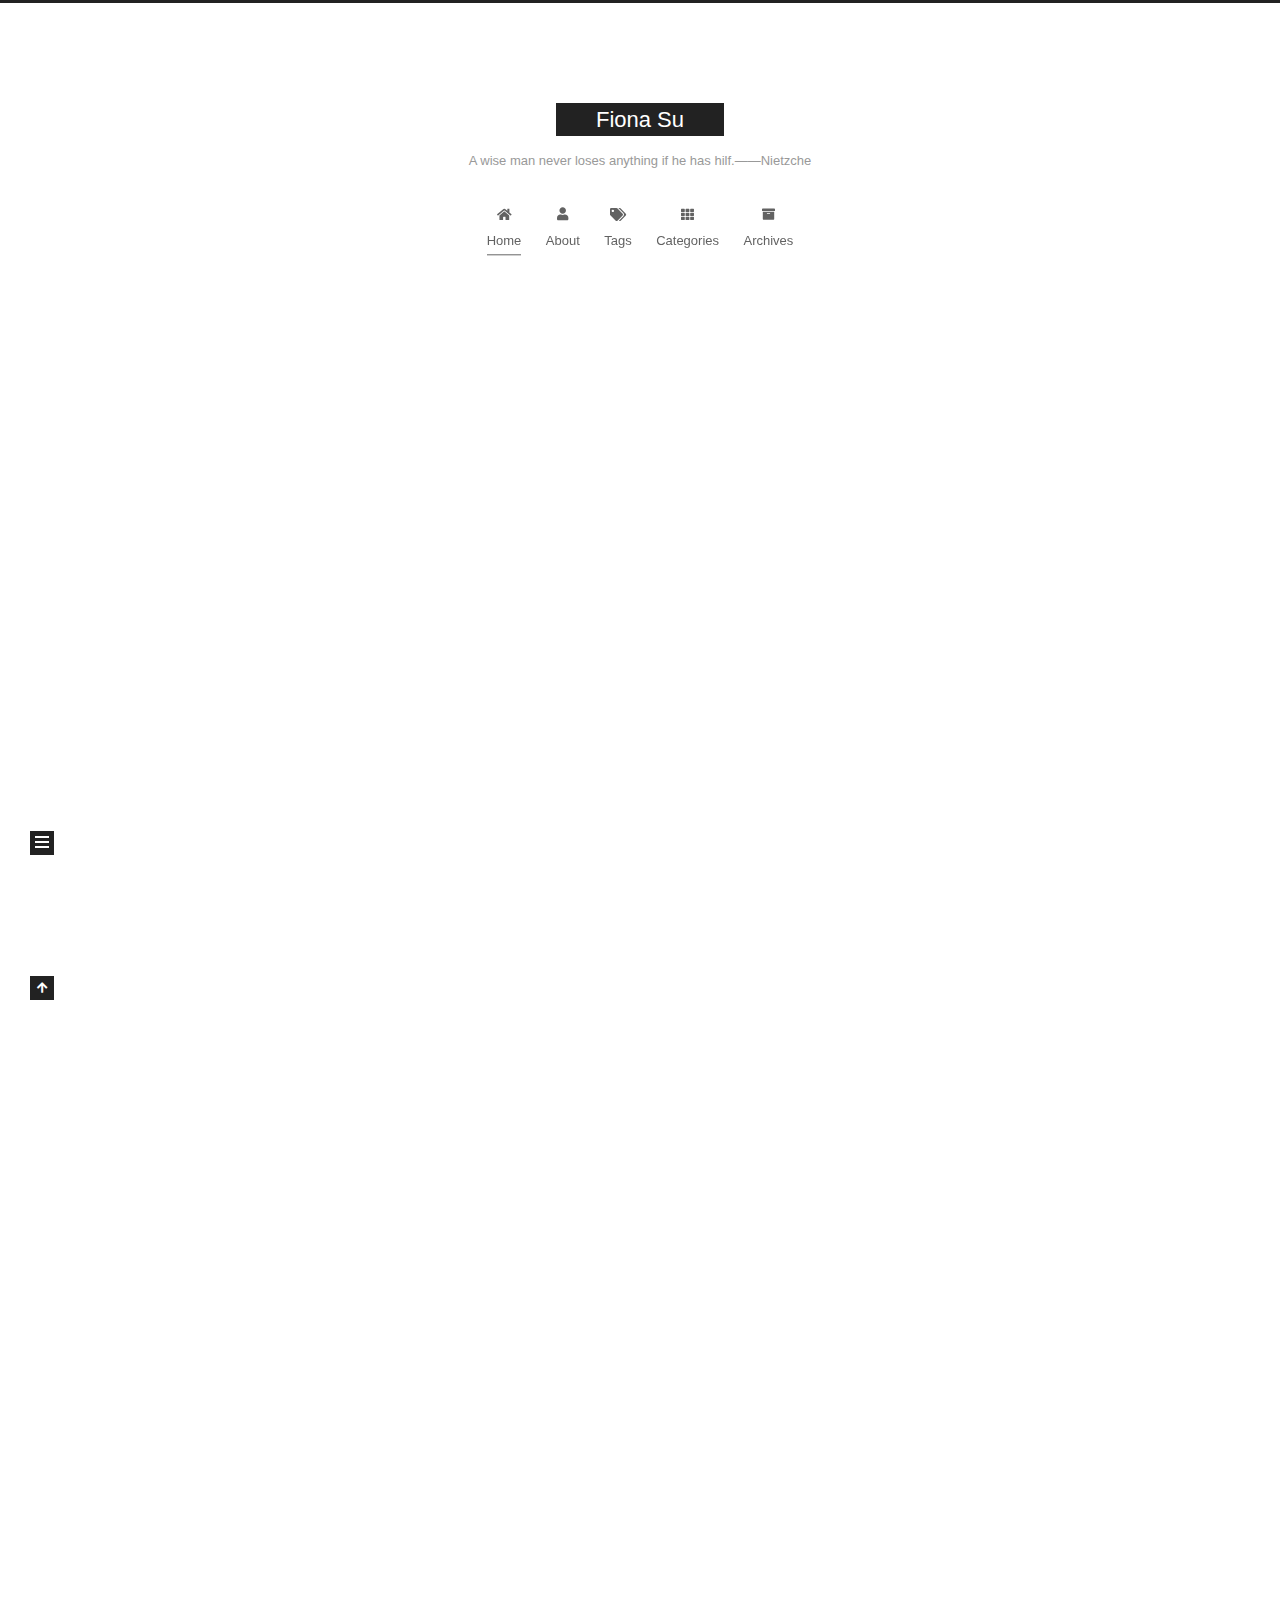
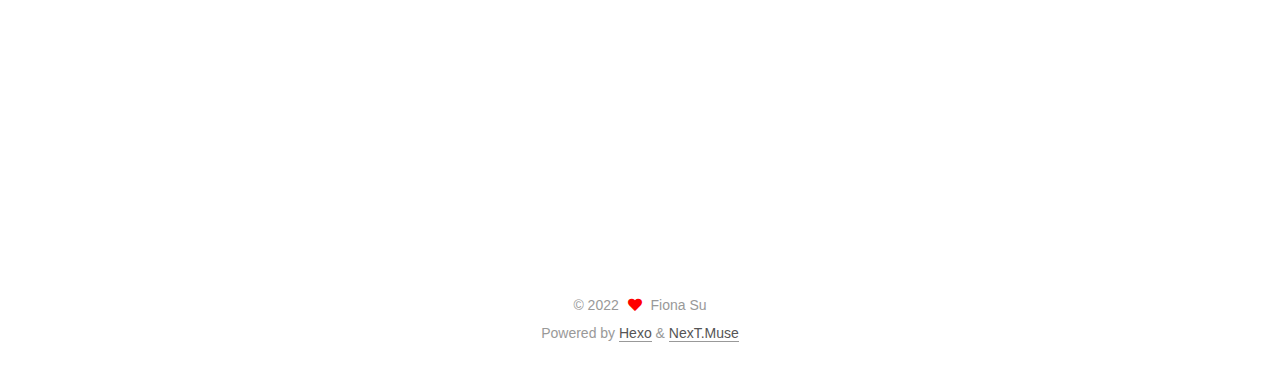
<file: index.html>
<!DOCTYPE html>
<html lang="en">
<head>
  <meta charset="UTF-8">
<meta name="viewport" content="width=device-width, initial-scale=1, maximum-scale=2">
<meta name="theme-color" content="#222">
<meta name="generator" content="Hexo 5.4.1">
  <link rel="apple-touch-icon" sizes="180x180" href="/images/apple-touch-icon-next.png">
  <link rel="icon" type="image/png" sizes="32x32" href="/images/favicon-32x32-next.png">
  <link rel="icon" type="image/png" sizes="16x16" href="/images/favicon-16x16-next.png">
  <link rel="mask-icon" href="/images/logo.svg" color="#222">

<link rel="stylesheet" href="/css/main.css">


<link rel="stylesheet" href="/lib/font-awesome/css/all.min.css">

<script id="hexo-configurations">
    var NexT = window.NexT || {};
    var CONFIG = {"hostname":"janfiona.github.io","root":"/","scheme":"Muse","version":"7.8.0","exturl":false,"sidebar":{"position":"left","display":"post","padding":18,"offset":12,"onmobile":false},"copycode":{"enable":false,"show_result":false,"style":null},"back2top":{"enable":true,"sidebar":false,"scrollpercent":false},"bookmark":{"enable":false,"color":"#222","save":"auto"},"fancybox":false,"mediumzoom":false,"lazyload":false,"pangu":false,"comments":{"style":"tabs","active":null,"storage":true,"lazyload":false,"nav":null},"algolia":{"hits":{"per_page":10},"labels":{"input_placeholder":"Search for Posts","hits_empty":"We didn't find any results for the search: ${query}","hits_stats":"${hits} results found in ${time} ms"}},"localsearch":{"enable":false,"trigger":"auto","top_n_per_article":1,"unescape":false,"preload":false},"motion":{"enable":true,"async":false,"transition":{"post_block":"fadeIn","post_header":"slideDownIn","post_body":"slideDownIn","coll_header":"slideLeftIn","sidebar":"slideUpIn"}}};
  </script>

  <meta name="description" content="Please show yourself">
<meta property="og:type" content="website">
<meta property="og:title" content="Fiona Su">
<meta property="og:url" content="https://janfiona.github.io/index.html">
<meta property="og:site_name" content="Fiona Su">
<meta property="og:description" content="Please show yourself">
<meta property="og:locale" content="en_US">
<meta property="article:author" content="Fiona Su">
<meta name="twitter:card" content="summary">

<link rel="canonical" href="https://janfiona.github.io/">


<script id="page-configurations">
  // https://hexo.io/docs/variables.html
  CONFIG.page = {
    sidebar: "",
    isHome : true,
    isPost : false,
    lang   : 'en'
  };
</script>

  <title>Fiona Su</title>
  






  <noscript>
  <style>
  .use-motion .brand,
  .use-motion .menu-item,
  .sidebar-inner,
  .use-motion .post-block,
  .use-motion .pagination,
  .use-motion .comments,
  .use-motion .post-header,
  .use-motion .post-body,
  .use-motion .collection-header { opacity: initial; }

  .use-motion .site-title,
  .use-motion .site-subtitle {
    opacity: initial;
    top: initial;
  }

  .use-motion .logo-line-before i { left: initial; }
  .use-motion .logo-line-after i { right: initial; }
  </style>
</noscript>

</head>

<body itemscope itemtype="http://schema.org/WebPage">
  <div class="container use-motion">
    <div class="headband"></div>

    <header class="header" itemscope itemtype="http://schema.org/WPHeader">
      <div class="header-inner"><div class="site-brand-container">
  <div class="site-nav-toggle">
    <div class="toggle" aria-label="Toggle navigation bar">
      <span class="toggle-line toggle-line-first"></span>
      <span class="toggle-line toggle-line-middle"></span>
      <span class="toggle-line toggle-line-last"></span>
    </div>
  </div>

  <div class="site-meta">

    <a href="/" class="brand" rel="start">
      <span class="logo-line-before"><i></i></span>
      <h1 class="site-title">Fiona Su</h1>
      <span class="logo-line-after"><i></i></span>
    </a>
      <p class="site-subtitle" itemprop="description">A wise man never loses anything if he has hilf.——Nietzche</p>
  </div>

  <div class="site-nav-right">
    <div class="toggle popup-trigger">
    </div>
  </div>
</div>




<nav class="site-nav">
  <ul id="menu" class="main-menu menu">
        <li class="menu-item menu-item-home">

    <a href="/" rel="section"><i class="fa fa-home fa-fw"></i>Home</a>

  </li>
        <li class="menu-item menu-item-about">

    <a href="/about/" rel="section"><i class="fa fa-user fa-fw"></i>About</a>

  </li>
        <li class="menu-item menu-item-tags">

    <a href="/tags/" rel="section"><i class="fa fa-tags fa-fw"></i>Tags</a>

  </li>
        <li class="menu-item menu-item-categories">

    <a href="/categories/" rel="section"><i class="fa fa-th fa-fw"></i>Categories</a>

  </li>
        <li class="menu-item menu-item-archives">

    <a href="/archives/" rel="section"><i class="fa fa-archive fa-fw"></i>Archives</a>

  </li>
  </ul>
</nav>




</div>
    </header>

    
  <div class="back-to-top">
    <i class="fa fa-arrow-up"></i>
    <span>0%</span>
  </div>


    <main class="main">
      <div class="main-inner">
        <div class="content-wrap">
          

          <div class="content index posts-expand">
            
      
  
  
  <article itemscope itemtype="http://schema.org/Article" class="post-block" lang="en">
    <link itemprop="mainEntityOfPage" href="https://janfiona.github.io/2022/03/19/week-review-001/">

    <span hidden itemprop="author" itemscope itemtype="http://schema.org/Person">
      <meta itemprop="image" content="/images/avatar.gif">
      <meta itemprop="name" content="Fiona Su">
      <meta itemprop="description" content="Please show yourself">
    </span>

    <span hidden itemprop="publisher" itemscope itemtype="http://schema.org/Organization">
      <meta itemprop="name" content="Fiona Su">
    </span>
      <header class="post-header">
        <h2 class="post-title" itemprop="name headline">
          
            <a href="/2022/03/19/week-review-001/" class="post-title-link" itemprop="url">Daily Review（20220319——20220320）</a>
        </h2>

        <div class="post-meta">
            <span class="post-meta-item">
              <span class="post-meta-item-icon">
                <i class="far fa-calendar"></i>
              </span>
              <span class="post-meta-item-text">Posted on</span>

              <time title="Created: 2022-03-19 05:03:35" itemprop="dateCreated datePublished" datetime="2022-03-19T05:03:35+08:00">2022-03-19</time>
            </span>
              <span class="post-meta-item">
                <span class="post-meta-item-icon">
                  <i class="far fa-calendar-check"></i>
                </span>
                <span class="post-meta-item-text">Edited on</span>
                <time title="Modified: 2022-03-20 20:15:07" itemprop="dateModified" datetime="2022-03-20T20:15:07+08:00">2022-03-20</time>
              </span>

          

        </div>
      </header>

    
    
    
    <div class="post-body" itemprop="articleBody">

      
          <p>试着记录和回顾两天内干的有意义的事情</p>
          <!--noindex-->
            <div class="post-button">
              <a class="btn" href="/2022/03/19/week-review-001/#more" rel="contents">
                Read more &raquo;
              </a>
            </div>
          <!--/noindex-->
        
      
    </div>

    
    
    
      <footer class="post-footer">
        <div class="post-eof"></div>
      </footer>
  </article>
  
  
  

      
  
  
  <article itemscope itemtype="http://schema.org/Article" class="post-block" lang="en">
    <link itemprop="mainEntityOfPage" href="https://janfiona.github.io/2022/03/17/why-here/">

    <span hidden itemprop="author" itemscope itemtype="http://schema.org/Person">
      <meta itemprop="image" content="/images/avatar.gif">
      <meta itemprop="name" content="Fiona Su">
      <meta itemprop="description" content="Please show yourself">
    </span>

    <span hidden itemprop="publisher" itemscope itemtype="http://schema.org/Organization">
      <meta itemprop="name" content="Fiona Su">
    </span>
      <header class="post-header">
        <h2 class="post-title" itemprop="name headline">
          
            <a href="/2022/03/17/why-here/" class="post-title-link" itemprop="url">时隔两三年再次尝试搭建个站的原因</a>
        </h2>

        <div class="post-meta">
            <span class="post-meta-item">
              <span class="post-meta-item-icon">
                <i class="far fa-calendar"></i>
              </span>
              <span class="post-meta-item-text">Posted on</span>

              <time title="Created: 2022-03-17 20:40:23" itemprop="dateCreated datePublished" datetime="2022-03-17T20:40:23+08:00">2022-03-17</time>
            </span>
              <span class="post-meta-item">
                <span class="post-meta-item-icon">
                  <i class="far fa-calendar-check"></i>
                </span>
                <span class="post-meta-item-text">Edited on</span>
                <time title="Modified: 2022-03-18 05:12:38" itemprop="dateModified" datetime="2022-03-18T05:12:38+08:00">2022-03-18</time>
              </span>

          

        </div>
      </header>

    
    
    
    <div class="post-body" itemprop="articleBody">

      
          <p>F**k the World</p>
          <!--noindex-->
            <div class="post-button">
              <a class="btn" href="/2022/03/17/why-here/#more" rel="contents">
                Read more &raquo;
              </a>
            </div>
          <!--/noindex-->
        
      
    </div>

    
    
    
      <footer class="post-footer">
        <div class="post-eof"></div>
      </footer>
  </article>
  
  
  

      
  
  
  <article itemscope itemtype="http://schema.org/Article" class="post-block" lang="en">
    <link itemprop="mainEntityOfPage" href="https://janfiona.github.io/2022/03/17/Obstacle-001/">

    <span hidden itemprop="author" itemscope itemtype="http://schema.org/Person">
      <meta itemprop="image" content="/images/avatar.gif">
      <meta itemprop="name" content="Fiona Su">
      <meta itemprop="description" content="Please show yourself">
    </span>

    <span hidden itemprop="publisher" itemscope itemtype="http://schema.org/Organization">
      <meta itemprop="name" content="Fiona Su">
    </span>
      <header class="post-header">
        <h2 class="post-title" itemprop="name headline">
          
            <a href="/2022/03/17/Obstacle-001/" class="post-title-link" itemprop="url">建站问题记录（20220317——20220320）</a>
        </h2>

        <div class="post-meta">
            <span class="post-meta-item">
              <span class="post-meta-item-icon">
                <i class="far fa-calendar"></i>
              </span>
              <span class="post-meta-item-text">Posted on</span>

              <time title="Created: 2022-03-17 19:03:51" itemprop="dateCreated datePublished" datetime="2022-03-17T19:03:51+08:00">2022-03-17</time>
            </span>
              <span class="post-meta-item">
                <span class="post-meta-item-icon">
                  <i class="far fa-calendar-check"></i>
                </span>
                <span class="post-meta-item-text">Edited on</span>
                <time title="Modified: 2022-03-19 15:57:53" itemprop="dateModified" datetime="2022-03-19T15:57:53+08:00">2022-03-19</time>
              </span>

          

        </div>
      </header>

    
    
    
    <div class="post-body" itemprop="articleBody">

      
          <p>再次走在搭建个站的路上，记录遇到的问题以及解决办法</p>
          <!--noindex-->
            <div class="post-button">
              <a class="btn" href="/2022/03/17/Obstacle-001/#more" rel="contents">
                Read more &raquo;
              </a>
            </div>
          <!--/noindex-->
        
      
    </div>

    
    
    
      <footer class="post-footer">
        <div class="post-eof"></div>
      </footer>
  </article>
  
  
  

      
  
  
  <article itemscope itemtype="http://schema.org/Article" class="post-block" lang="en">
    <link itemprop="mainEntityOfPage" href="https://janfiona.github.io/2022/03/17/hello-world/">

    <span hidden itemprop="author" itemscope itemtype="http://schema.org/Person">
      <meta itemprop="image" content="/images/avatar.gif">
      <meta itemprop="name" content="Fiona Su">
      <meta itemprop="description" content="Please show yourself">
    </span>

    <span hidden itemprop="publisher" itemscope itemtype="http://schema.org/Organization">
      <meta itemprop="name" content="Fiona Su">
    </span>
      <header class="post-header">
        <h2 class="post-title" itemprop="name headline">
          
            <a href="/2022/03/17/hello-world/" class="post-title-link" itemprop="url">Hello World</a>
        </h2>

        <div class="post-meta">
            <span class="post-meta-item">
              <span class="post-meta-item-icon">
                <i class="far fa-calendar"></i>
              </span>
              <span class="post-meta-item-text">Posted on</span>

              <time title="Created: 2022-03-17 13:55:03" itemprop="dateCreated datePublished" datetime="2022-03-17T13:55:03+08:00">2022-03-17</time>
            </span>
              <span class="post-meta-item">
                <span class="post-meta-item-icon">
                  <i class="far fa-calendar-check"></i>
                </span>
                <span class="post-meta-item-text">Edited on</span>
                <time title="Modified: 2022-03-18 05:11:50" itemprop="dateModified" datetime="2022-03-18T05:11:50+08:00">2022-03-18</time>
              </span>

          

        </div>
      </header>

    
    
    
    <div class="post-body" itemprop="articleBody">

      
          <p>Welcome to <a target="_blank" rel="noopener" href="https://hexo.io/">Hexo</a>! This is your very first post. Check <a target="_blank" rel="noopener" href="https://hexo.io/docs/">documentation</a> for more info. If you get any problems when using Hexo, you can find the answer in <a target="_blank" rel="noopener" href="https://hexo.io/docs/troubleshooting.html">troubleshooting</a> or you can ask me on <a target="_blank" rel="noopener" href="https://github.com/hexojs/hexo/issues">GitHub</a>.</p>
          <!--noindex-->
            <div class="post-button">
              <a class="btn" href="/2022/03/17/hello-world/#more" rel="contents">
                Read more &raquo;
              </a>
            </div>
          <!--/noindex-->
        
      
    </div>

    
    
    
      <footer class="post-footer">
        <div class="post-eof"></div>
      </footer>
  </article>
  
  
  


  



          </div>
          

<script>
  window.addEventListener('tabs:register', () => {
    let { activeClass } = CONFIG.comments;
    if (CONFIG.comments.storage) {
      activeClass = localStorage.getItem('comments_active') || activeClass;
    }
    if (activeClass) {
      let activeTab = document.querySelector(`a[href="#comment-${activeClass}"]`);
      if (activeTab) {
        activeTab.click();
      }
    }
  });
  if (CONFIG.comments.storage) {
    window.addEventListener('tabs:click', event => {
      if (!event.target.matches('.tabs-comment .tab-content .tab-pane')) return;
      let commentClass = event.target.classList[1];
      localStorage.setItem('comments_active', commentClass);
    });
  }
</script>

        </div>
          
  
  <div class="toggle sidebar-toggle">
    <span class="toggle-line toggle-line-first"></span>
    <span class="toggle-line toggle-line-middle"></span>
    <span class="toggle-line toggle-line-last"></span>
  </div>

  <aside class="sidebar">
    <div class="sidebar-inner">

      <ul class="sidebar-nav motion-element">
        <li class="sidebar-nav-toc">
          Table of Contents
        </li>
        <li class="sidebar-nav-overview">
          Overview
        </li>
      </ul>

      <!--noindex-->
      <div class="post-toc-wrap sidebar-panel">
      </div>
      <!--/noindex-->

      <div class="site-overview-wrap sidebar-panel">
        <div class="site-author motion-element" itemprop="author" itemscope itemtype="http://schema.org/Person">
  <p class="site-author-name" itemprop="name">Fiona Su</p>
  <div class="site-description" itemprop="description">Please show yourself</div>
</div>
<div class="site-state-wrap motion-element">
  <nav class="site-state">
      <div class="site-state-item site-state-posts">
          <a href="/archives/">
        
          <span class="site-state-item-count">4</span>
          <span class="site-state-item-name">posts</span>
        </a>
      </div>
      <div class="site-state-item site-state-tags">
        <span class="site-state-item-count">2</span>
        <span class="site-state-item-name">tags</span>
      </div>
  </nav>
</div>



      </div>

    </div>
  </aside>
  <div id="sidebar-dimmer"></div>


      </div>
    </main>

    <footer class="footer">
      <div class="footer-inner">
        

        

<div class="copyright">
  
  &copy; 
  <span itemprop="copyrightYear">2022</span>
  <span class="with-love">
    <i class="fa fa-heart"></i>
  </span>
  <span class="author" itemprop="copyrightHolder">Fiona Su</span>
</div>
  <div class="powered-by">Powered by <a href="https://hexo.io/" class="theme-link" rel="noopener" target="_blank">Hexo</a> & <a href="https://muse.theme-next.org/" class="theme-link" rel="noopener" target="_blank">NexT.Muse</a>
  </div>

        








      </div>
    </footer>
  </div>

  
  <script src="/lib/anime.min.js"></script>
  <script src="/lib/velocity/velocity.min.js"></script>
  <script src="/lib/velocity/velocity.ui.min.js"></script>

<script src="/js/utils.js"></script>

<script src="/js/motion.js"></script>


<script src="/js/schemes/muse.js"></script>


<script src="/js/next-boot.js"></script>




  















  

  

</body>
</html>
</file>
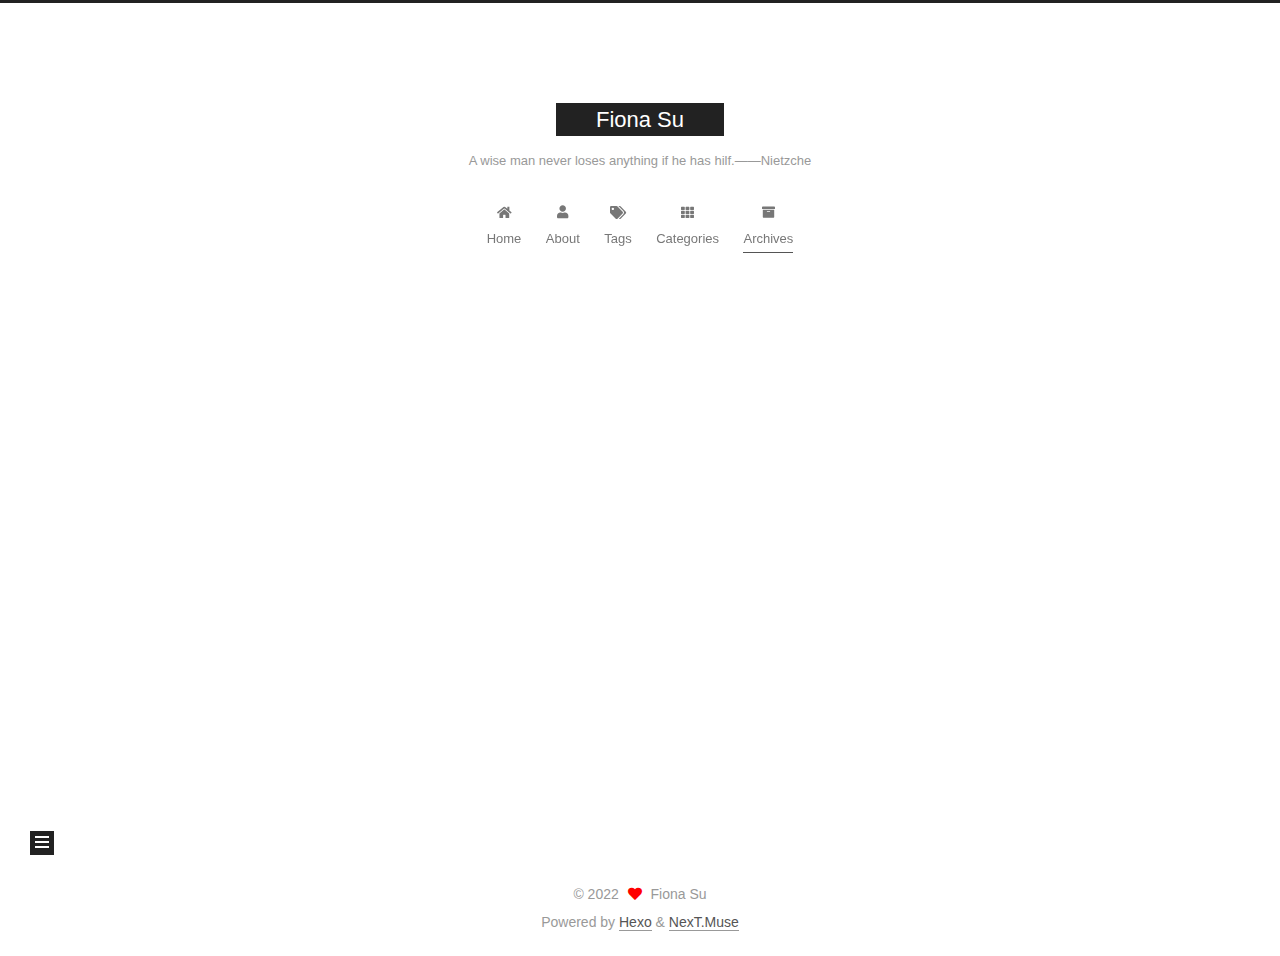
<file: archives/index.html>
<!DOCTYPE html>
<html lang="en">
<head>
  <meta charset="UTF-8">
<meta name="viewport" content="width=device-width, initial-scale=1, maximum-scale=2">
<meta name="theme-color" content="#222">
<meta name="generator" content="Hexo 5.4.1">
  <link rel="apple-touch-icon" sizes="180x180" href="/images/apple-touch-icon-next.png">
  <link rel="icon" type="image/png" sizes="32x32" href="/images/favicon-32x32-next.png">
  <link rel="icon" type="image/png" sizes="16x16" href="/images/favicon-16x16-next.png">
  <link rel="mask-icon" href="/images/logo.svg" color="#222">

<link rel="stylesheet" href="/css/main.css">


<link rel="stylesheet" href="/lib/font-awesome/css/all.min.css">

<script id="hexo-configurations">
    var NexT = window.NexT || {};
    var CONFIG = {"hostname":"janfiona.github.io","root":"/","scheme":"Muse","version":"7.8.0","exturl":false,"sidebar":{"position":"left","display":"post","padding":18,"offset":12,"onmobile":false},"copycode":{"enable":false,"show_result":false,"style":null},"back2top":{"enable":true,"sidebar":false,"scrollpercent":false},"bookmark":{"enable":false,"color":"#222","save":"auto"},"fancybox":false,"mediumzoom":false,"lazyload":false,"pangu":false,"comments":{"style":"tabs","active":null,"storage":true,"lazyload":false,"nav":null},"algolia":{"hits":{"per_page":10},"labels":{"input_placeholder":"Search for Posts","hits_empty":"We didn't find any results for the search: ${query}","hits_stats":"${hits} results found in ${time} ms"}},"localsearch":{"enable":false,"trigger":"auto","top_n_per_article":1,"unescape":false,"preload":false},"motion":{"enable":true,"async":false,"transition":{"post_block":"fadeIn","post_header":"slideDownIn","post_body":"slideDownIn","coll_header":"slideLeftIn","sidebar":"slideUpIn"}}};
  </script>

  <meta name="description" content="Please show yourself">
<meta property="og:type" content="website">
<meta property="og:title" content="Fiona Su">
<meta property="og:url" content="https://janfiona.github.io/archives/index.html">
<meta property="og:site_name" content="Fiona Su">
<meta property="og:description" content="Please show yourself">
<meta property="og:locale" content="en_US">
<meta property="article:author" content="Fiona Su">
<meta name="twitter:card" content="summary">

<link rel="canonical" href="https://janfiona.github.io/archives/">


<script id="page-configurations">
  // https://hexo.io/docs/variables.html
  CONFIG.page = {
    sidebar: "",
    isHome : false,
    isPost : false,
    lang   : 'en'
  };
</script>

  <title>Archive | Fiona Su</title>
  






  <noscript>
  <style>
  .use-motion .brand,
  .use-motion .menu-item,
  .sidebar-inner,
  .use-motion .post-block,
  .use-motion .pagination,
  .use-motion .comments,
  .use-motion .post-header,
  .use-motion .post-body,
  .use-motion .collection-header { opacity: initial; }

  .use-motion .site-title,
  .use-motion .site-subtitle {
    opacity: initial;
    top: initial;
  }

  .use-motion .logo-line-before i { left: initial; }
  .use-motion .logo-line-after i { right: initial; }
  </style>
</noscript>

</head>

<body itemscope itemtype="http://schema.org/WebPage">
  <div class="container use-motion">
    <div class="headband"></div>

    <header class="header" itemscope itemtype="http://schema.org/WPHeader">
      <div class="header-inner"><div class="site-brand-container">
  <div class="site-nav-toggle">
    <div class="toggle" aria-label="Toggle navigation bar">
      <span class="toggle-line toggle-line-first"></span>
      <span class="toggle-line toggle-line-middle"></span>
      <span class="toggle-line toggle-line-last"></span>
    </div>
  </div>

  <div class="site-meta">

    <a href="/" class="brand" rel="start">
      <span class="logo-line-before"><i></i></span>
      <h1 class="site-title">Fiona Su</h1>
      <span class="logo-line-after"><i></i></span>
    </a>
      <p class="site-subtitle" itemprop="description">A wise man never loses anything if he has hilf.——Nietzche</p>
  </div>

  <div class="site-nav-right">
    <div class="toggle popup-trigger">
    </div>
  </div>
</div>




<nav class="site-nav">
  <ul id="menu" class="main-menu menu">
        <li class="menu-item menu-item-home">

    <a href="/" rel="section"><i class="fa fa-home fa-fw"></i>Home</a>

  </li>
        <li class="menu-item menu-item-about">

    <a href="/about/" rel="section"><i class="fa fa-user fa-fw"></i>About</a>

  </li>
        <li class="menu-item menu-item-tags">

    <a href="/tags/" rel="section"><i class="fa fa-tags fa-fw"></i>Tags</a>

  </li>
        <li class="menu-item menu-item-categories">

    <a href="/categories/" rel="section"><i class="fa fa-th fa-fw"></i>Categories</a>

  </li>
        <li class="menu-item menu-item-archives">

    <a href="/archives/" rel="section"><i class="fa fa-archive fa-fw"></i>Archives</a>

  </li>
  </ul>
</nav>




</div>
    </header>

    
  <div class="back-to-top">
    <i class="fa fa-arrow-up"></i>
    <span>0%</span>
  </div>


    <main class="main">
      <div class="main-inner">
        <div class="content-wrap">
          

          <div class="content archive">
            

  
  
  
  <div class="post-block">
    <div class="posts-collapse">
      <div class="collection-title">
        <span class="collection-header">Um..! 4 posts in total. Keep on posting.</span>
      </div>

      
    <div class="collection-year">
      <span class="collection-header">2022</span>
    </div>

  <article itemscope itemtype="http://schema.org/Article">
    <header class="post-header">

      <div class="post-meta">
        <time itemprop="dateCreated"
              datetime="2022-03-19T05:03:35+08:00"
              content="2022-03-19">
          03-19
        </time>
      </div>

      <div class="post-title">
          <a class="post-title-link" href="/2022/03/19/week-review-001/" itemprop="url">
            <span itemprop="name">Daily Review（20220319——20220320）</span>
          </a>
      </div>

    </header>
  </article>

  <article itemscope itemtype="http://schema.org/Article">
    <header class="post-header">

      <div class="post-meta">
        <time itemprop="dateCreated"
              datetime="2022-03-17T20:40:23+08:00"
              content="2022-03-17">
          03-17
        </time>
      </div>

      <div class="post-title">
          <a class="post-title-link" href="/2022/03/17/why-here/" itemprop="url">
            <span itemprop="name">时隔两三年再次尝试搭建个站的原因</span>
          </a>
      </div>

    </header>
  </article>

  <article itemscope itemtype="http://schema.org/Article">
    <header class="post-header">

      <div class="post-meta">
        <time itemprop="dateCreated"
              datetime="2022-03-17T19:03:51+08:00"
              content="2022-03-17">
          03-17
        </time>
      </div>

      <div class="post-title">
          <a class="post-title-link" href="/2022/03/17/Obstacle-001/" itemprop="url">
            <span itemprop="name">建站问题记录（20220317——20220320）</span>
          </a>
      </div>

    </header>
  </article>

  <article itemscope itemtype="http://schema.org/Article">
    <header class="post-header">

      <div class="post-meta">
        <time itemprop="dateCreated"
              datetime="2022-03-17T13:55:03+08:00"
              content="2022-03-17">
          03-17
        </time>
      </div>

      <div class="post-title">
          <a class="post-title-link" href="/2022/03/17/hello-world/" itemprop="url">
            <span itemprop="name">Hello World</span>
          </a>
      </div>

    </header>
  </article>


    </div>
  </div>
  
  
  

  



          </div>
          

<script>
  window.addEventListener('tabs:register', () => {
    let { activeClass } = CONFIG.comments;
    if (CONFIG.comments.storage) {
      activeClass = localStorage.getItem('comments_active') || activeClass;
    }
    if (activeClass) {
      let activeTab = document.querySelector(`a[href="#comment-${activeClass}"]`);
      if (activeTab) {
        activeTab.click();
      }
    }
  });
  if (CONFIG.comments.storage) {
    window.addEventListener('tabs:click', event => {
      if (!event.target.matches('.tabs-comment .tab-content .tab-pane')) return;
      let commentClass = event.target.classList[1];
      localStorage.setItem('comments_active', commentClass);
    });
  }
</script>

        </div>
          
  
  <div class="toggle sidebar-toggle">
    <span class="toggle-line toggle-line-first"></span>
    <span class="toggle-line toggle-line-middle"></span>
    <span class="toggle-line toggle-line-last"></span>
  </div>

  <aside class="sidebar">
    <div class="sidebar-inner">

      <ul class="sidebar-nav motion-element">
        <li class="sidebar-nav-toc">
          Table of Contents
        </li>
        <li class="sidebar-nav-overview">
          Overview
        </li>
      </ul>

      <!--noindex-->
      <div class="post-toc-wrap sidebar-panel">
      </div>
      <!--/noindex-->

      <div class="site-overview-wrap sidebar-panel">
        <div class="site-author motion-element" itemprop="author" itemscope itemtype="http://schema.org/Person">
  <p class="site-author-name" itemprop="name">Fiona Su</p>
  <div class="site-description" itemprop="description">Please show yourself</div>
</div>
<div class="site-state-wrap motion-element">
  <nav class="site-state">
      <div class="site-state-item site-state-posts">
          <a href="/archives/">
        
          <span class="site-state-item-count">4</span>
          <span class="site-state-item-name">posts</span>
        </a>
      </div>
      <div class="site-state-item site-state-tags">
        <span class="site-state-item-count">2</span>
        <span class="site-state-item-name">tags</span>
      </div>
  </nav>
</div>



      </div>

    </div>
  </aside>
  <div id="sidebar-dimmer"></div>


      </div>
    </main>

    <footer class="footer">
      <div class="footer-inner">
        

        

<div class="copyright">
  
  &copy; 
  <span itemprop="copyrightYear">2022</span>
  <span class="with-love">
    <i class="fa fa-heart"></i>
  </span>
  <span class="author" itemprop="copyrightHolder">Fiona Su</span>
</div>
  <div class="powered-by">Powered by <a href="https://hexo.io/" class="theme-link" rel="noopener" target="_blank">Hexo</a> & <a href="https://muse.theme-next.org/" class="theme-link" rel="noopener" target="_blank">NexT.Muse</a>
  </div>

        








      </div>
    </footer>
  </div>

  
  <script src="/lib/anime.min.js"></script>
  <script src="/lib/velocity/velocity.min.js"></script>
  <script src="/lib/velocity/velocity.ui.min.js"></script>

<script src="/js/utils.js"></script>

<script src="/js/motion.js"></script>


<script src="/js/schemes/muse.js"></script>


<script src="/js/next-boot.js"></script>




  















  

  

</body>
</html>
</file>
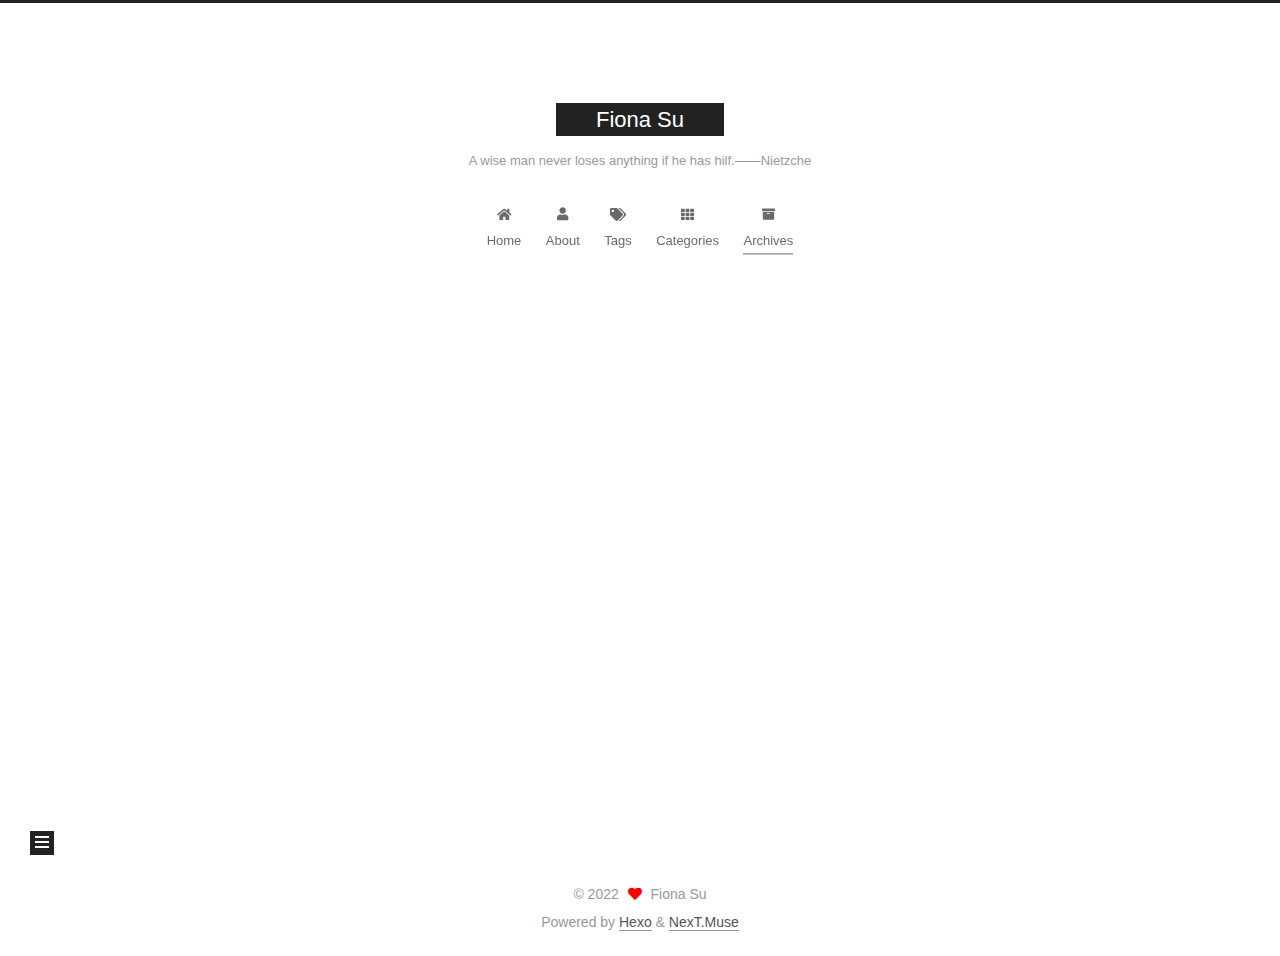
<file: archives/2022/index.html>
<!DOCTYPE html>
<html lang="en">
<head>
  <meta charset="UTF-8">
<meta name="viewport" content="width=device-width, initial-scale=1, maximum-scale=2">
<meta name="theme-color" content="#222">
<meta name="generator" content="Hexo 5.4.1">
  <link rel="apple-touch-icon" sizes="180x180" href="/images/apple-touch-icon-next.png">
  <link rel="icon" type="image/png" sizes="32x32" href="/images/favicon-32x32-next.png">
  <link rel="icon" type="image/png" sizes="16x16" href="/images/favicon-16x16-next.png">
  <link rel="mask-icon" href="/images/logo.svg" color="#222">

<link rel="stylesheet" href="/css/main.css">


<link rel="stylesheet" href="/lib/font-awesome/css/all.min.css">

<script id="hexo-configurations">
    var NexT = window.NexT || {};
    var CONFIG = {"hostname":"janfiona.github.io","root":"/","scheme":"Muse","version":"7.8.0","exturl":false,"sidebar":{"position":"left","display":"post","padding":18,"offset":12,"onmobile":false},"copycode":{"enable":false,"show_result":false,"style":null},"back2top":{"enable":true,"sidebar":false,"scrollpercent":false},"bookmark":{"enable":false,"color":"#222","save":"auto"},"fancybox":false,"mediumzoom":false,"lazyload":false,"pangu":false,"comments":{"style":"tabs","active":null,"storage":true,"lazyload":false,"nav":null},"algolia":{"hits":{"per_page":10},"labels":{"input_placeholder":"Search for Posts","hits_empty":"We didn't find any results for the search: ${query}","hits_stats":"${hits} results found in ${time} ms"}},"localsearch":{"enable":false,"trigger":"auto","top_n_per_article":1,"unescape":false,"preload":false},"motion":{"enable":true,"async":false,"transition":{"post_block":"fadeIn","post_header":"slideDownIn","post_body":"slideDownIn","coll_header":"slideLeftIn","sidebar":"slideUpIn"}}};
  </script>

  <meta name="description" content="Please show yourself">
<meta property="og:type" content="website">
<meta property="og:title" content="Fiona Su">
<meta property="og:url" content="https://janfiona.github.io/archives/2022/index.html">
<meta property="og:site_name" content="Fiona Su">
<meta property="og:description" content="Please show yourself">
<meta property="og:locale" content="en_US">
<meta property="article:author" content="Fiona Su">
<meta name="twitter:card" content="summary">

<link rel="canonical" href="https://janfiona.github.io/archives/2022/">


<script id="page-configurations">
  // https://hexo.io/docs/variables.html
  CONFIG.page = {
    sidebar: "",
    isHome : false,
    isPost : false,
    lang   : 'en'
  };
</script>

  <title>Archive | Fiona Su</title>
  






  <noscript>
  <style>
  .use-motion .brand,
  .use-motion .menu-item,
  .sidebar-inner,
  .use-motion .post-block,
  .use-motion .pagination,
  .use-motion .comments,
  .use-motion .post-header,
  .use-motion .post-body,
  .use-motion .collection-header { opacity: initial; }

  .use-motion .site-title,
  .use-motion .site-subtitle {
    opacity: initial;
    top: initial;
  }

  .use-motion .logo-line-before i { left: initial; }
  .use-motion .logo-line-after i { right: initial; }
  </style>
</noscript>

</head>

<body itemscope itemtype="http://schema.org/WebPage">
  <div class="container use-motion">
    <div class="headband"></div>

    <header class="header" itemscope itemtype="http://schema.org/WPHeader">
      <div class="header-inner"><div class="site-brand-container">
  <div class="site-nav-toggle">
    <div class="toggle" aria-label="Toggle navigation bar">
      <span class="toggle-line toggle-line-first"></span>
      <span class="toggle-line toggle-line-middle"></span>
      <span class="toggle-line toggle-line-last"></span>
    </div>
  </div>

  <div class="site-meta">

    <a href="/" class="brand" rel="start">
      <span class="logo-line-before"><i></i></span>
      <h1 class="site-title">Fiona Su</h1>
      <span class="logo-line-after"><i></i></span>
    </a>
      <p class="site-subtitle" itemprop="description">A wise man never loses anything if he has hilf.——Nietzche</p>
  </div>

  <div class="site-nav-right">
    <div class="toggle popup-trigger">
    </div>
  </div>
</div>




<nav class="site-nav">
  <ul id="menu" class="main-menu menu">
        <li class="menu-item menu-item-home">

    <a href="/" rel="section"><i class="fa fa-home fa-fw"></i>Home</a>

  </li>
        <li class="menu-item menu-item-about">

    <a href="/about/" rel="section"><i class="fa fa-user fa-fw"></i>About</a>

  </li>
        <li class="menu-item menu-item-tags">

    <a href="/tags/" rel="section"><i class="fa fa-tags fa-fw"></i>Tags</a>

  </li>
        <li class="menu-item menu-item-categories">

    <a href="/categories/" rel="section"><i class="fa fa-th fa-fw"></i>Categories</a>

  </li>
        <li class="menu-item menu-item-archives">

    <a href="/archives/" rel="section"><i class="fa fa-archive fa-fw"></i>Archives</a>

  </li>
  </ul>
</nav>




</div>
    </header>

    
  <div class="back-to-top">
    <i class="fa fa-arrow-up"></i>
    <span>0%</span>
  </div>


    <main class="main">
      <div class="main-inner">
        <div class="content-wrap">
          

          <div class="content archive">
            

  
  
  
  <div class="post-block">
    <div class="posts-collapse">
      <div class="collection-title">
        <span class="collection-header">Um..! 4 posts in total. Keep on posting.</span>
      </div>

      
    <div class="collection-year">
      <span class="collection-header">2022</span>
    </div>

  <article itemscope itemtype="http://schema.org/Article">
    <header class="post-header">

      <div class="post-meta">
        <time itemprop="dateCreated"
              datetime="2022-03-19T05:03:35+08:00"
              content="2022-03-19">
          03-19
        </time>
      </div>

      <div class="post-title">
          <a class="post-title-link" href="/2022/03/19/week-review-001/" itemprop="url">
            <span itemprop="name">Daily Review（20220319——20220320）</span>
          </a>
      </div>

    </header>
  </article>

  <article itemscope itemtype="http://schema.org/Article">
    <header class="post-header">

      <div class="post-meta">
        <time itemprop="dateCreated"
              datetime="2022-03-17T20:40:23+08:00"
              content="2022-03-17">
          03-17
        </time>
      </div>

      <div class="post-title">
          <a class="post-title-link" href="/2022/03/17/why-here/" itemprop="url">
            <span itemprop="name">时隔两三年再次尝试搭建个站的原因</span>
          </a>
      </div>

    </header>
  </article>

  <article itemscope itemtype="http://schema.org/Article">
    <header class="post-header">

      <div class="post-meta">
        <time itemprop="dateCreated"
              datetime="2022-03-17T19:03:51+08:00"
              content="2022-03-17">
          03-17
        </time>
      </div>

      <div class="post-title">
          <a class="post-title-link" href="/2022/03/17/Obstacle-001/" itemprop="url">
            <span itemprop="name">建站问题记录（20220317——20220320）</span>
          </a>
      </div>

    </header>
  </article>

  <article itemscope itemtype="http://schema.org/Article">
    <header class="post-header">

      <div class="post-meta">
        <time itemprop="dateCreated"
              datetime="2022-03-17T13:55:03+08:00"
              content="2022-03-17">
          03-17
        </time>
      </div>

      <div class="post-title">
          <a class="post-title-link" href="/2022/03/17/hello-world/" itemprop="url">
            <span itemprop="name">Hello World</span>
          </a>
      </div>

    </header>
  </article>


    </div>
  </div>
  
  
  

  



          </div>
          

<script>
  window.addEventListener('tabs:register', () => {
    let { activeClass } = CONFIG.comments;
    if (CONFIG.comments.storage) {
      activeClass = localStorage.getItem('comments_active') || activeClass;
    }
    if (activeClass) {
      let activeTab = document.querySelector(`a[href="#comment-${activeClass}"]`);
      if (activeTab) {
        activeTab.click();
      }
    }
  });
  if (CONFIG.comments.storage) {
    window.addEventListener('tabs:click', event => {
      if (!event.target.matches('.tabs-comment .tab-content .tab-pane')) return;
      let commentClass = event.target.classList[1];
      localStorage.setItem('comments_active', commentClass);
    });
  }
</script>

        </div>
          
  
  <div class="toggle sidebar-toggle">
    <span class="toggle-line toggle-line-first"></span>
    <span class="toggle-line toggle-line-middle"></span>
    <span class="toggle-line toggle-line-last"></span>
  </div>

  <aside class="sidebar">
    <div class="sidebar-inner">

      <ul class="sidebar-nav motion-element">
        <li class="sidebar-nav-toc">
          Table of Contents
        </li>
        <li class="sidebar-nav-overview">
          Overview
        </li>
      </ul>

      <!--noindex-->
      <div class="post-toc-wrap sidebar-panel">
      </div>
      <!--/noindex-->

      <div class="site-overview-wrap sidebar-panel">
        <div class="site-author motion-element" itemprop="author" itemscope itemtype="http://schema.org/Person">
  <p class="site-author-name" itemprop="name">Fiona Su</p>
  <div class="site-description" itemprop="description">Please show yourself</div>
</div>
<div class="site-state-wrap motion-element">
  <nav class="site-state">
      <div class="site-state-item site-state-posts">
          <a href="/archives/">
        
          <span class="site-state-item-count">4</span>
          <span class="site-state-item-name">posts</span>
        </a>
      </div>
      <div class="site-state-item site-state-tags">
        <span class="site-state-item-count">2</span>
        <span class="site-state-item-name">tags</span>
      </div>
  </nav>
</div>



      </div>

    </div>
  </aside>
  <div id="sidebar-dimmer"></div>


      </div>
    </main>

    <footer class="footer">
      <div class="footer-inner">
        

        

<div class="copyright">
  
  &copy; 
  <span itemprop="copyrightYear">2022</span>
  <span class="with-love">
    <i class="fa fa-heart"></i>
  </span>
  <span class="author" itemprop="copyrightHolder">Fiona Su</span>
</div>
  <div class="powered-by">Powered by <a href="https://hexo.io/" class="theme-link" rel="noopener" target="_blank">Hexo</a> & <a href="https://muse.theme-next.org/" class="theme-link" rel="noopener" target="_blank">NexT.Muse</a>
  </div>

        








      </div>
    </footer>
  </div>

  
  <script src="/lib/anime.min.js"></script>
  <script src="/lib/velocity/velocity.min.js"></script>
  <script src="/lib/velocity/velocity.ui.min.js"></script>

<script src="/js/utils.js"></script>

<script src="/js/motion.js"></script>


<script src="/js/schemes/muse.js"></script>


<script src="/js/next-boot.js"></script>




  















  

  

</body>
</html>
</file>
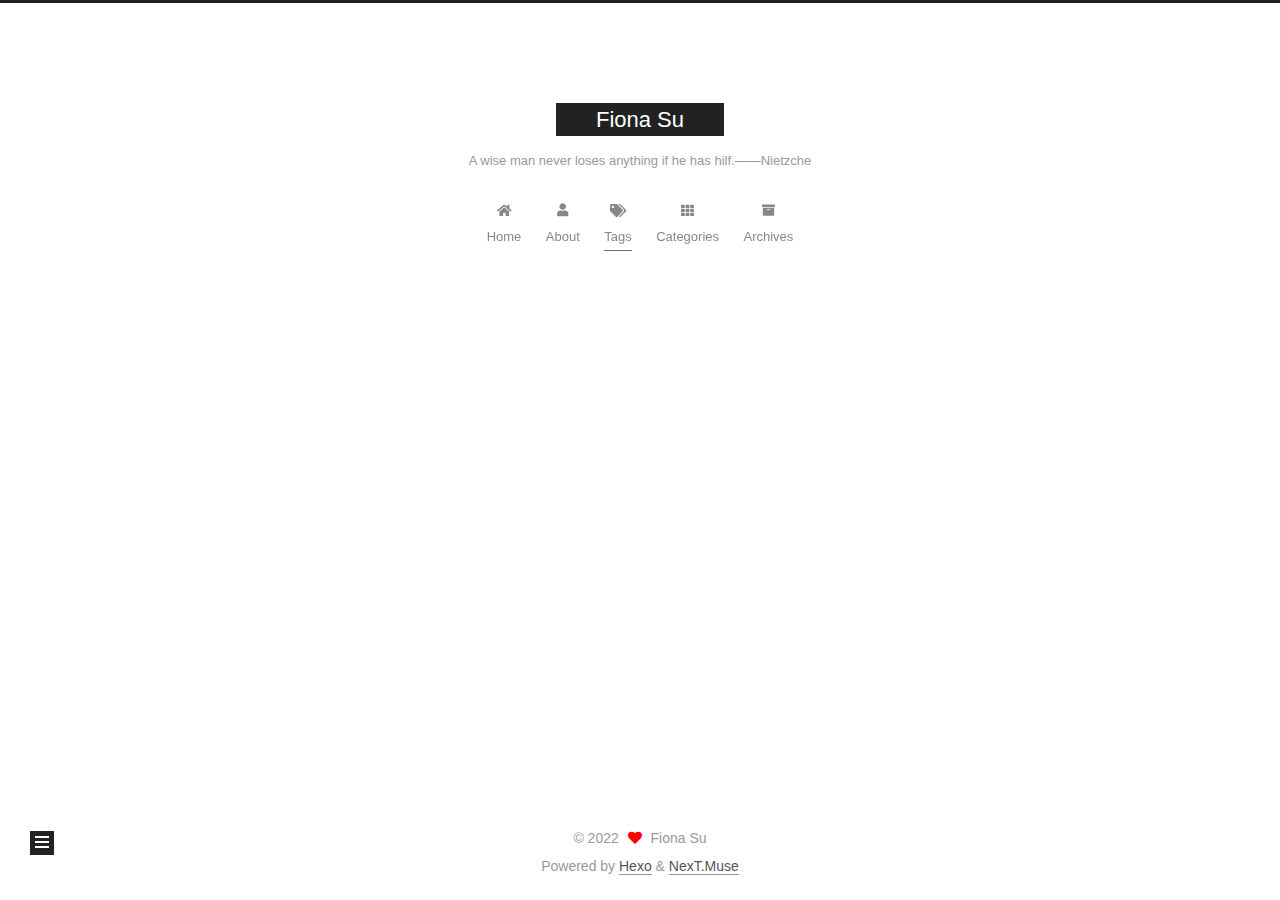
<file: tags/Debug/index.html>
<!DOCTYPE html>
<html lang="en">
<head>
  <meta charset="UTF-8">
<meta name="viewport" content="width=device-width, initial-scale=1, maximum-scale=2">
<meta name="theme-color" content="#222">
<meta name="generator" content="Hexo 5.4.1">
  <link rel="apple-touch-icon" sizes="180x180" href="/images/apple-touch-icon-next.png">
  <link rel="icon" type="image/png" sizes="32x32" href="/images/favicon-32x32-next.png">
  <link rel="icon" type="image/png" sizes="16x16" href="/images/favicon-16x16-next.png">
  <link rel="mask-icon" href="/images/logo.svg" color="#222">

<link rel="stylesheet" href="/css/main.css">


<link rel="stylesheet" href="/lib/font-awesome/css/all.min.css">

<script id="hexo-configurations">
    var NexT = window.NexT || {};
    var CONFIG = {"hostname":"janfiona.github.io","root":"/","scheme":"Muse","version":"7.8.0","exturl":false,"sidebar":{"position":"left","display":"post","padding":18,"offset":12,"onmobile":false},"copycode":{"enable":false,"show_result":false,"style":null},"back2top":{"enable":true,"sidebar":false,"scrollpercent":false},"bookmark":{"enable":false,"color":"#222","save":"auto"},"fancybox":false,"mediumzoom":false,"lazyload":false,"pangu":false,"comments":{"style":"tabs","active":null,"storage":true,"lazyload":false,"nav":null},"algolia":{"hits":{"per_page":10},"labels":{"input_placeholder":"Search for Posts","hits_empty":"We didn't find any results for the search: ${query}","hits_stats":"${hits} results found in ${time} ms"}},"localsearch":{"enable":false,"trigger":"auto","top_n_per_article":1,"unescape":false,"preload":false},"motion":{"enable":true,"async":false,"transition":{"post_block":"fadeIn","post_header":"slideDownIn","post_body":"slideDownIn","coll_header":"slideLeftIn","sidebar":"slideUpIn"}}};
  </script>

  <meta name="description" content="Please show yourself">
<meta property="og:type" content="website">
<meta property="og:title" content="Fiona Su">
<meta property="og:url" content="https://janfiona.github.io/tags/Debug/index.html">
<meta property="og:site_name" content="Fiona Su">
<meta property="og:description" content="Please show yourself">
<meta property="og:locale" content="en_US">
<meta property="article:author" content="Fiona Su">
<meta name="twitter:card" content="summary">

<link rel="canonical" href="https://janfiona.github.io/tags/Debug/">


<script id="page-configurations">
  // https://hexo.io/docs/variables.html
  CONFIG.page = {
    sidebar: "",
    isHome : false,
    isPost : false,
    lang   : 'en'
  };
</script>

  <title>Tag: Debug | Fiona Su</title>
  






  <noscript>
  <style>
  .use-motion .brand,
  .use-motion .menu-item,
  .sidebar-inner,
  .use-motion .post-block,
  .use-motion .pagination,
  .use-motion .comments,
  .use-motion .post-header,
  .use-motion .post-body,
  .use-motion .collection-header { opacity: initial; }

  .use-motion .site-title,
  .use-motion .site-subtitle {
    opacity: initial;
    top: initial;
  }

  .use-motion .logo-line-before i { left: initial; }
  .use-motion .logo-line-after i { right: initial; }
  </style>
</noscript>

</head>

<body itemscope itemtype="http://schema.org/WebPage">
  <div class="container use-motion">
    <div class="headband"></div>

    <header class="header" itemscope itemtype="http://schema.org/WPHeader">
      <div class="header-inner"><div class="site-brand-container">
  <div class="site-nav-toggle">
    <div class="toggle" aria-label="Toggle navigation bar">
      <span class="toggle-line toggle-line-first"></span>
      <span class="toggle-line toggle-line-middle"></span>
      <span class="toggle-line toggle-line-last"></span>
    </div>
  </div>

  <div class="site-meta">

    <a href="/" class="brand" rel="start">
      <span class="logo-line-before"><i></i></span>
      <h1 class="site-title">Fiona Su</h1>
      <span class="logo-line-after"><i></i></span>
    </a>
      <p class="site-subtitle" itemprop="description">A wise man never loses anything if he has hilf.——Nietzche</p>
  </div>

  <div class="site-nav-right">
    <div class="toggle popup-trigger">
    </div>
  </div>
</div>




<nav class="site-nav">
  <ul id="menu" class="main-menu menu">
        <li class="menu-item menu-item-home">

    <a href="/" rel="section"><i class="fa fa-home fa-fw"></i>Home</a>

  </li>
        <li class="menu-item menu-item-about">

    <a href="/about/" rel="section"><i class="fa fa-user fa-fw"></i>About</a>

  </li>
        <li class="menu-item menu-item-tags">

    <a href="/tags/" rel="section"><i class="fa fa-tags fa-fw"></i>Tags</a>

  </li>
        <li class="menu-item menu-item-categories">

    <a href="/categories/" rel="section"><i class="fa fa-th fa-fw"></i>Categories</a>

  </li>
        <li class="menu-item menu-item-archives">

    <a href="/archives/" rel="section"><i class="fa fa-archive fa-fw"></i>Archives</a>

  </li>
  </ul>
</nav>




</div>
    </header>

    
  <div class="back-to-top">
    <i class="fa fa-arrow-up"></i>
    <span>0%</span>
  </div>


    <main class="main">
      <div class="main-inner">
        <div class="content-wrap">
          

          <div class="content tag">
            

  
  
  
  <div class="post-block">
    <div class="posts-collapse">
      <div class="collection-title">
        <h2 class="collection-header">Debug
          <small>Tag</small>
        </h2>
      </div>

      
    <div class="collection-year">
      <span class="collection-header">2022</span>
    </div>

  <article itemscope itemtype="http://schema.org/Article">
    <header class="post-header">

      <div class="post-meta">
        <time itemprop="dateCreated"
              datetime="2022-03-17T19:03:51+08:00"
              content="2022-03-17">
          03-17
        </time>
      </div>

      <div class="post-title">
          <a class="post-title-link" href="/2022/03/17/Obstacle-001/" itemprop="url">
            <span itemprop="name">建站问题记录（20220317——20220320）</span>
          </a>
      </div>

    </header>
  </article>

    </div>
  </div>
  
  
  

  



          </div>
          

<script>
  window.addEventListener('tabs:register', () => {
    let { activeClass } = CONFIG.comments;
    if (CONFIG.comments.storage) {
      activeClass = localStorage.getItem('comments_active') || activeClass;
    }
    if (activeClass) {
      let activeTab = document.querySelector(`a[href="#comment-${activeClass}"]`);
      if (activeTab) {
        activeTab.click();
      }
    }
  });
  if (CONFIG.comments.storage) {
    window.addEventListener('tabs:click', event => {
      if (!event.target.matches('.tabs-comment .tab-content .tab-pane')) return;
      let commentClass = event.target.classList[1];
      localStorage.setItem('comments_active', commentClass);
    });
  }
</script>

        </div>
          
  
  <div class="toggle sidebar-toggle">
    <span class="toggle-line toggle-line-first"></span>
    <span class="toggle-line toggle-line-middle"></span>
    <span class="toggle-line toggle-line-last"></span>
  </div>

  <aside class="sidebar">
    <div class="sidebar-inner">

      <ul class="sidebar-nav motion-element">
        <li class="sidebar-nav-toc">
          Table of Contents
        </li>
        <li class="sidebar-nav-overview">
          Overview
        </li>
      </ul>

      <!--noindex-->
      <div class="post-toc-wrap sidebar-panel">
      </div>
      <!--/noindex-->

      <div class="site-overview-wrap sidebar-panel">
        <div class="site-author motion-element" itemprop="author" itemscope itemtype="http://schema.org/Person">
  <p class="site-author-name" itemprop="name">Fiona Su</p>
  <div class="site-description" itemprop="description">Please show yourself</div>
</div>
<div class="site-state-wrap motion-element">
  <nav class="site-state">
      <div class="site-state-item site-state-posts">
          <a href="/archives/">
        
          <span class="site-state-item-count">4</span>
          <span class="site-state-item-name">posts</span>
        </a>
      </div>
      <div class="site-state-item site-state-tags">
        <span class="site-state-item-count">2</span>
        <span class="site-state-item-name">tags</span>
      </div>
  </nav>
</div>



      </div>

    </div>
  </aside>
  <div id="sidebar-dimmer"></div>


      </div>
    </main>

    <footer class="footer">
      <div class="footer-inner">
        

        

<div class="copyright">
  
  &copy; 
  <span itemprop="copyrightYear">2022</span>
  <span class="with-love">
    <i class="fa fa-heart"></i>
  </span>
  <span class="author" itemprop="copyrightHolder">Fiona Su</span>
</div>
  <div class="powered-by">Powered by <a href="https://hexo.io/" class="theme-link" rel="noopener" target="_blank">Hexo</a> & <a href="https://muse.theme-next.org/" class="theme-link" rel="noopener" target="_blank">NexT.Muse</a>
  </div>

        








      </div>
    </footer>
  </div>

  
  <script src="/lib/anime.min.js"></script>
  <script src="/lib/velocity/velocity.min.js"></script>
  <script src="/lib/velocity/velocity.ui.min.js"></script>

<script src="/js/utils.js"></script>

<script src="/js/motion.js"></script>


<script src="/js/schemes/muse.js"></script>


<script src="/js/next-boot.js"></script>




  















  

  

</body>
</html>
</file>
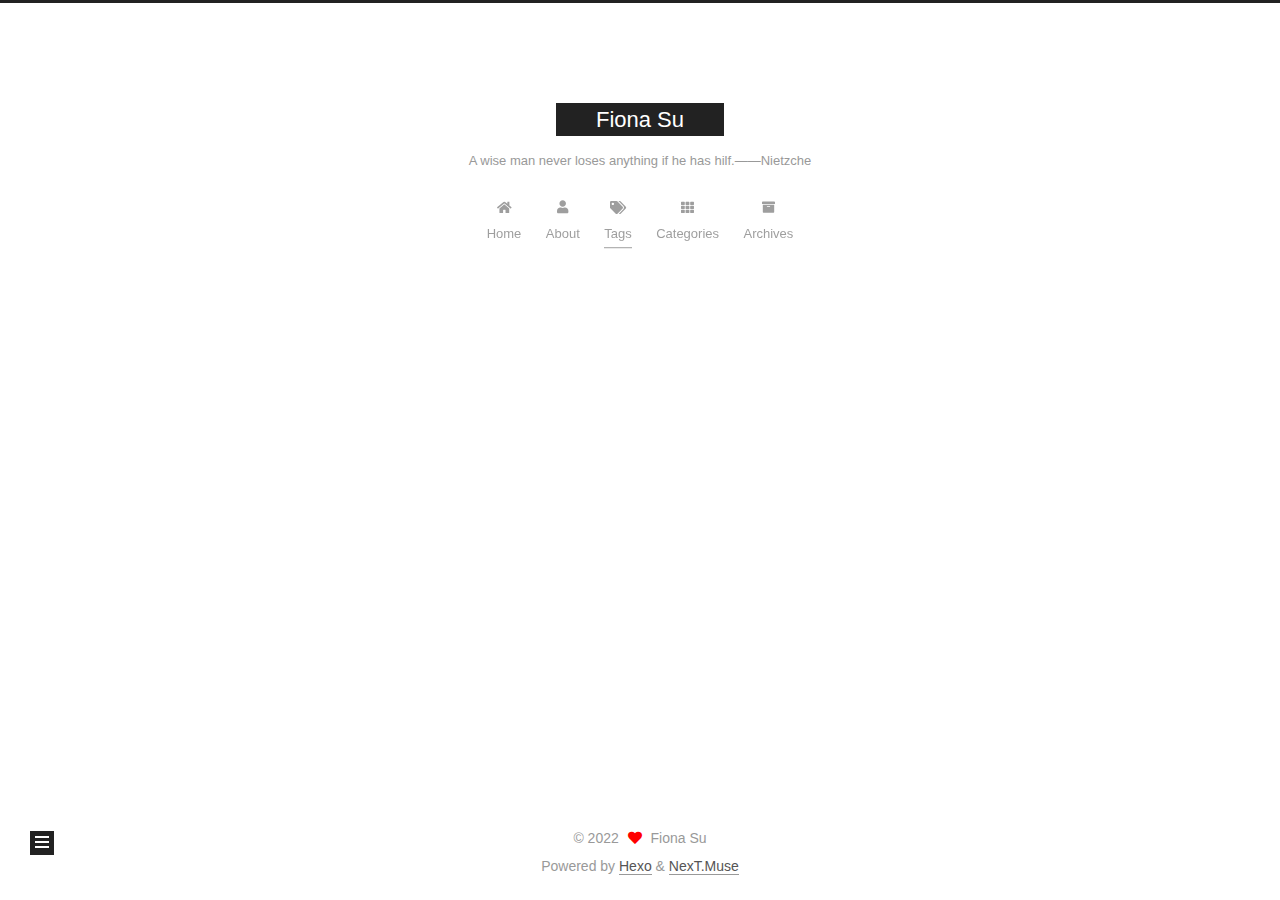
<file: tags/test/index.html>
<!DOCTYPE html>
<html lang="en">
<head>
  <meta charset="UTF-8">
<meta name="viewport" content="width=device-width, initial-scale=1, maximum-scale=2">
<meta name="theme-color" content="#222">
<meta name="generator" content="Hexo 5.4.1">
  <link rel="apple-touch-icon" sizes="180x180" href="/images/apple-touch-icon-next.png">
  <link rel="icon" type="image/png" sizes="32x32" href="/images/favicon-32x32-next.png">
  <link rel="icon" type="image/png" sizes="16x16" href="/images/favicon-16x16-next.png">
  <link rel="mask-icon" href="/images/logo.svg" color="#222">

<link rel="stylesheet" href="/css/main.css">


<link rel="stylesheet" href="/lib/font-awesome/css/all.min.css">

<script id="hexo-configurations">
    var NexT = window.NexT || {};
    var CONFIG = {"hostname":"janfiona.github.io","root":"/","scheme":"Muse","version":"7.8.0","exturl":false,"sidebar":{"position":"left","display":"post","padding":18,"offset":12,"onmobile":false},"copycode":{"enable":false,"show_result":false,"style":null},"back2top":{"enable":true,"sidebar":false,"scrollpercent":false},"bookmark":{"enable":false,"color":"#222","save":"auto"},"fancybox":false,"mediumzoom":false,"lazyload":false,"pangu":false,"comments":{"style":"tabs","active":null,"storage":true,"lazyload":false,"nav":null},"algolia":{"hits":{"per_page":10},"labels":{"input_placeholder":"Search for Posts","hits_empty":"We didn't find any results for the search: ${query}","hits_stats":"${hits} results found in ${time} ms"}},"localsearch":{"enable":false,"trigger":"auto","top_n_per_article":1,"unescape":false,"preload":false},"motion":{"enable":true,"async":false,"transition":{"post_block":"fadeIn","post_header":"slideDownIn","post_body":"slideDownIn","coll_header":"slideLeftIn","sidebar":"slideUpIn"}}};
  </script>

  <meta name="description" content="Please show yourself">
<meta property="og:type" content="website">
<meta property="og:title" content="Fiona Su">
<meta property="og:url" content="https://janfiona.github.io/tags/test/index.html">
<meta property="og:site_name" content="Fiona Su">
<meta property="og:description" content="Please show yourself">
<meta property="og:locale" content="en_US">
<meta property="article:author" content="Fiona Su">
<meta name="twitter:card" content="summary">

<link rel="canonical" href="https://janfiona.github.io/tags/test/">


<script id="page-configurations">
  // https://hexo.io/docs/variables.html
  CONFIG.page = {
    sidebar: "",
    isHome : false,
    isPost : false,
    lang   : 'en'
  };
</script>

  <title>Tag: test | Fiona Su</title>
  






  <noscript>
  <style>
  .use-motion .brand,
  .use-motion .menu-item,
  .sidebar-inner,
  .use-motion .post-block,
  .use-motion .pagination,
  .use-motion .comments,
  .use-motion .post-header,
  .use-motion .post-body,
  .use-motion .collection-header { opacity: initial; }

  .use-motion .site-title,
  .use-motion .site-subtitle {
    opacity: initial;
    top: initial;
  }

  .use-motion .logo-line-before i { left: initial; }
  .use-motion .logo-line-after i { right: initial; }
  </style>
</noscript>

</head>

<body itemscope itemtype="http://schema.org/WebPage">
  <div class="container use-motion">
    <div class="headband"></div>

    <header class="header" itemscope itemtype="http://schema.org/WPHeader">
      <div class="header-inner"><div class="site-brand-container">
  <div class="site-nav-toggle">
    <div class="toggle" aria-label="Toggle navigation bar">
      <span class="toggle-line toggle-line-first"></span>
      <span class="toggle-line toggle-line-middle"></span>
      <span class="toggle-line toggle-line-last"></span>
    </div>
  </div>

  <div class="site-meta">

    <a href="/" class="brand" rel="start">
      <span class="logo-line-before"><i></i></span>
      <h1 class="site-title">Fiona Su</h1>
      <span class="logo-line-after"><i></i></span>
    </a>
      <p class="site-subtitle" itemprop="description">A wise man never loses anything if he has hilf.——Nietzche</p>
  </div>

  <div class="site-nav-right">
    <div class="toggle popup-trigger">
    </div>
  </div>
</div>




<nav class="site-nav">
  <ul id="menu" class="main-menu menu">
        <li class="menu-item menu-item-home">

    <a href="/" rel="section"><i class="fa fa-home fa-fw"></i>Home</a>

  </li>
        <li class="menu-item menu-item-about">

    <a href="/about/" rel="section"><i class="fa fa-user fa-fw"></i>About</a>

  </li>
        <li class="menu-item menu-item-tags">

    <a href="/tags/" rel="section"><i class="fa fa-tags fa-fw"></i>Tags</a>

  </li>
        <li class="menu-item menu-item-categories">

    <a href="/categories/" rel="section"><i class="fa fa-th fa-fw"></i>Categories</a>

  </li>
        <li class="menu-item menu-item-archives">

    <a href="/archives/" rel="section"><i class="fa fa-archive fa-fw"></i>Archives</a>

  </li>
  </ul>
</nav>




</div>
    </header>

    
  <div class="back-to-top">
    <i class="fa fa-arrow-up"></i>
    <span>0%</span>
  </div>


    <main class="main">
      <div class="main-inner">
        <div class="content-wrap">
          

          <div class="content tag">
            

  
  
  
  <div class="post-block">
    <div class="posts-collapse">
      <div class="collection-title">
        <h2 class="collection-header">test
          <small>Tag</small>
        </h2>
      </div>

      
    <div class="collection-year">
      <span class="collection-header">2022</span>
    </div>

  <article itemscope itemtype="http://schema.org/Article">
    <header class="post-header">

      <div class="post-meta">
        <time itemprop="dateCreated"
              datetime="2022-03-17T20:40:23+08:00"
              content="2022-03-17">
          03-17
        </time>
      </div>

      <div class="post-title">
          <a class="post-title-link" href="/2022/03/17/why-here/" itemprop="url">
            <span itemprop="name">时隔两三年再次尝试搭建个站的原因</span>
          </a>
      </div>

    </header>
  </article>

    </div>
  </div>
  
  
  

  



          </div>
          

<script>
  window.addEventListener('tabs:register', () => {
    let { activeClass } = CONFIG.comments;
    if (CONFIG.comments.storage) {
      activeClass = localStorage.getItem('comments_active') || activeClass;
    }
    if (activeClass) {
      let activeTab = document.querySelector(`a[href="#comment-${activeClass}"]`);
      if (activeTab) {
        activeTab.click();
      }
    }
  });
  if (CONFIG.comments.storage) {
    window.addEventListener('tabs:click', event => {
      if (!event.target.matches('.tabs-comment .tab-content .tab-pane')) return;
      let commentClass = event.target.classList[1];
      localStorage.setItem('comments_active', commentClass);
    });
  }
</script>

        </div>
          
  
  <div class="toggle sidebar-toggle">
    <span class="toggle-line toggle-line-first"></span>
    <span class="toggle-line toggle-line-middle"></span>
    <span class="toggle-line toggle-line-last"></span>
  </div>

  <aside class="sidebar">
    <div class="sidebar-inner">

      <ul class="sidebar-nav motion-element">
        <li class="sidebar-nav-toc">
          Table of Contents
        </li>
        <li class="sidebar-nav-overview">
          Overview
        </li>
      </ul>

      <!--noindex-->
      <div class="post-toc-wrap sidebar-panel">
      </div>
      <!--/noindex-->

      <div class="site-overview-wrap sidebar-panel">
        <div class="site-author motion-element" itemprop="author" itemscope itemtype="http://schema.org/Person">
  <p class="site-author-name" itemprop="name">Fiona Su</p>
  <div class="site-description" itemprop="description">Please show yourself</div>
</div>
<div class="site-state-wrap motion-element">
  <nav class="site-state">
      <div class="site-state-item site-state-posts">
          <a href="/archives/">
        
          <span class="site-state-item-count">4</span>
          <span class="site-state-item-name">posts</span>
        </a>
      </div>
      <div class="site-state-item site-state-tags">
        <span class="site-state-item-count">2</span>
        <span class="site-state-item-name">tags</span>
      </div>
  </nav>
</div>



      </div>

    </div>
  </aside>
  <div id="sidebar-dimmer"></div>


      </div>
    </main>

    <footer class="footer">
      <div class="footer-inner">
        

        

<div class="copyright">
  
  &copy; 
  <span itemprop="copyrightYear">2022</span>
  <span class="with-love">
    <i class="fa fa-heart"></i>
  </span>
  <span class="author" itemprop="copyrightHolder">Fiona Su</span>
</div>
  <div class="powered-by">Powered by <a href="https://hexo.io/" class="theme-link" rel="noopener" target="_blank">Hexo</a> & <a href="https://muse.theme-next.org/" class="theme-link" rel="noopener" target="_blank">NexT.Muse</a>
  </div>

        








      </div>
    </footer>
  </div>

  
  <script src="/lib/anime.min.js"></script>
  <script src="/lib/velocity/velocity.min.js"></script>
  <script src="/lib/velocity/velocity.ui.min.js"></script>

<script src="/js/utils.js"></script>

<script src="/js/motion.js"></script>


<script src="/js/schemes/muse.js"></script>


<script src="/js/next-boot.js"></script>




  















  

  

</body>
</html>
</file>
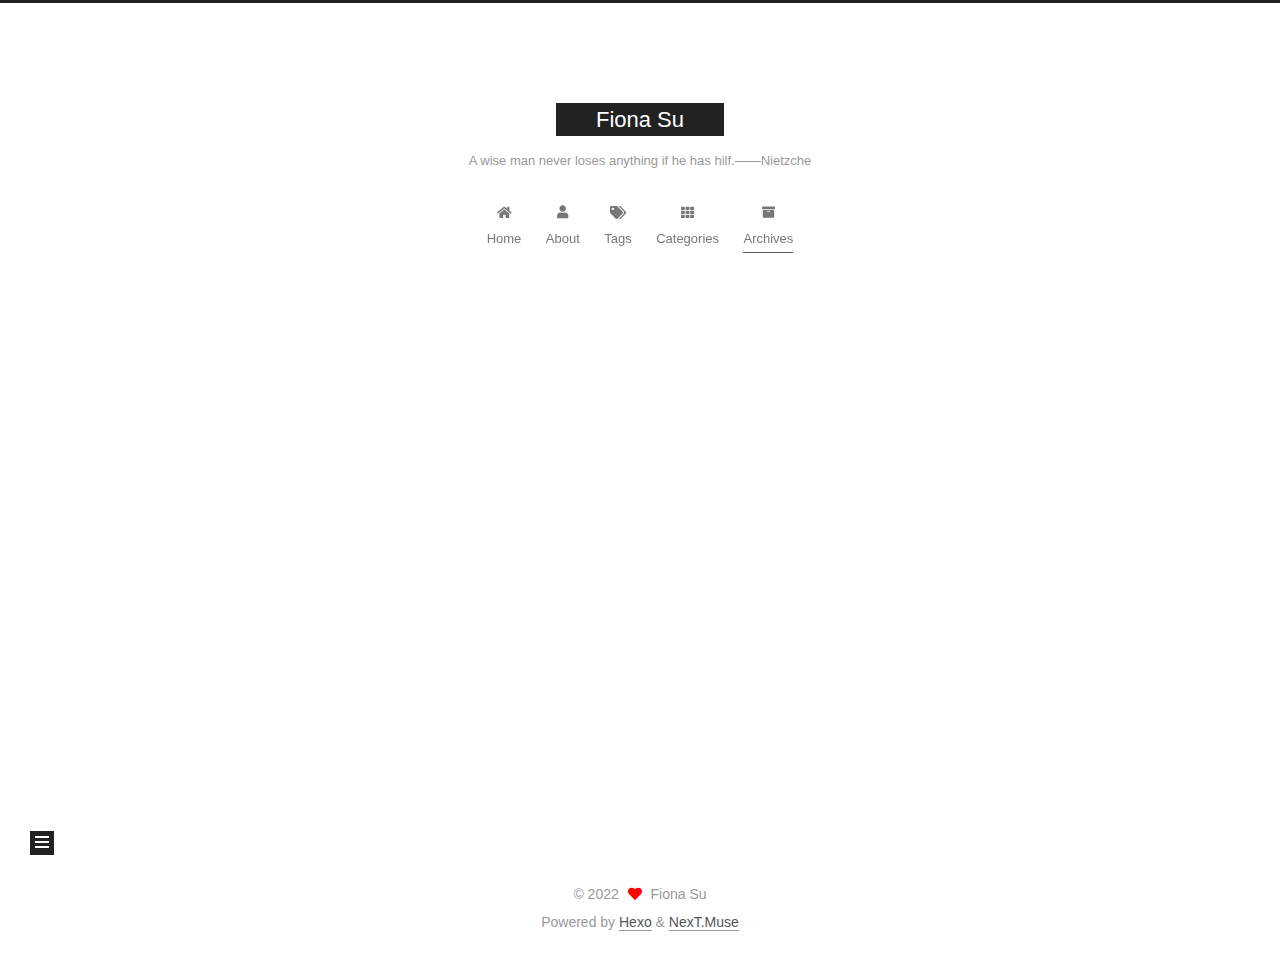
<file: archives/2022/03/index.html>
<!DOCTYPE html>
<html lang="en">
<head>
  <meta charset="UTF-8">
<meta name="viewport" content="width=device-width, initial-scale=1, maximum-scale=2">
<meta name="theme-color" content="#222">
<meta name="generator" content="Hexo 5.4.1">
  <link rel="apple-touch-icon" sizes="180x180" href="/images/apple-touch-icon-next.png">
  <link rel="icon" type="image/png" sizes="32x32" href="/images/favicon-32x32-next.png">
  <link rel="icon" type="image/png" sizes="16x16" href="/images/favicon-16x16-next.png">
  <link rel="mask-icon" href="/images/logo.svg" color="#222">

<link rel="stylesheet" href="/css/main.css">


<link rel="stylesheet" href="/lib/font-awesome/css/all.min.css">

<script id="hexo-configurations">
    var NexT = window.NexT || {};
    var CONFIG = {"hostname":"janfiona.github.io","root":"/","scheme":"Muse","version":"7.8.0","exturl":false,"sidebar":{"position":"left","display":"post","padding":18,"offset":12,"onmobile":false},"copycode":{"enable":false,"show_result":false,"style":null},"back2top":{"enable":true,"sidebar":false,"scrollpercent":false},"bookmark":{"enable":false,"color":"#222","save":"auto"},"fancybox":false,"mediumzoom":false,"lazyload":false,"pangu":false,"comments":{"style":"tabs","active":null,"storage":true,"lazyload":false,"nav":null},"algolia":{"hits":{"per_page":10},"labels":{"input_placeholder":"Search for Posts","hits_empty":"We didn't find any results for the search: ${query}","hits_stats":"${hits} results found in ${time} ms"}},"localsearch":{"enable":false,"trigger":"auto","top_n_per_article":1,"unescape":false,"preload":false},"motion":{"enable":true,"async":false,"transition":{"post_block":"fadeIn","post_header":"slideDownIn","post_body":"slideDownIn","coll_header":"slideLeftIn","sidebar":"slideUpIn"}}};
  </script>

  <meta name="description" content="Please show yourself">
<meta property="og:type" content="website">
<meta property="og:title" content="Fiona Su">
<meta property="og:url" content="https://janfiona.github.io/archives/2022/03/index.html">
<meta property="og:site_name" content="Fiona Su">
<meta property="og:description" content="Please show yourself">
<meta property="og:locale" content="en_US">
<meta property="article:author" content="Fiona Su">
<meta name="twitter:card" content="summary">

<link rel="canonical" href="https://janfiona.github.io/archives/2022/03/">


<script id="page-configurations">
  // https://hexo.io/docs/variables.html
  CONFIG.page = {
    sidebar: "",
    isHome : false,
    isPost : false,
    lang   : 'en'
  };
</script>

  <title>Archive | Fiona Su</title>
  






  <noscript>
  <style>
  .use-motion .brand,
  .use-motion .menu-item,
  .sidebar-inner,
  .use-motion .post-block,
  .use-motion .pagination,
  .use-motion .comments,
  .use-motion .post-header,
  .use-motion .post-body,
  .use-motion .collection-header { opacity: initial; }

  .use-motion .site-title,
  .use-motion .site-subtitle {
    opacity: initial;
    top: initial;
  }

  .use-motion .logo-line-before i { left: initial; }
  .use-motion .logo-line-after i { right: initial; }
  </style>
</noscript>

</head>

<body itemscope itemtype="http://schema.org/WebPage">
  <div class="container use-motion">
    <div class="headband"></div>

    <header class="header" itemscope itemtype="http://schema.org/WPHeader">
      <div class="header-inner"><div class="site-brand-container">
  <div class="site-nav-toggle">
    <div class="toggle" aria-label="Toggle navigation bar">
      <span class="toggle-line toggle-line-first"></span>
      <span class="toggle-line toggle-line-middle"></span>
      <span class="toggle-line toggle-line-last"></span>
    </div>
  </div>

  <div class="site-meta">

    <a href="/" class="brand" rel="start">
      <span class="logo-line-before"><i></i></span>
      <h1 class="site-title">Fiona Su</h1>
      <span class="logo-line-after"><i></i></span>
    </a>
      <p class="site-subtitle" itemprop="description">A wise man never loses anything if he has hilf.——Nietzche</p>
  </div>

  <div class="site-nav-right">
    <div class="toggle popup-trigger">
    </div>
  </div>
</div>




<nav class="site-nav">
  <ul id="menu" class="main-menu menu">
        <li class="menu-item menu-item-home">

    <a href="/" rel="section"><i class="fa fa-home fa-fw"></i>Home</a>

  </li>
        <li class="menu-item menu-item-about">

    <a href="/about/" rel="section"><i class="fa fa-user fa-fw"></i>About</a>

  </li>
        <li class="menu-item menu-item-tags">

    <a href="/tags/" rel="section"><i class="fa fa-tags fa-fw"></i>Tags</a>

  </li>
        <li class="menu-item menu-item-categories">

    <a href="/categories/" rel="section"><i class="fa fa-th fa-fw"></i>Categories</a>

  </li>
        <li class="menu-item menu-item-archives">

    <a href="/archives/" rel="section"><i class="fa fa-archive fa-fw"></i>Archives</a>

  </li>
  </ul>
</nav>




</div>
    </header>

    
  <div class="back-to-top">
    <i class="fa fa-arrow-up"></i>
    <span>0%</span>
  </div>


    <main class="main">
      <div class="main-inner">
        <div class="content-wrap">
          

          <div class="content archive">
            

  
  
  
  <div class="post-block">
    <div class="posts-collapse">
      <div class="collection-title">
        <span class="collection-header">Um..! 4 posts in total. Keep on posting.</span>
      </div>

      
    <div class="collection-year">
      <span class="collection-header">2022</span>
    </div>

  <article itemscope itemtype="http://schema.org/Article">
    <header class="post-header">

      <div class="post-meta">
        <time itemprop="dateCreated"
              datetime="2022-03-19T05:03:35+08:00"
              content="2022-03-19">
          03-19
        </time>
      </div>

      <div class="post-title">
          <a class="post-title-link" href="/2022/03/19/week-review-001/" itemprop="url">
            <span itemprop="name">Daily Review（20220319——20220320）</span>
          </a>
      </div>

    </header>
  </article>

  <article itemscope itemtype="http://schema.org/Article">
    <header class="post-header">

      <div class="post-meta">
        <time itemprop="dateCreated"
              datetime="2022-03-17T20:40:23+08:00"
              content="2022-03-17">
          03-17
        </time>
      </div>

      <div class="post-title">
          <a class="post-title-link" href="/2022/03/17/why-here/" itemprop="url">
            <span itemprop="name">时隔两三年再次尝试搭建个站的原因</span>
          </a>
      </div>

    </header>
  </article>

  <article itemscope itemtype="http://schema.org/Article">
    <header class="post-header">

      <div class="post-meta">
        <time itemprop="dateCreated"
              datetime="2022-03-17T19:03:51+08:00"
              content="2022-03-17">
          03-17
        </time>
      </div>

      <div class="post-title">
          <a class="post-title-link" href="/2022/03/17/Obstacle-001/" itemprop="url">
            <span itemprop="name">建站问题记录（20220317——20220320）</span>
          </a>
      </div>

    </header>
  </article>

  <article itemscope itemtype="http://schema.org/Article">
    <header class="post-header">

      <div class="post-meta">
        <time itemprop="dateCreated"
              datetime="2022-03-17T13:55:03+08:00"
              content="2022-03-17">
          03-17
        </time>
      </div>

      <div class="post-title">
          <a class="post-title-link" href="/2022/03/17/hello-world/" itemprop="url">
            <span itemprop="name">Hello World</span>
          </a>
      </div>

    </header>
  </article>


    </div>
  </div>
  
  
  

  



          </div>
          

<script>
  window.addEventListener('tabs:register', () => {
    let { activeClass } = CONFIG.comments;
    if (CONFIG.comments.storage) {
      activeClass = localStorage.getItem('comments_active') || activeClass;
    }
    if (activeClass) {
      let activeTab = document.querySelector(`a[href="#comment-${activeClass}"]`);
      if (activeTab) {
        activeTab.click();
      }
    }
  });
  if (CONFIG.comments.storage) {
    window.addEventListener('tabs:click', event => {
      if (!event.target.matches('.tabs-comment .tab-content .tab-pane')) return;
      let commentClass = event.target.classList[1];
      localStorage.setItem('comments_active', commentClass);
    });
  }
</script>

        </div>
          
  
  <div class="toggle sidebar-toggle">
    <span class="toggle-line toggle-line-first"></span>
    <span class="toggle-line toggle-line-middle"></span>
    <span class="toggle-line toggle-line-last"></span>
  </div>

  <aside class="sidebar">
    <div class="sidebar-inner">

      <ul class="sidebar-nav motion-element">
        <li class="sidebar-nav-toc">
          Table of Contents
        </li>
        <li class="sidebar-nav-overview">
          Overview
        </li>
      </ul>

      <!--noindex-->
      <div class="post-toc-wrap sidebar-panel">
      </div>
      <!--/noindex-->

      <div class="site-overview-wrap sidebar-panel">
        <div class="site-author motion-element" itemprop="author" itemscope itemtype="http://schema.org/Person">
  <p class="site-author-name" itemprop="name">Fiona Su</p>
  <div class="site-description" itemprop="description">Please show yourself</div>
</div>
<div class="site-state-wrap motion-element">
  <nav class="site-state">
      <div class="site-state-item site-state-posts">
          <a href="/archives/">
        
          <span class="site-state-item-count">4</span>
          <span class="site-state-item-name">posts</span>
        </a>
      </div>
      <div class="site-state-item site-state-tags">
        <span class="site-state-item-count">2</span>
        <span class="site-state-item-name">tags</span>
      </div>
  </nav>
</div>



      </div>

    </div>
  </aside>
  <div id="sidebar-dimmer"></div>


      </div>
    </main>

    <footer class="footer">
      <div class="footer-inner">
        

        

<div class="copyright">
  
  &copy; 
  <span itemprop="copyrightYear">2022</span>
  <span class="with-love">
    <i class="fa fa-heart"></i>
  </span>
  <span class="author" itemprop="copyrightHolder">Fiona Su</span>
</div>
  <div class="powered-by">Powered by <a href="https://hexo.io/" class="theme-link" rel="noopener" target="_blank">Hexo</a> & <a href="https://muse.theme-next.org/" class="theme-link" rel="noopener" target="_blank">NexT.Muse</a>
  </div>

        








      </div>
    </footer>
  </div>

  
  <script src="/lib/anime.min.js"></script>
  <script src="/lib/velocity/velocity.min.js"></script>
  <script src="/lib/velocity/velocity.ui.min.js"></script>

<script src="/js/utils.js"></script>

<script src="/js/motion.js"></script>


<script src="/js/schemes/muse.js"></script>


<script src="/js/next-boot.js"></script>




  















  

  

</body>
</html>
</file>
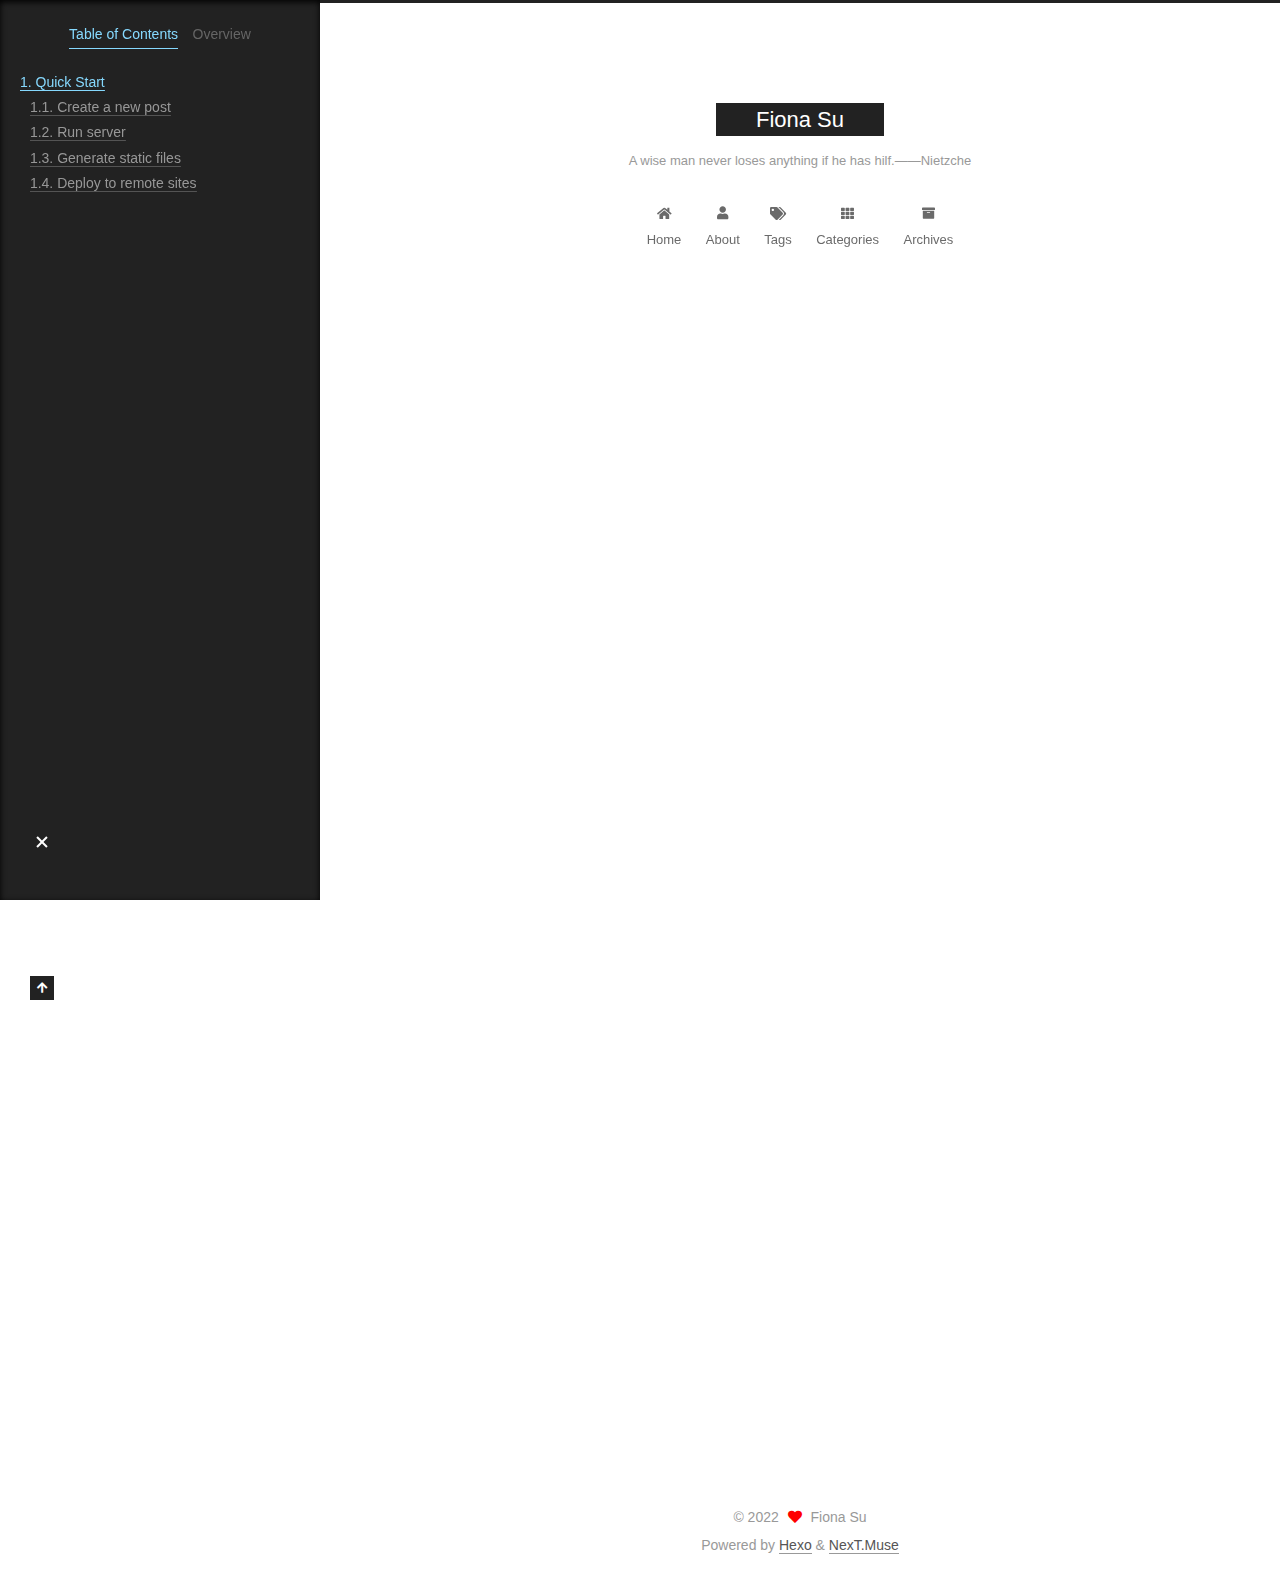
<file: 2022/03/17/hello-world/index.html>
<!DOCTYPE html>
<html lang="en">
<head>
  <meta charset="UTF-8">
<meta name="viewport" content="width=device-width, initial-scale=1, maximum-scale=2">
<meta name="theme-color" content="#222">
<meta name="generator" content="Hexo 5.4.1">
  <link rel="apple-touch-icon" sizes="180x180" href="/images/apple-touch-icon-next.png">
  <link rel="icon" type="image/png" sizes="32x32" href="/images/favicon-32x32-next.png">
  <link rel="icon" type="image/png" sizes="16x16" href="/images/favicon-16x16-next.png">
  <link rel="mask-icon" href="/images/logo.svg" color="#222">

<link rel="stylesheet" href="/css/main.css">


<link rel="stylesheet" href="/lib/font-awesome/css/all.min.css">

<script id="hexo-configurations">
    var NexT = window.NexT || {};
    var CONFIG = {"hostname":"janfiona.github.io","root":"/","scheme":"Muse","version":"7.8.0","exturl":false,"sidebar":{"position":"left","display":"post","padding":18,"offset":12,"onmobile":false},"copycode":{"enable":false,"show_result":false,"style":null},"back2top":{"enable":true,"sidebar":false,"scrollpercent":false},"bookmark":{"enable":false,"color":"#222","save":"auto"},"fancybox":false,"mediumzoom":false,"lazyload":false,"pangu":false,"comments":{"style":"tabs","active":null,"storage":true,"lazyload":false,"nav":null},"algolia":{"hits":{"per_page":10},"labels":{"input_placeholder":"Search for Posts","hits_empty":"We didn't find any results for the search: ${query}","hits_stats":"${hits} results found in ${time} ms"}},"localsearch":{"enable":false,"trigger":"auto","top_n_per_article":1,"unescape":false,"preload":false},"motion":{"enable":true,"async":false,"transition":{"post_block":"fadeIn","post_header":"slideDownIn","post_body":"slideDownIn","coll_header":"slideLeftIn","sidebar":"slideUpIn"}}};
  </script>

  <meta name="description" content="Welcome to Hexo! This is your very first post. Check documentation for more info. If you get any problems when using Hexo, you can find the answer in troubleshooting or you can ask me on GitHub.">
<meta property="og:type" content="article">
<meta property="og:title" content="Hello World">
<meta property="og:url" content="https://janfiona.github.io/2022/03/17/hello-world/index.html">
<meta property="og:site_name" content="Fiona Su">
<meta property="og:description" content="Welcome to Hexo! This is your very first post. Check documentation for more info. If you get any problems when using Hexo, you can find the answer in troubleshooting or you can ask me on GitHub.">
<meta property="og:locale" content="en_US">
<meta property="article:published_time" content="2022-03-17T05:55:03.139Z">
<meta property="article:modified_time" content="2022-03-17T21:11:50.783Z">
<meta property="article:author" content="Fiona Su">
<meta name="twitter:card" content="summary">

<link rel="canonical" href="https://janfiona.github.io/2022/03/17/hello-world/">


<script id="page-configurations">
  // https://hexo.io/docs/variables.html
  CONFIG.page = {
    sidebar: "",
    isHome : false,
    isPost : true,
    lang   : 'en'
  };
</script>

  <title>Hello World | Fiona Su</title>
  






  <noscript>
  <style>
  .use-motion .brand,
  .use-motion .menu-item,
  .sidebar-inner,
  .use-motion .post-block,
  .use-motion .pagination,
  .use-motion .comments,
  .use-motion .post-header,
  .use-motion .post-body,
  .use-motion .collection-header { opacity: initial; }

  .use-motion .site-title,
  .use-motion .site-subtitle {
    opacity: initial;
    top: initial;
  }

  .use-motion .logo-line-before i { left: initial; }
  .use-motion .logo-line-after i { right: initial; }
  </style>
</noscript>

</head>

<body itemscope itemtype="http://schema.org/WebPage">
  <div class="container use-motion">
    <div class="headband"></div>

    <header class="header" itemscope itemtype="http://schema.org/WPHeader">
      <div class="header-inner"><div class="site-brand-container">
  <div class="site-nav-toggle">
    <div class="toggle" aria-label="Toggle navigation bar">
      <span class="toggle-line toggle-line-first"></span>
      <span class="toggle-line toggle-line-middle"></span>
      <span class="toggle-line toggle-line-last"></span>
    </div>
  </div>

  <div class="site-meta">

    <a href="/" class="brand" rel="start">
      <span class="logo-line-before"><i></i></span>
      <h1 class="site-title">Fiona Su</h1>
      <span class="logo-line-after"><i></i></span>
    </a>
      <p class="site-subtitle" itemprop="description">A wise man never loses anything if he has hilf.——Nietzche</p>
  </div>

  <div class="site-nav-right">
    <div class="toggle popup-trigger">
    </div>
  </div>
</div>




<nav class="site-nav">
  <ul id="menu" class="main-menu menu">
        <li class="menu-item menu-item-home">

    <a href="/" rel="section"><i class="fa fa-home fa-fw"></i>Home</a>

  </li>
        <li class="menu-item menu-item-about">

    <a href="/about/" rel="section"><i class="fa fa-user fa-fw"></i>About</a>

  </li>
        <li class="menu-item menu-item-tags">

    <a href="/tags/" rel="section"><i class="fa fa-tags fa-fw"></i>Tags</a>

  </li>
        <li class="menu-item menu-item-categories">

    <a href="/categories/" rel="section"><i class="fa fa-th fa-fw"></i>Categories</a>

  </li>
        <li class="menu-item menu-item-archives">

    <a href="/archives/" rel="section"><i class="fa fa-archive fa-fw"></i>Archives</a>

  </li>
  </ul>
</nav>




</div>
    </header>

    
  <div class="back-to-top">
    <i class="fa fa-arrow-up"></i>
    <span>0%</span>
  </div>


    <main class="main">
      <div class="main-inner">
        <div class="content-wrap">
          

          <div class="content post posts-expand">
            

    
  
  
  <article itemscope itemtype="http://schema.org/Article" class="post-block" lang="en">
    <link itemprop="mainEntityOfPage" href="https://janfiona.github.io/2022/03/17/hello-world/">

    <span hidden itemprop="author" itemscope itemtype="http://schema.org/Person">
      <meta itemprop="image" content="/images/avatar.gif">
      <meta itemprop="name" content="Fiona Su">
      <meta itemprop="description" content="Please show yourself">
    </span>

    <span hidden itemprop="publisher" itemscope itemtype="http://schema.org/Organization">
      <meta itemprop="name" content="Fiona Su">
    </span>
      <header class="post-header">
        <h1 class="post-title" itemprop="name headline">
          Hello World
        </h1>

        <div class="post-meta">
            <span class="post-meta-item">
              <span class="post-meta-item-icon">
                <i class="far fa-calendar"></i>
              </span>
              <span class="post-meta-item-text">Posted on</span>

              <time title="Created: 2022-03-17 13:55:03" itemprop="dateCreated datePublished" datetime="2022-03-17T13:55:03+08:00">2022-03-17</time>
            </span>
              <span class="post-meta-item">
                <span class="post-meta-item-icon">
                  <i class="far fa-calendar-check"></i>
                </span>
                <span class="post-meta-item-text">Edited on</span>
                <time title="Modified: 2022-03-18 05:11:50" itemprop="dateModified" datetime="2022-03-18T05:11:50+08:00">2022-03-18</time>
              </span>

          

        </div>
      </header>

    
    
    
    <div class="post-body" itemprop="articleBody">

      
        <p>Welcome to <a target="_blank" rel="noopener" href="https://hexo.io/">Hexo</a>! This is your very first post. Check <a target="_blank" rel="noopener" href="https://hexo.io/docs/">documentation</a> for more info. If you get any problems when using Hexo, you can find the answer in <a target="_blank" rel="noopener" href="https://hexo.io/docs/troubleshooting.html">troubleshooting</a> or you can ask me on <a target="_blank" rel="noopener" href="https://github.com/hexojs/hexo/issues">GitHub</a>.</p>
<span id="more"></span>
<h2 id="Quick-Start"><a href="#Quick-Start" class="headerlink" title="Quick Start"></a>Quick Start</h2><h3 id="Create-a-new-post"><a href="#Create-a-new-post" class="headerlink" title="Create a new post"></a>Create a new post</h3><figure class="highlight bash"><table><tr><td class="gutter"><pre><span class="line">1</span><br></pre></td><td class="code"><pre><span class="line">$ hexo new <span class="string">&quot;My New Post&quot;</span></span><br></pre></td></tr></table></figure>

<p>More info: <a target="_blank" rel="noopener" href="https://hexo.io/docs/writing.html">Writing</a></p>
<h3 id="Run-server"><a href="#Run-server" class="headerlink" title="Run server"></a>Run server</h3><figure class="highlight bash"><table><tr><td class="gutter"><pre><span class="line">1</span><br></pre></td><td class="code"><pre><span class="line">$ hexo server</span><br></pre></td></tr></table></figure>

<p>More info: <a target="_blank" rel="noopener" href="https://hexo.io/docs/server.html">Server</a></p>
<h3 id="Generate-static-files"><a href="#Generate-static-files" class="headerlink" title="Generate static files"></a>Generate static files</h3><figure class="highlight bash"><table><tr><td class="gutter"><pre><span class="line">1</span><br></pre></td><td class="code"><pre><span class="line">$ hexo generate</span><br></pre></td></tr></table></figure>

<p>More info: <a target="_blank" rel="noopener" href="https://hexo.io/docs/generating.html">Generating</a></p>
<h3 id="Deploy-to-remote-sites"><a href="#Deploy-to-remote-sites" class="headerlink" title="Deploy to remote sites"></a>Deploy to remote sites</h3><figure class="highlight bash"><table><tr><td class="gutter"><pre><span class="line">1</span><br></pre></td><td class="code"><pre><span class="line">$ hexo deploy</span><br></pre></td></tr></table></figure>

<p>More info: <a target="_blank" rel="noopener" href="https://hexo.io/docs/one-command-deployment.html">Deployment</a></p>

    </div>

    
    
    

      <footer class="post-footer">

        


        
    <div class="post-nav">
      <div class="post-nav-item"></div>
      <div class="post-nav-item">
    <a href="/2022/03/17/Obstacle-001/" rel="next" title="建站问题记录（20220317——20220320）">
      建站问题记录（20220317——20220320） <i class="fa fa-chevron-right"></i>
    </a></div>
    </div>
      </footer>
    
  </article>
  
  
  



          </div>
          

<script>
  window.addEventListener('tabs:register', () => {
    let { activeClass } = CONFIG.comments;
    if (CONFIG.comments.storage) {
      activeClass = localStorage.getItem('comments_active') || activeClass;
    }
    if (activeClass) {
      let activeTab = document.querySelector(`a[href="#comment-${activeClass}"]`);
      if (activeTab) {
        activeTab.click();
      }
    }
  });
  if (CONFIG.comments.storage) {
    window.addEventListener('tabs:click', event => {
      if (!event.target.matches('.tabs-comment .tab-content .tab-pane')) return;
      let commentClass = event.target.classList[1];
      localStorage.setItem('comments_active', commentClass);
    });
  }
</script>

        </div>
          
  
  <div class="toggle sidebar-toggle">
    <span class="toggle-line toggle-line-first"></span>
    <span class="toggle-line toggle-line-middle"></span>
    <span class="toggle-line toggle-line-last"></span>
  </div>

  <aside class="sidebar">
    <div class="sidebar-inner">

      <ul class="sidebar-nav motion-element">
        <li class="sidebar-nav-toc">
          Table of Contents
        </li>
        <li class="sidebar-nav-overview">
          Overview
        </li>
      </ul>

      <!--noindex-->
      <div class="post-toc-wrap sidebar-panel">
          <div class="post-toc motion-element"><ol class="nav"><li class="nav-item nav-level-2"><a class="nav-link" href="#Quick-Start"><span class="nav-number">1.</span> <span class="nav-text">Quick Start</span></a><ol class="nav-child"><li class="nav-item nav-level-3"><a class="nav-link" href="#Create-a-new-post"><span class="nav-number">1.1.</span> <span class="nav-text">Create a new post</span></a></li><li class="nav-item nav-level-3"><a class="nav-link" href="#Run-server"><span class="nav-number">1.2.</span> <span class="nav-text">Run server</span></a></li><li class="nav-item nav-level-3"><a class="nav-link" href="#Generate-static-files"><span class="nav-number">1.3.</span> <span class="nav-text">Generate static files</span></a></li><li class="nav-item nav-level-3"><a class="nav-link" href="#Deploy-to-remote-sites"><span class="nav-number">1.4.</span> <span class="nav-text">Deploy to remote sites</span></a></li></ol></li></ol></div>
      </div>
      <!--/noindex-->

      <div class="site-overview-wrap sidebar-panel">
        <div class="site-author motion-element" itemprop="author" itemscope itemtype="http://schema.org/Person">
  <p class="site-author-name" itemprop="name">Fiona Su</p>
  <div class="site-description" itemprop="description">Please show yourself</div>
</div>
<div class="site-state-wrap motion-element">
  <nav class="site-state">
      <div class="site-state-item site-state-posts">
          <a href="/archives/">
        
          <span class="site-state-item-count">4</span>
          <span class="site-state-item-name">posts</span>
        </a>
      </div>
      <div class="site-state-item site-state-tags">
        <span class="site-state-item-count">2</span>
        <span class="site-state-item-name">tags</span>
      </div>
  </nav>
</div>



      </div>

    </div>
  </aside>
  <div id="sidebar-dimmer"></div>


      </div>
    </main>

    <footer class="footer">
      <div class="footer-inner">
        

        

<div class="copyright">
  
  &copy; 
  <span itemprop="copyrightYear">2022</span>
  <span class="with-love">
    <i class="fa fa-heart"></i>
  </span>
  <span class="author" itemprop="copyrightHolder">Fiona Su</span>
</div>
  <div class="powered-by">Powered by <a href="https://hexo.io/" class="theme-link" rel="noopener" target="_blank">Hexo</a> & <a href="https://muse.theme-next.org/" class="theme-link" rel="noopener" target="_blank">NexT.Muse</a>
  </div>

        








      </div>
    </footer>
  </div>

  
  <script src="/lib/anime.min.js"></script>
  <script src="/lib/velocity/velocity.min.js"></script>
  <script src="/lib/velocity/velocity.ui.min.js"></script>

<script src="/js/utils.js"></script>

<script src="/js/motion.js"></script>


<script src="/js/schemes/muse.js"></script>


<script src="/js/next-boot.js"></script>




  















  

  

</body>
</html>
</file>
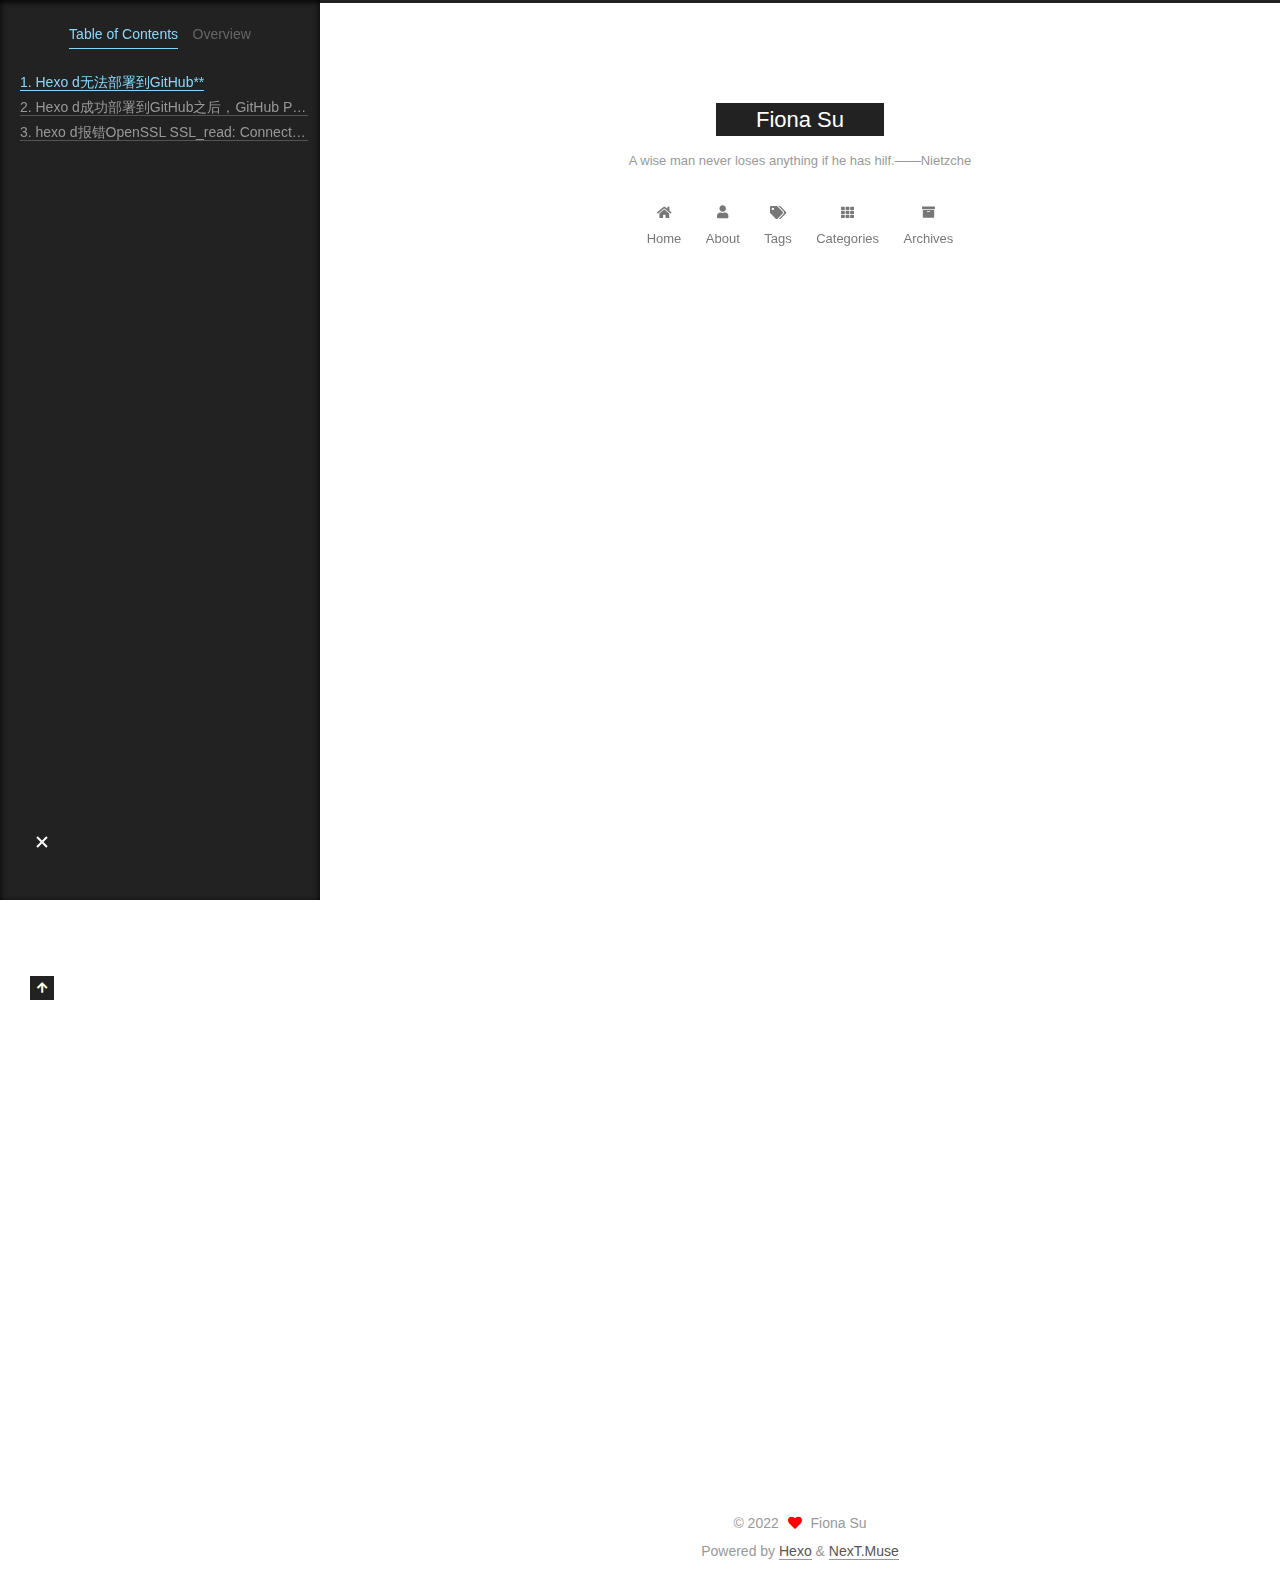
<file: 2022/03/17/Obstacle-001/index.html>
<!DOCTYPE html>
<html lang="en">
<head>
  <meta charset="UTF-8">
<meta name="viewport" content="width=device-width, initial-scale=1, maximum-scale=2">
<meta name="theme-color" content="#222">
<meta name="generator" content="Hexo 5.4.1">
  <link rel="apple-touch-icon" sizes="180x180" href="/images/apple-touch-icon-next.png">
  <link rel="icon" type="image/png" sizes="32x32" href="/images/favicon-32x32-next.png">
  <link rel="icon" type="image/png" sizes="16x16" href="/images/favicon-16x16-next.png">
  <link rel="mask-icon" href="/images/logo.svg" color="#222">

<link rel="stylesheet" href="/css/main.css">


<link rel="stylesheet" href="/lib/font-awesome/css/all.min.css">

<script id="hexo-configurations">
    var NexT = window.NexT || {};
    var CONFIG = {"hostname":"janfiona.github.io","root":"/","scheme":"Muse","version":"7.8.0","exturl":false,"sidebar":{"position":"left","display":"post","padding":18,"offset":12,"onmobile":false},"copycode":{"enable":false,"show_result":false,"style":null},"back2top":{"enable":true,"sidebar":false,"scrollpercent":false},"bookmark":{"enable":false,"color":"#222","save":"auto"},"fancybox":false,"mediumzoom":false,"lazyload":false,"pangu":false,"comments":{"style":"tabs","active":null,"storage":true,"lazyload":false,"nav":null},"algolia":{"hits":{"per_page":10},"labels":{"input_placeholder":"Search for Posts","hits_empty":"We didn't find any results for the search: ${query}","hits_stats":"${hits} results found in ${time} ms"}},"localsearch":{"enable":false,"trigger":"auto","top_n_per_article":1,"unescape":false,"preload":false},"motion":{"enable":true,"async":false,"transition":{"post_block":"fadeIn","post_header":"slideDownIn","post_body":"slideDownIn","coll_header":"slideLeftIn","sidebar":"slideUpIn"}}};
  </script>

  <meta name="description" content="再次走在搭建个站的路上，记录遇到的问题以及解决办法">
<meta property="og:type" content="article">
<meta property="og:title" content="建站问题记录（20220317——20220320）">
<meta property="og:url" content="https://janfiona.github.io/2022/03/17/Obstacle-001/index.html">
<meta property="og:site_name" content="Fiona Su">
<meta property="og:description" content="再次走在搭建个站的路上，记录遇到的问题以及解决办法">
<meta property="og:locale" content="en_US">
<meta property="article:published_time" content="2022-03-17T11:03:51.000Z">
<meta property="article:modified_time" content="2022-03-19T07:57:53.898Z">
<meta property="article:author" content="Fiona Su">
<meta property="article:tag" content="Debug">
<meta name="twitter:card" content="summary">

<link rel="canonical" href="https://janfiona.github.io/2022/03/17/Obstacle-001/">


<script id="page-configurations">
  // https://hexo.io/docs/variables.html
  CONFIG.page = {
    sidebar: "",
    isHome : false,
    isPost : true,
    lang   : 'en'
  };
</script>

  <title>建站问题记录（20220317——20220320） | Fiona Su</title>
  






  <noscript>
  <style>
  .use-motion .brand,
  .use-motion .menu-item,
  .sidebar-inner,
  .use-motion .post-block,
  .use-motion .pagination,
  .use-motion .comments,
  .use-motion .post-header,
  .use-motion .post-body,
  .use-motion .collection-header { opacity: initial; }

  .use-motion .site-title,
  .use-motion .site-subtitle {
    opacity: initial;
    top: initial;
  }

  .use-motion .logo-line-before i { left: initial; }
  .use-motion .logo-line-after i { right: initial; }
  </style>
</noscript>

</head>

<body itemscope itemtype="http://schema.org/WebPage">
  <div class="container use-motion">
    <div class="headband"></div>

    <header class="header" itemscope itemtype="http://schema.org/WPHeader">
      <div class="header-inner"><div class="site-brand-container">
  <div class="site-nav-toggle">
    <div class="toggle" aria-label="Toggle navigation bar">
      <span class="toggle-line toggle-line-first"></span>
      <span class="toggle-line toggle-line-middle"></span>
      <span class="toggle-line toggle-line-last"></span>
    </div>
  </div>

  <div class="site-meta">

    <a href="/" class="brand" rel="start">
      <span class="logo-line-before"><i></i></span>
      <h1 class="site-title">Fiona Su</h1>
      <span class="logo-line-after"><i></i></span>
    </a>
      <p class="site-subtitle" itemprop="description">A wise man never loses anything if he has hilf.——Nietzche</p>
  </div>

  <div class="site-nav-right">
    <div class="toggle popup-trigger">
    </div>
  </div>
</div>




<nav class="site-nav">
  <ul id="menu" class="main-menu menu">
        <li class="menu-item menu-item-home">

    <a href="/" rel="section"><i class="fa fa-home fa-fw"></i>Home</a>

  </li>
        <li class="menu-item menu-item-about">

    <a href="/about/" rel="section"><i class="fa fa-user fa-fw"></i>About</a>

  </li>
        <li class="menu-item menu-item-tags">

    <a href="/tags/" rel="section"><i class="fa fa-tags fa-fw"></i>Tags</a>

  </li>
        <li class="menu-item menu-item-categories">

    <a href="/categories/" rel="section"><i class="fa fa-th fa-fw"></i>Categories</a>

  </li>
        <li class="menu-item menu-item-archives">

    <a href="/archives/" rel="section"><i class="fa fa-archive fa-fw"></i>Archives</a>

  </li>
  </ul>
</nav>




</div>
    </header>

    
  <div class="back-to-top">
    <i class="fa fa-arrow-up"></i>
    <span>0%</span>
  </div>


    <main class="main">
      <div class="main-inner">
        <div class="content-wrap">
          

          <div class="content post posts-expand">
            

    
  
  
  <article itemscope itemtype="http://schema.org/Article" class="post-block" lang="en">
    <link itemprop="mainEntityOfPage" href="https://janfiona.github.io/2022/03/17/Obstacle-001/">

    <span hidden itemprop="author" itemscope itemtype="http://schema.org/Person">
      <meta itemprop="image" content="/images/avatar.gif">
      <meta itemprop="name" content="Fiona Su">
      <meta itemprop="description" content="Please show yourself">
    </span>

    <span hidden itemprop="publisher" itemscope itemtype="http://schema.org/Organization">
      <meta itemprop="name" content="Fiona Su">
    </span>
      <header class="post-header">
        <h1 class="post-title" itemprop="name headline">
          建站问题记录（20220317——20220320）
        </h1>

        <div class="post-meta">
            <span class="post-meta-item">
              <span class="post-meta-item-icon">
                <i class="far fa-calendar"></i>
              </span>
              <span class="post-meta-item-text">Posted on</span>

              <time title="Created: 2022-03-17 19:03:51" itemprop="dateCreated datePublished" datetime="2022-03-17T19:03:51+08:00">2022-03-17</time>
            </span>
              <span class="post-meta-item">
                <span class="post-meta-item-icon">
                  <i class="far fa-calendar-check"></i>
                </span>
                <span class="post-meta-item-text">Edited on</span>
                <time title="Modified: 2022-03-19 15:57:53" itemprop="dateModified" datetime="2022-03-19T15:57:53+08:00">2022-03-19</time>
              </span>

          

        </div>
      </header>

    
    
    
    <div class="post-body" itemprop="articleBody">

      
        <p>再次走在搭建个站的路上，记录遇到的问题以及解决办法</p>
<span id="more"></span>
<h2 id="Hexo-d无法部署到GitHub"><a href="#Hexo-d无法部署到GitHub" class="headerlink" title="Hexo d无法部署到GitHub**"></a>Hexo d无法部署到GitHub**</h2><p>删除了原来的blog文件夹，重新建立了blog文件夹</p>
<p>问题在于hexo默认的branch是master，但GitHub把default的branch改成main字样了，导致无法正常deploy</p>
<p>我在网上查了一下解决这个问题的方法：git config –global init.defaultBranch main</p>
<p>强行设置branch为main，然后hexo g、s、d，就成功了（但git在运行的时候依然提示master，不用担心，会成功）</p>
<p>以上操作是永久性的，之后deploy都是在main下进行</p>
<h2 id="Hexo-d成功部署到GitHub之后，GitHub-Pages没有更新文章"><a href="#Hexo-d成功部署到GitHub之后，GitHub-Pages没有更新文章" class="headerlink" title="Hexo d成功部署到GitHub之后，GitHub Pages没有更新文章"></a>Hexo d成功部署到GitHub之后，GitHub Pages没有更新文章</h2><p>从知乎上看到的，把_config.yml文件做更改，然后hexo g、s、d</p>
<p>更改_config.yml文件的时候：在有#的后面添加内容——只是添加注释，不会对文件作出属性的更改</p>
<p><strong>以上这个办法时灵时不灵，我一般用hexo s查看预览，解决立马看到成品的需求；等做了很多修改之后，再尝试deploy，一般GitHub Pages会同步内容</strong></p>
<h2 id="hexo-d报错OpenSSL-SSL-read-Connection-was-reset-errno-10054"><a href="#hexo-d报错OpenSSL-SSL-read-Connection-was-reset-errno-10054" class="headerlink" title="hexo d报错OpenSSL SSL_read: Connection was reset, errno 10054"></a>hexo d报错OpenSSL SSL_read: Connection was reset, errno 10054</h2><p>是网络不稳定，连接超时造成的，解决办法：重新几遍hexo d，一般两次就能成功部署</p>

    </div>

    
    
    

      <footer class="post-footer">
          <div class="post-tags">
              <a href="/tags/Debug/" rel="tag"># Debug</a>
          </div>

        


        
    <div class="post-nav">
      <div class="post-nav-item">
    <a href="/2022/03/17/hello-world/" rel="prev" title="Hello World">
      <i class="fa fa-chevron-left"></i> Hello World
    </a></div>
      <div class="post-nav-item">
    <a href="/2022/03/17/why-here/" rel="next" title="时隔两三年再次尝试搭建个站的原因">
      时隔两三年再次尝试搭建个站的原因 <i class="fa fa-chevron-right"></i>
    </a></div>
    </div>
      </footer>
    
  </article>
  
  
  



          </div>
          

<script>
  window.addEventListener('tabs:register', () => {
    let { activeClass } = CONFIG.comments;
    if (CONFIG.comments.storage) {
      activeClass = localStorage.getItem('comments_active') || activeClass;
    }
    if (activeClass) {
      let activeTab = document.querySelector(`a[href="#comment-${activeClass}"]`);
      if (activeTab) {
        activeTab.click();
      }
    }
  });
  if (CONFIG.comments.storage) {
    window.addEventListener('tabs:click', event => {
      if (!event.target.matches('.tabs-comment .tab-content .tab-pane')) return;
      let commentClass = event.target.classList[1];
      localStorage.setItem('comments_active', commentClass);
    });
  }
</script>

        </div>
          
  
  <div class="toggle sidebar-toggle">
    <span class="toggle-line toggle-line-first"></span>
    <span class="toggle-line toggle-line-middle"></span>
    <span class="toggle-line toggle-line-last"></span>
  </div>

  <aside class="sidebar">
    <div class="sidebar-inner">

      <ul class="sidebar-nav motion-element">
        <li class="sidebar-nav-toc">
          Table of Contents
        </li>
        <li class="sidebar-nav-overview">
          Overview
        </li>
      </ul>

      <!--noindex-->
      <div class="post-toc-wrap sidebar-panel">
          <div class="post-toc motion-element"><ol class="nav"><li class="nav-item nav-level-2"><a class="nav-link" href="#Hexo-d%E6%97%A0%E6%B3%95%E9%83%A8%E7%BD%B2%E5%88%B0GitHub"><span class="nav-number">1.</span> <span class="nav-text">Hexo d无法部署到GitHub**</span></a></li><li class="nav-item nav-level-2"><a class="nav-link" href="#Hexo-d%E6%88%90%E5%8A%9F%E9%83%A8%E7%BD%B2%E5%88%B0GitHub%E4%B9%8B%E5%90%8E%EF%BC%8CGitHub-Pages%E6%B2%A1%E6%9C%89%E6%9B%B4%E6%96%B0%E6%96%87%E7%AB%A0"><span class="nav-number">2.</span> <span class="nav-text">Hexo d成功部署到GitHub之后，GitHub Pages没有更新文章</span></a></li><li class="nav-item nav-level-2"><a class="nav-link" href="#hexo-d%E6%8A%A5%E9%94%99OpenSSL-SSL-read-Connection-was-reset-errno-10054"><span class="nav-number">3.</span> <span class="nav-text">hexo d报错OpenSSL SSL_read: Connection was reset, errno 10054</span></a></li></ol></div>
      </div>
      <!--/noindex-->

      <div class="site-overview-wrap sidebar-panel">
        <div class="site-author motion-element" itemprop="author" itemscope itemtype="http://schema.org/Person">
  <p class="site-author-name" itemprop="name">Fiona Su</p>
  <div class="site-description" itemprop="description">Please show yourself</div>
</div>
<div class="site-state-wrap motion-element">
  <nav class="site-state">
      <div class="site-state-item site-state-posts">
          <a href="/archives/">
        
          <span class="site-state-item-count">4</span>
          <span class="site-state-item-name">posts</span>
        </a>
      </div>
      <div class="site-state-item site-state-tags">
        <span class="site-state-item-count">2</span>
        <span class="site-state-item-name">tags</span>
      </div>
  </nav>
</div>



      </div>

    </div>
  </aside>
  <div id="sidebar-dimmer"></div>


      </div>
    </main>

    <footer class="footer">
      <div class="footer-inner">
        

        

<div class="copyright">
  
  &copy; 
  <span itemprop="copyrightYear">2022</span>
  <span class="with-love">
    <i class="fa fa-heart"></i>
  </span>
  <span class="author" itemprop="copyrightHolder">Fiona Su</span>
</div>
  <div class="powered-by">Powered by <a href="https://hexo.io/" class="theme-link" rel="noopener" target="_blank">Hexo</a> & <a href="https://muse.theme-next.org/" class="theme-link" rel="noopener" target="_blank">NexT.Muse</a>
  </div>

        








      </div>
    </footer>
  </div>

  
  <script src="/lib/anime.min.js"></script>
  <script src="/lib/velocity/velocity.min.js"></script>
  <script src="/lib/velocity/velocity.ui.min.js"></script>

<script src="/js/utils.js"></script>

<script src="/js/motion.js"></script>


<script src="/js/schemes/muse.js"></script>


<script src="/js/next-boot.js"></script>




  















  

  

</body>
</html>
</file>
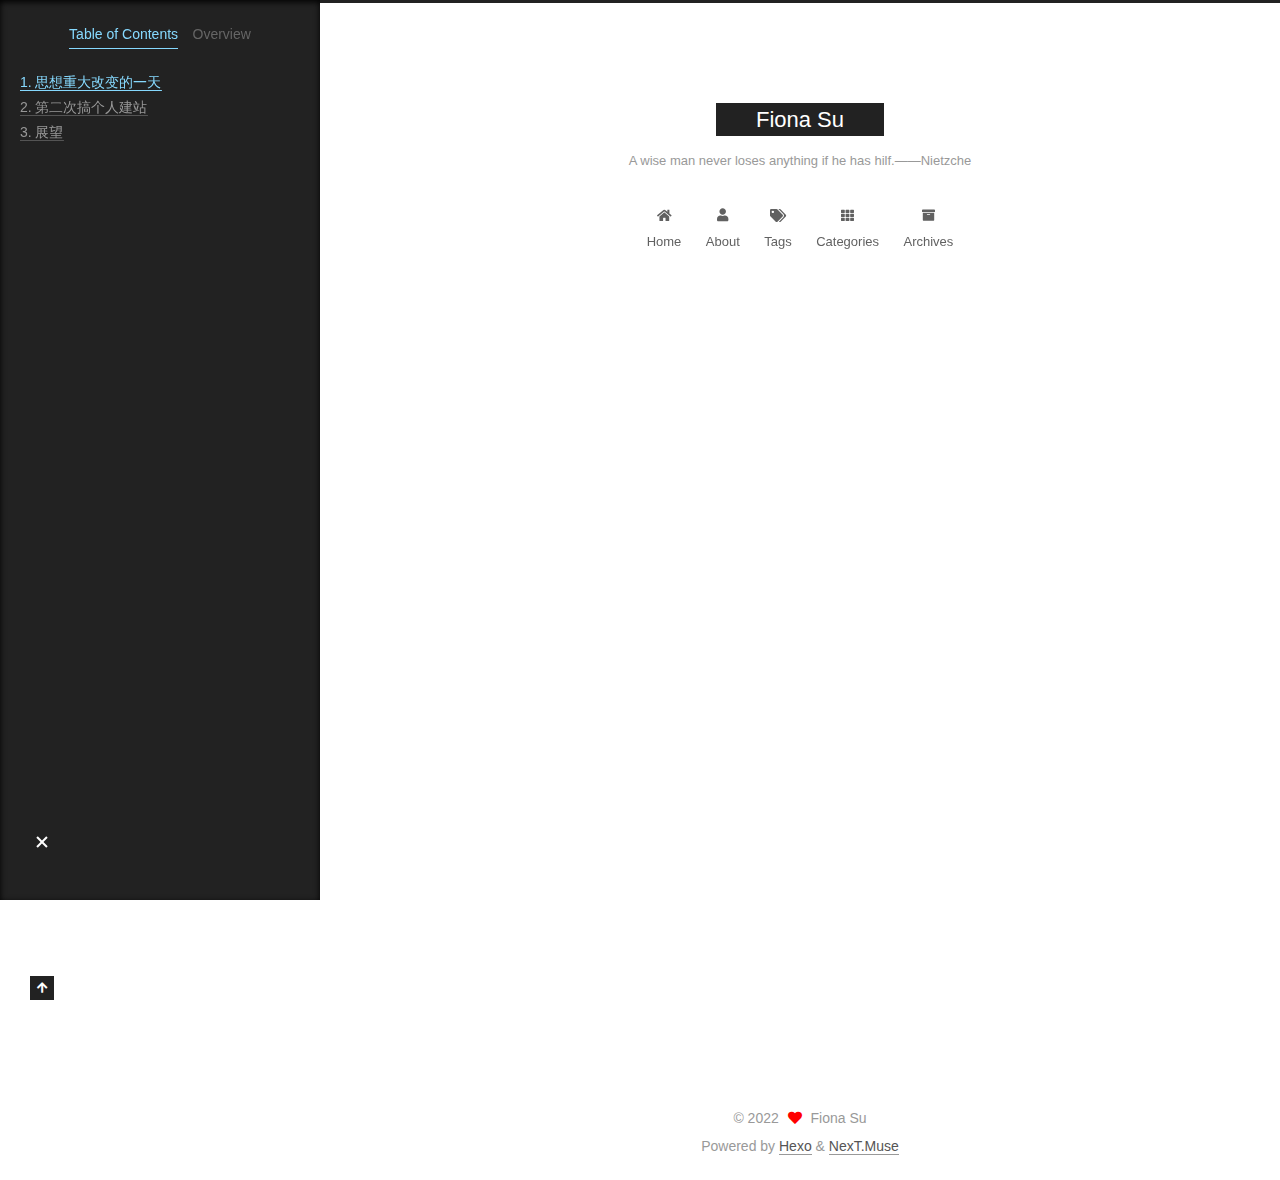
<file: 2022/03/17/why-here/index.html>
<!DOCTYPE html>
<html lang="en">
<head>
  <meta charset="UTF-8">
<meta name="viewport" content="width=device-width, initial-scale=1, maximum-scale=2">
<meta name="theme-color" content="#222">
<meta name="generator" content="Hexo 5.4.1">
  <link rel="apple-touch-icon" sizes="180x180" href="/images/apple-touch-icon-next.png">
  <link rel="icon" type="image/png" sizes="32x32" href="/images/favicon-32x32-next.png">
  <link rel="icon" type="image/png" sizes="16x16" href="/images/favicon-16x16-next.png">
  <link rel="mask-icon" href="/images/logo.svg" color="#222">

<link rel="stylesheet" href="/css/main.css">


<link rel="stylesheet" href="/lib/font-awesome/css/all.min.css">

<script id="hexo-configurations">
    var NexT = window.NexT || {};
    var CONFIG = {"hostname":"janfiona.github.io","root":"/","scheme":"Muse","version":"7.8.0","exturl":false,"sidebar":{"position":"left","display":"post","padding":18,"offset":12,"onmobile":false},"copycode":{"enable":false,"show_result":false,"style":null},"back2top":{"enable":true,"sidebar":false,"scrollpercent":false},"bookmark":{"enable":false,"color":"#222","save":"auto"},"fancybox":false,"mediumzoom":false,"lazyload":false,"pangu":false,"comments":{"style":"tabs","active":null,"storage":true,"lazyload":false,"nav":null},"algolia":{"hits":{"per_page":10},"labels":{"input_placeholder":"Search for Posts","hits_empty":"We didn't find any results for the search: ${query}","hits_stats":"${hits} results found in ${time} ms"}},"localsearch":{"enable":false,"trigger":"auto","top_n_per_article":1,"unescape":false,"preload":false},"motion":{"enable":true,"async":false,"transition":{"post_block":"fadeIn","post_header":"slideDownIn","post_body":"slideDownIn","coll_header":"slideLeftIn","sidebar":"slideUpIn"}}};
  </script>

  <meta name="description" content="F**k the World">
<meta property="og:type" content="article">
<meta property="og:title" content="时隔两三年再次尝试搭建个站的原因">
<meta property="og:url" content="https://janfiona.github.io/2022/03/17/why-here/index.html">
<meta property="og:site_name" content="Fiona Su">
<meta property="og:description" content="F**k the World">
<meta property="og:locale" content="en_US">
<meta property="article:published_time" content="2022-03-17T12:40:23.000Z">
<meta property="article:modified_time" content="2022-03-17T21:12:38.067Z">
<meta property="article:author" content="Fiona Su">
<meta property="article:tag" content="test">
<meta name="twitter:card" content="summary">

<link rel="canonical" href="https://janfiona.github.io/2022/03/17/why-here/">


<script id="page-configurations">
  // https://hexo.io/docs/variables.html
  CONFIG.page = {
    sidebar: "",
    isHome : false,
    isPost : true,
    lang   : 'en'
  };
</script>

  <title>时隔两三年再次尝试搭建个站的原因 | Fiona Su</title>
  






  <noscript>
  <style>
  .use-motion .brand,
  .use-motion .menu-item,
  .sidebar-inner,
  .use-motion .post-block,
  .use-motion .pagination,
  .use-motion .comments,
  .use-motion .post-header,
  .use-motion .post-body,
  .use-motion .collection-header { opacity: initial; }

  .use-motion .site-title,
  .use-motion .site-subtitle {
    opacity: initial;
    top: initial;
  }

  .use-motion .logo-line-before i { left: initial; }
  .use-motion .logo-line-after i { right: initial; }
  </style>
</noscript>

</head>

<body itemscope itemtype="http://schema.org/WebPage">
  <div class="container use-motion">
    <div class="headband"></div>

    <header class="header" itemscope itemtype="http://schema.org/WPHeader">
      <div class="header-inner"><div class="site-brand-container">
  <div class="site-nav-toggle">
    <div class="toggle" aria-label="Toggle navigation bar">
      <span class="toggle-line toggle-line-first"></span>
      <span class="toggle-line toggle-line-middle"></span>
      <span class="toggle-line toggle-line-last"></span>
    </div>
  </div>

  <div class="site-meta">

    <a href="/" class="brand" rel="start">
      <span class="logo-line-before"><i></i></span>
      <h1 class="site-title">Fiona Su</h1>
      <span class="logo-line-after"><i></i></span>
    </a>
      <p class="site-subtitle" itemprop="description">A wise man never loses anything if he has hilf.——Nietzche</p>
  </div>

  <div class="site-nav-right">
    <div class="toggle popup-trigger">
    </div>
  </div>
</div>




<nav class="site-nav">
  <ul id="menu" class="main-menu menu">
        <li class="menu-item menu-item-home">

    <a href="/" rel="section"><i class="fa fa-home fa-fw"></i>Home</a>

  </li>
        <li class="menu-item menu-item-about">

    <a href="/about/" rel="section"><i class="fa fa-user fa-fw"></i>About</a>

  </li>
        <li class="menu-item menu-item-tags">

    <a href="/tags/" rel="section"><i class="fa fa-tags fa-fw"></i>Tags</a>

  </li>
        <li class="menu-item menu-item-categories">

    <a href="/categories/" rel="section"><i class="fa fa-th fa-fw"></i>Categories</a>

  </li>
        <li class="menu-item menu-item-archives">

    <a href="/archives/" rel="section"><i class="fa fa-archive fa-fw"></i>Archives</a>

  </li>
  </ul>
</nav>




</div>
    </header>

    
  <div class="back-to-top">
    <i class="fa fa-arrow-up"></i>
    <span>0%</span>
  </div>


    <main class="main">
      <div class="main-inner">
        <div class="content-wrap">
          

          <div class="content post posts-expand">
            

    
  
  
  <article itemscope itemtype="http://schema.org/Article" class="post-block" lang="en">
    <link itemprop="mainEntityOfPage" href="https://janfiona.github.io/2022/03/17/why-here/">

    <span hidden itemprop="author" itemscope itemtype="http://schema.org/Person">
      <meta itemprop="image" content="/images/avatar.gif">
      <meta itemprop="name" content="Fiona Su">
      <meta itemprop="description" content="Please show yourself">
    </span>

    <span hidden itemprop="publisher" itemscope itemtype="http://schema.org/Organization">
      <meta itemprop="name" content="Fiona Su">
    </span>
      <header class="post-header">
        <h1 class="post-title" itemprop="name headline">
          时隔两三年再次尝试搭建个站的原因
        </h1>

        <div class="post-meta">
            <span class="post-meta-item">
              <span class="post-meta-item-icon">
                <i class="far fa-calendar"></i>
              </span>
              <span class="post-meta-item-text">Posted on</span>

              <time title="Created: 2022-03-17 20:40:23" itemprop="dateCreated datePublished" datetime="2022-03-17T20:40:23+08:00">2022-03-17</time>
            </span>
              <span class="post-meta-item">
                <span class="post-meta-item-icon">
                  <i class="far fa-calendar-check"></i>
                </span>
                <span class="post-meta-item-text">Edited on</span>
                <time title="Modified: 2022-03-18 05:12:38" itemprop="dateModified" datetime="2022-03-18T05:12:38+08:00">2022-03-18</time>
              </span>

          

        </div>
      </header>

    
    
    
    <div class="post-body" itemprop="articleBody">

      
        <p>F**k the World</p>
<span id="more"></span>
<h2 id="思想重大改变的一天"><a href="#思想重大改变的一天" class="headerlink" title="思想重大改变的一天"></a>思想重大改变的一天</h2><p>简而言之就是f…k the world</p>
<h2 id="第二次搞个人建站"><a href="#第二次搞个人建站" class="headerlink" title="第二次搞个人建站"></a>第二次搞个人建站</h2><p>比上次快很多，原因是正在学习Python，对程序和代码有了意识</p>
<h2 id="展望"><a href="#展望" class="headerlink" title="展望"></a>展望</h2><ol>
<li>想把我之前在简书的每日打卡搬到这个上面来</li>
<li>录视频的时候，可以以blog的文章为基础讲解</li>
</ol>

    </div>

    
    
    

      <footer class="post-footer">
          <div class="post-tags">
              <a href="/tags/test/" rel="tag"># test</a>
          </div>

        


        
    <div class="post-nav">
      <div class="post-nav-item">
    <a href="/2022/03/17/Obstacle-001/" rel="prev" title="建站问题记录（20220317——20220320）">
      <i class="fa fa-chevron-left"></i> 建站问题记录（20220317——20220320）
    </a></div>
      <div class="post-nav-item"></div>
    </div>
      </footer>
    
  </article>
  
  
  



          </div>
          

<script>
  window.addEventListener('tabs:register', () => {
    let { activeClass } = CONFIG.comments;
    if (CONFIG.comments.storage) {
      activeClass = localStorage.getItem('comments_active') || activeClass;
    }
    if (activeClass) {
      let activeTab = document.querySelector(`a[href="#comment-${activeClass}"]`);
      if (activeTab) {
        activeTab.click();
      }
    }
  });
  if (CONFIG.comments.storage) {
    window.addEventListener('tabs:click', event => {
      if (!event.target.matches('.tabs-comment .tab-content .tab-pane')) return;
      let commentClass = event.target.classList[1];
      localStorage.setItem('comments_active', commentClass);
    });
  }
</script>

        </div>
          
  
  <div class="toggle sidebar-toggle">
    <span class="toggle-line toggle-line-first"></span>
    <span class="toggle-line toggle-line-middle"></span>
    <span class="toggle-line toggle-line-last"></span>
  </div>

  <aside class="sidebar">
    <div class="sidebar-inner">

      <ul class="sidebar-nav motion-element">
        <li class="sidebar-nav-toc">
          Table of Contents
        </li>
        <li class="sidebar-nav-overview">
          Overview
        </li>
      </ul>

      <!--noindex-->
      <div class="post-toc-wrap sidebar-panel">
          <div class="post-toc motion-element"><ol class="nav"><li class="nav-item nav-level-2"><a class="nav-link" href="#%E6%80%9D%E6%83%B3%E9%87%8D%E5%A4%A7%E6%94%B9%E5%8F%98%E7%9A%84%E4%B8%80%E5%A4%A9"><span class="nav-number">1.</span> <span class="nav-text">思想重大改变的一天</span></a></li><li class="nav-item nav-level-2"><a class="nav-link" href="#%E7%AC%AC%E4%BA%8C%E6%AC%A1%E6%90%9E%E4%B8%AA%E4%BA%BA%E5%BB%BA%E7%AB%99"><span class="nav-number">2.</span> <span class="nav-text">第二次搞个人建站</span></a></li><li class="nav-item nav-level-2"><a class="nav-link" href="#%E5%B1%95%E6%9C%9B"><span class="nav-number">3.</span> <span class="nav-text">展望</span></a></li></ol></div>
      </div>
      <!--/noindex-->

      <div class="site-overview-wrap sidebar-panel">
        <div class="site-author motion-element" itemprop="author" itemscope itemtype="http://schema.org/Person">
  <p class="site-author-name" itemprop="name">Fiona Su</p>
  <div class="site-description" itemprop="description">Please show yourself</div>
</div>
<div class="site-state-wrap motion-element">
  <nav class="site-state">
      <div class="site-state-item site-state-posts">
          <a href="/archives/">
        
          <span class="site-state-item-count">3</span>
          <span class="site-state-item-name">posts</span>
        </a>
      </div>
      <div class="site-state-item site-state-tags">
        <span class="site-state-item-count">2</span>
        <span class="site-state-item-name">tags</span>
      </div>
  </nav>
</div>



      </div>

    </div>
  </aside>
  <div id="sidebar-dimmer"></div>


      </div>
    </main>

    <footer class="footer">
      <div class="footer-inner">
        

        

<div class="copyright">
  
  &copy; 
  <span itemprop="copyrightYear">2022</span>
  <span class="with-love">
    <i class="fa fa-heart"></i>
  </span>
  <span class="author" itemprop="copyrightHolder">Fiona Su</span>
</div>
  <div class="powered-by">Powered by <a href="https://hexo.io/" class="theme-link" rel="noopener" target="_blank">Hexo</a> & <a href="https://muse.theme-next.org/" class="theme-link" rel="noopener" target="_blank">NexT.Muse</a>
  </div>

        








      </div>
    </footer>
  </div>

  
  <script src="/lib/anime.min.js"></script>
  <script src="/lib/velocity/velocity.min.js"></script>
  <script src="/lib/velocity/velocity.ui.min.js"></script>

<script src="/js/utils.js"></script>

<script src="/js/motion.js"></script>


<script src="/js/schemes/muse.js"></script>


<script src="/js/next-boot.js"></script>




  















  

  

</body>
</html>
</file>
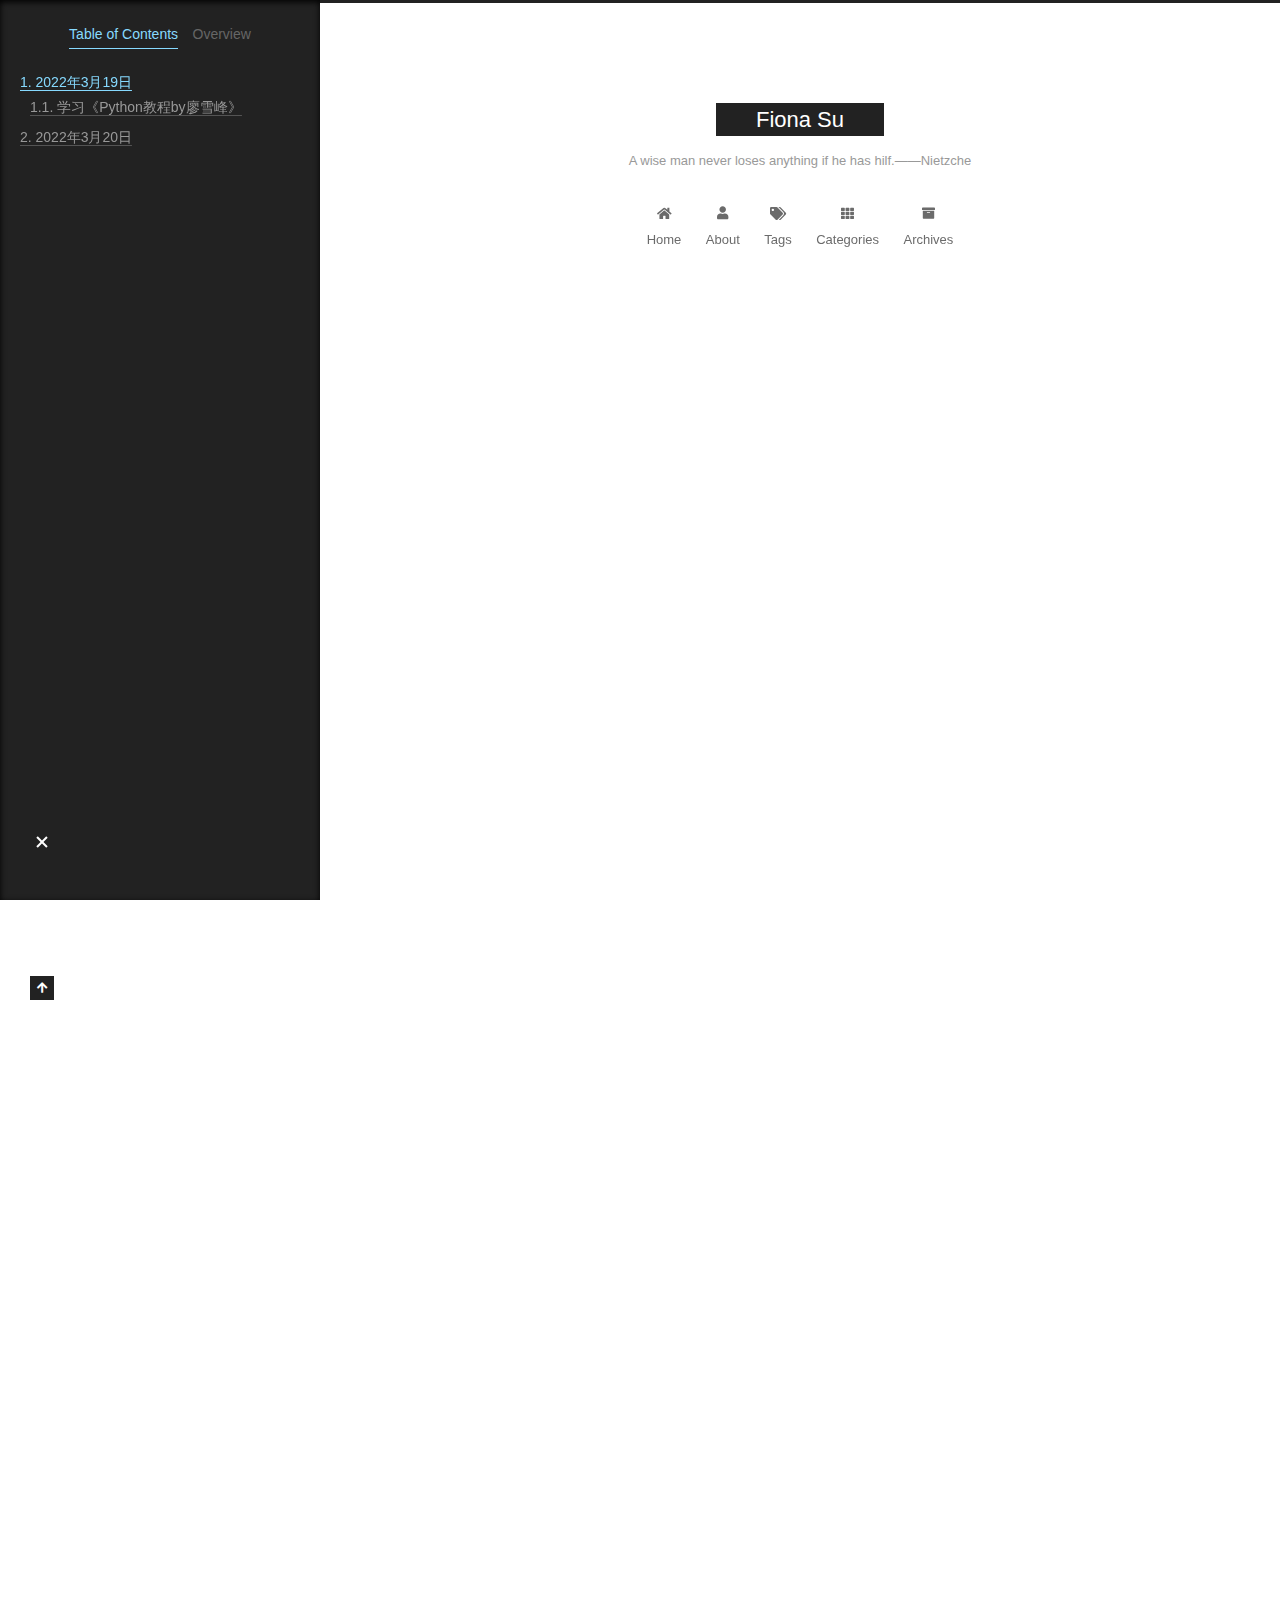
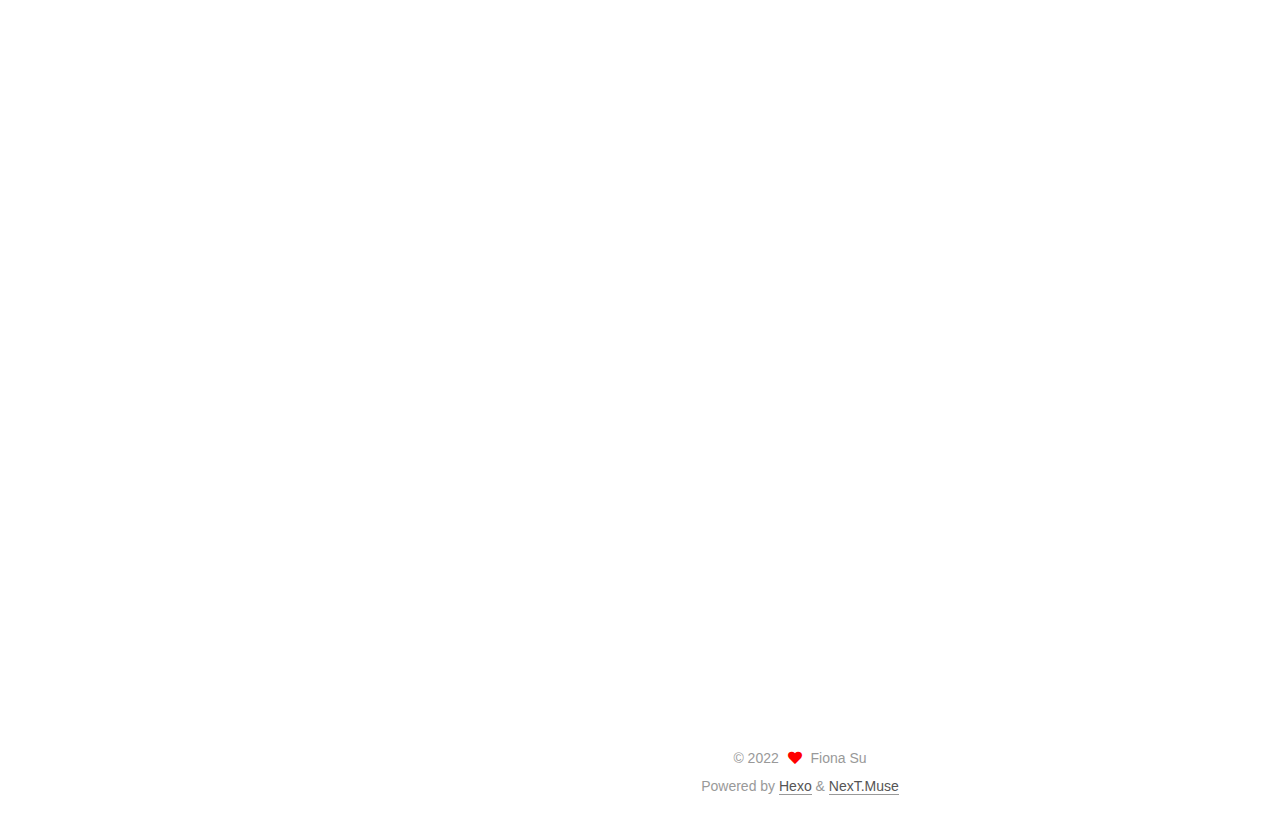
<file: 2022/03/19/week-review-001/index.html>
<!DOCTYPE html>
<html lang="en">
<head>
  <meta charset="UTF-8">
<meta name="viewport" content="width=device-width, initial-scale=1, maximum-scale=2">
<meta name="theme-color" content="#222">
<meta name="generator" content="Hexo 5.4.1">
  <link rel="apple-touch-icon" sizes="180x180" href="/images/apple-touch-icon-next.png">
  <link rel="icon" type="image/png" sizes="32x32" href="/images/favicon-32x32-next.png">
  <link rel="icon" type="image/png" sizes="16x16" href="/images/favicon-16x16-next.png">
  <link rel="mask-icon" href="/images/logo.svg" color="#222">

<link rel="stylesheet" href="/css/main.css">


<link rel="stylesheet" href="/lib/font-awesome/css/all.min.css">

<script id="hexo-configurations">
    var NexT = window.NexT || {};
    var CONFIG = {"hostname":"janfiona.github.io","root":"/","scheme":"Muse","version":"7.8.0","exturl":false,"sidebar":{"position":"left","display":"post","padding":18,"offset":12,"onmobile":false},"copycode":{"enable":false,"show_result":false,"style":null},"back2top":{"enable":true,"sidebar":false,"scrollpercent":false},"bookmark":{"enable":false,"color":"#222","save":"auto"},"fancybox":false,"mediumzoom":false,"lazyload":false,"pangu":false,"comments":{"style":"tabs","active":null,"storage":true,"lazyload":false,"nav":null},"algolia":{"hits":{"per_page":10},"labels":{"input_placeholder":"Search for Posts","hits_empty":"We didn't find any results for the search: ${query}","hits_stats":"${hits} results found in ${time} ms"}},"localsearch":{"enable":false,"trigger":"auto","top_n_per_article":1,"unescape":false,"preload":false},"motion":{"enable":true,"async":false,"transition":{"post_block":"fadeIn","post_header":"slideDownIn","post_body":"slideDownIn","coll_header":"slideLeftIn","sidebar":"slideUpIn"}}};
  </script>

  <meta name="description" content="试着记录和回顾两天内干的有意义的事情">
<meta property="og:type" content="article">
<meta property="og:title" content="Daily Review（20220319——20220320）">
<meta property="og:url" content="https://janfiona.github.io/2022/03/19/week-review-001/index.html">
<meta property="og:site_name" content="Fiona Su">
<meta property="og:description" content="试着记录和回顾两天内干的有意义的事情">
<meta property="og:locale" content="en_US">
<meta property="og:image" content="https://janfiona.github.io/images/Snipaste_2022-03-19_05-02-20.png">
<meta property="og:image" content="https://janfiona.github.io/images/Snipaste_2022-03-19_15-46-42.png">
<meta property="og:image" content="https://janfiona.github.io/images/Snipaste_2022-03-20_20-11-11.png">
<meta property="article:published_time" content="2022-03-18T21:03:35.000Z">
<meta property="article:modified_time" content="2022-03-20T12:15:07.849Z">
<meta property="article:author" content="Fiona Su">
<meta name="twitter:card" content="summary">
<meta name="twitter:image" content="https://janfiona.github.io/images/Snipaste_2022-03-19_05-02-20.png">

<link rel="canonical" href="https://janfiona.github.io/2022/03/19/week-review-001/">


<script id="page-configurations">
  // https://hexo.io/docs/variables.html
  CONFIG.page = {
    sidebar: "",
    isHome : false,
    isPost : true,
    lang   : 'en'
  };
</script>

  <title>Daily Review（20220319——20220320） | Fiona Su</title>
  






  <noscript>
  <style>
  .use-motion .brand,
  .use-motion .menu-item,
  .sidebar-inner,
  .use-motion .post-block,
  .use-motion .pagination,
  .use-motion .comments,
  .use-motion .post-header,
  .use-motion .post-body,
  .use-motion .collection-header { opacity: initial; }

  .use-motion .site-title,
  .use-motion .site-subtitle {
    opacity: initial;
    top: initial;
  }

  .use-motion .logo-line-before i { left: initial; }
  .use-motion .logo-line-after i { right: initial; }
  </style>
</noscript>

</head>

<body itemscope itemtype="http://schema.org/WebPage">
  <div class="container use-motion">
    <div class="headband"></div>

    <header class="header" itemscope itemtype="http://schema.org/WPHeader">
      <div class="header-inner"><div class="site-brand-container">
  <div class="site-nav-toggle">
    <div class="toggle" aria-label="Toggle navigation bar">
      <span class="toggle-line toggle-line-first"></span>
      <span class="toggle-line toggle-line-middle"></span>
      <span class="toggle-line toggle-line-last"></span>
    </div>
  </div>

  <div class="site-meta">

    <a href="/" class="brand" rel="start">
      <span class="logo-line-before"><i></i></span>
      <h1 class="site-title">Fiona Su</h1>
      <span class="logo-line-after"><i></i></span>
    </a>
      <p class="site-subtitle" itemprop="description">A wise man never loses anything if he has hilf.——Nietzche</p>
  </div>

  <div class="site-nav-right">
    <div class="toggle popup-trigger">
    </div>
  </div>
</div>




<nav class="site-nav">
  <ul id="menu" class="main-menu menu">
        <li class="menu-item menu-item-home">

    <a href="/" rel="section"><i class="fa fa-home fa-fw"></i>Home</a>

  </li>
        <li class="menu-item menu-item-about">

    <a href="/about/" rel="section"><i class="fa fa-user fa-fw"></i>About</a>

  </li>
        <li class="menu-item menu-item-tags">

    <a href="/tags/" rel="section"><i class="fa fa-tags fa-fw"></i>Tags</a>

  </li>
        <li class="menu-item menu-item-categories">

    <a href="/categories/" rel="section"><i class="fa fa-th fa-fw"></i>Categories</a>

  </li>
        <li class="menu-item menu-item-archives">

    <a href="/archives/" rel="section"><i class="fa fa-archive fa-fw"></i>Archives</a>

  </li>
  </ul>
</nav>




</div>
    </header>

    
  <div class="back-to-top">
    <i class="fa fa-arrow-up"></i>
    <span>0%</span>
  </div>


    <main class="main">
      <div class="main-inner">
        <div class="content-wrap">
          

          <div class="content post posts-expand">
            

    
  
  
  <article itemscope itemtype="http://schema.org/Article" class="post-block" lang="en">
    <link itemprop="mainEntityOfPage" href="https://janfiona.github.io/2022/03/19/week-review-001/">

    <span hidden itemprop="author" itemscope itemtype="http://schema.org/Person">
      <meta itemprop="image" content="/images/avatar.gif">
      <meta itemprop="name" content="Fiona Su">
      <meta itemprop="description" content="Please show yourself">
    </span>

    <span hidden itemprop="publisher" itemscope itemtype="http://schema.org/Organization">
      <meta itemprop="name" content="Fiona Su">
    </span>
      <header class="post-header">
        <h1 class="post-title" itemprop="name headline">
          Daily Review（20220319——20220320）
        </h1>

        <div class="post-meta">
            <span class="post-meta-item">
              <span class="post-meta-item-icon">
                <i class="far fa-calendar"></i>
              </span>
              <span class="post-meta-item-text">Posted on</span>

              <time title="Created: 2022-03-19 05:03:35" itemprop="dateCreated datePublished" datetime="2022-03-19T05:03:35+08:00">2022-03-19</time>
            </span>
              <span class="post-meta-item">
                <span class="post-meta-item-icon">
                  <i class="far fa-calendar-check"></i>
                </span>
                <span class="post-meta-item-text">Edited on</span>
                <time title="Modified: 2022-03-20 20:15:07" itemprop="dateModified" datetime="2022-03-20T20:15:07+08:00">2022-03-20</time>
              </span>

          

        </div>
      </header>

    
    
    
    <div class="post-body" itemprop="articleBody">

      
        <p>试着记录和回顾两天内干的有意义的事情</p>
<span id="more"></span>

<h1 id="2022年3月19日"><a href="#2022年3月19日" class="headerlink" title="2022年3月19日"></a>2022年3月19日</h1><ul>
<li>早上4点起床：状态调整好就是不一样，还没到规定的4点起床时间，生物钟自动唤醒本人</li>
</ul>
<h2 id="学习《Python教程by廖雪峰》"><a href="#学习《Python教程by廖雪峰》" class="headerlink" title="学习《Python教程by廖雪峰》"></a>学习《Python教程by廖雪峰》</h2><p>数据类型和变量这篇是学习之路上的第一个拦路虎，要理解的东西很多，不像之前的文章，基本看一遍就能理解，迅速出训练题。但历经磨难，在新计划模式开启的第二天，就搞定了</p>
<p>接昨天几遍的整理，今天完善了练习库，并且安排了练习的后续复习任务</p>
<p><img src="/images/Snipaste_2022-03-19_05-02-20.png" alt="练习库的新增内容"></p>
<p>按照计划安排，把训练库里的训练也很好的完成了，今天只有4个复习训练，明天一堆</p>
<p><img src="/images/Snipaste_2022-03-19_15-46-42.png" alt="复习练习库"></p>
<h1 id="2022年3月20日"><a href="#2022年3月20日" class="headerlink" title="2022年3月20日"></a>2022年3月20日</h1><p>开始用图片记录，符合我的习惯</p>
<p><img src="/images/Snipaste_2022-03-20_20-11-11.png" alt="20220320"></p>

    </div>

    
    
    

      <footer class="post-footer">

        


        
    <div class="post-nav">
      <div class="post-nav-item">
    <a href="/2022/03/17/why-here/" rel="prev" title="时隔两三年再次尝试搭建个站的原因">
      <i class="fa fa-chevron-left"></i> 时隔两三年再次尝试搭建个站的原因
    </a></div>
      <div class="post-nav-item"></div>
    </div>
      </footer>
    
  </article>
  
  
  



          </div>
          

<script>
  window.addEventListener('tabs:register', () => {
    let { activeClass } = CONFIG.comments;
    if (CONFIG.comments.storage) {
      activeClass = localStorage.getItem('comments_active') || activeClass;
    }
    if (activeClass) {
      let activeTab = document.querySelector(`a[href="#comment-${activeClass}"]`);
      if (activeTab) {
        activeTab.click();
      }
    }
  });
  if (CONFIG.comments.storage) {
    window.addEventListener('tabs:click', event => {
      if (!event.target.matches('.tabs-comment .tab-content .tab-pane')) return;
      let commentClass = event.target.classList[1];
      localStorage.setItem('comments_active', commentClass);
    });
  }
</script>

        </div>
          
  
  <div class="toggle sidebar-toggle">
    <span class="toggle-line toggle-line-first"></span>
    <span class="toggle-line toggle-line-middle"></span>
    <span class="toggle-line toggle-line-last"></span>
  </div>

  <aside class="sidebar">
    <div class="sidebar-inner">

      <ul class="sidebar-nav motion-element">
        <li class="sidebar-nav-toc">
          Table of Contents
        </li>
        <li class="sidebar-nav-overview">
          Overview
        </li>
      </ul>

      <!--noindex-->
      <div class="post-toc-wrap sidebar-panel">
          <div class="post-toc motion-element"><ol class="nav"><li class="nav-item nav-level-1"><a class="nav-link" href="#2022%E5%B9%B43%E6%9C%8819%E6%97%A5"><span class="nav-number">1.</span> <span class="nav-text">2022年3月19日</span></a><ol class="nav-child"><li class="nav-item nav-level-2"><a class="nav-link" href="#%E5%AD%A6%E4%B9%A0%E3%80%8APython%E6%95%99%E7%A8%8Bby%E5%BB%96%E9%9B%AA%E5%B3%B0%E3%80%8B"><span class="nav-number">1.1.</span> <span class="nav-text">学习《Python教程by廖雪峰》</span></a></li></ol></li><li class="nav-item nav-level-1"><a class="nav-link" href="#2022%E5%B9%B43%E6%9C%8820%E6%97%A5"><span class="nav-number">2.</span> <span class="nav-text">2022年3月20日</span></a></li></ol></div>
      </div>
      <!--/noindex-->

      <div class="site-overview-wrap sidebar-panel">
        <div class="site-author motion-element" itemprop="author" itemscope itemtype="http://schema.org/Person">
  <p class="site-author-name" itemprop="name">Fiona Su</p>
  <div class="site-description" itemprop="description">Please show yourself</div>
</div>
<div class="site-state-wrap motion-element">
  <nav class="site-state">
      <div class="site-state-item site-state-posts">
          <a href="/archives/">
        
          <span class="site-state-item-count">4</span>
          <span class="site-state-item-name">posts</span>
        </a>
      </div>
      <div class="site-state-item site-state-tags">
        <span class="site-state-item-count">2</span>
        <span class="site-state-item-name">tags</span>
      </div>
  </nav>
</div>



      </div>

    </div>
  </aside>
  <div id="sidebar-dimmer"></div>


      </div>
    </main>

    <footer class="footer">
      <div class="footer-inner">
        

        

<div class="copyright">
  
  &copy; 
  <span itemprop="copyrightYear">2022</span>
  <span class="with-love">
    <i class="fa fa-heart"></i>
  </span>
  <span class="author" itemprop="copyrightHolder">Fiona Su</span>
</div>
  <div class="powered-by">Powered by <a href="https://hexo.io/" class="theme-link" rel="noopener" target="_blank">Hexo</a> & <a href="https://muse.theme-next.org/" class="theme-link" rel="noopener" target="_blank">NexT.Muse</a>
  </div>

        








      </div>
    </footer>
  </div>

  
  <script src="/lib/anime.min.js"></script>
  <script src="/lib/velocity/velocity.min.js"></script>
  <script src="/lib/velocity/velocity.ui.min.js"></script>

<script src="/js/utils.js"></script>

<script src="/js/motion.js"></script>


<script src="/js/schemes/muse.js"></script>


<script src="/js/next-boot.js"></script>




  















  

  

</body>
</html>
</file>
<file: css/main.css>
:root {
  --body-bg-color: #fff;
  --content-bg-color: #fff;
  --card-bg-color: #f5f5f5;
  --text-color: #555;
  --blockquote-color: #666;
  --link-color: #555;
  --link-hover-color: #222;
  --brand-color: #fff;
  --brand-hover-color: #fff;
  --table-row-odd-bg-color: #f9f9f9;
  --table-row-hover-bg-color: #f5f5f5;
  --menu-item-bg-color: #f5f5f5;
  --btn-default-bg: #222;
  --btn-default-color: #fff;
  --btn-default-border-color: #222;
  --btn-default-hover-bg: #fff;
  --btn-default-hover-color: #222;
  --btn-default-hover-border-color: #222;
}
html {
  line-height: 1.15; /* 1 */
  -webkit-text-size-adjust: 100%; /* 2 */
}
body {
  margin: 0;
}
main {
  display: block;
}
h1 {
  font-size: 2em;
  margin: 0.67em 0;
}
hr {
  box-sizing: content-box; /* 1 */
  height: 0; /* 1 */
  overflow: visible; /* 2 */
}
pre {
  font-family: monospace, monospace; /* 1 */
  font-size: 1em; /* 2 */
}
a {
  background: transparent;
}
abbr[title] {
  border-bottom: none; /* 1 */
  text-decoration: underline; /* 2 */
  text-decoration: underline dotted; /* 2 */
}
b,
strong {
  font-weight: bolder;
}
code,
kbd,
samp {
  font-family: monospace, monospace; /* 1 */
  font-size: 1em; /* 2 */
}
small {
  font-size: 80%;
}
sub,
sup {
  font-size: 75%;
  line-height: 0;
  position: relative;
  vertical-align: baseline;
}
sub {
  bottom: -0.25em;
}
sup {
  top: -0.5em;
}
img {
  border-style: none;
}
button,
input,
optgroup,
select,
textarea {
  font-family: inherit; /* 1 */
  font-size: 100%; /* 1 */
  line-height: 1.15; /* 1 */
  margin: 0; /* 2 */
}
button,
input {
/* 1 */
  overflow: visible;
}
button,
select {
/* 1 */
  text-transform: none;
}
button,
[type='button'],
[type='reset'],
[type='submit'] {
  -webkit-appearance: button;
}
button::-moz-focus-inner,
[type='button']::-moz-focus-inner,
[type='reset']::-moz-focus-inner,
[type='submit']::-moz-focus-inner {
  border-style: none;
  padding: 0;
}
button:-moz-focusring,
[type='button']:-moz-focusring,
[type='reset']:-moz-focusring,
[type='submit']:-moz-focusring {
  outline: 1px dotted ButtonText;
}
fieldset {
  padding: 0.35em 0.75em 0.625em;
}
legend {
  box-sizing: border-box; /* 1 */
  color: inherit; /* 2 */
  display: table; /* 1 */
  max-width: 100%; /* 1 */
  padding: 0; /* 3 */
  white-space: normal; /* 1 */
}
progress {
  vertical-align: baseline;
}
textarea {
  overflow: auto;
}
[type='checkbox'],
[type='radio'] {
  box-sizing: border-box; /* 1 */
  padding: 0; /* 2 */
}
[type='number']::-webkit-inner-spin-button,
[type='number']::-webkit-outer-spin-button {
  height: auto;
}
[type='search'] {
  outline-offset: -2px; /* 2 */
  -webkit-appearance: textfield; /* 1 */
}
[type='search']::-webkit-search-decoration {
  -webkit-appearance: none;
}
::-webkit-file-upload-button {
  font: inherit; /* 2 */
  -webkit-appearance: button; /* 1 */
}
details {
  display: block;
}
summary {
  display: list-item;
}
template {
  display: none;
}
[hidden] {
  display: none;
}
::selection {
  background: #262a30;
  color: #eee;
}
html,
body {
  height: 100%;
}
body {
  background: var(--body-bg-color);
  color: var(--text-color);
  font-family: 'Lato', "PingFang SC", "Microsoft YaHei", sans-serif;
  font-size: 1em;
  line-height: 2;
}
@media (max-width: 991px) {
  body {
    padding-left: 0 !important;
    padding-right: 0 !important;
  }
}
h1,
h2,
h3,
h4,
h5,
h6 {
  font-family: 'Lato', "PingFang SC", "Microsoft YaHei", sans-serif;
  font-weight: bold;
  line-height: 1.5;
  margin: 20px 0 15px;
}
h1 {
  font-size: 1.5em;
}
h2 {
  font-size: 1.375em;
}
h3 {
  font-size: 1.25em;
}
h4 {
  font-size: 1.125em;
}
h5 {
  font-size: 1em;
}
h6 {
  font-size: 0.875em;
}
p {
  margin: 0 0 20px 0;
}
a,
span.exturl {
  border-bottom: 1px solid #999;
  color: var(--link-color);
  outline: 0;
  text-decoration: none;
  overflow-wrap: break-word;
  word-wrap: break-word;
  cursor: pointer;
}
a:hover,
span.exturl:hover {
  border-bottom-color: var(--link-hover-color);
  color: var(--link-hover-color);
}
iframe,
img,
video {
  display: block;
  margin-left: auto;
  margin-right: auto;
  max-width: 100%;
}
hr {
  background-image: repeating-linear-gradient(-45deg, #ddd, #ddd 4px, transparent 4px, transparent 8px);
  border: 0;
  height: 3px;
  margin: 40px 0;
}
blockquote {
  border-left: 4px solid #ddd;
  color: var(--blockquote-color);
  margin: 0;
  padding: 0 15px;
}
blockquote cite::before {
  content: '-';
  padding: 0 5px;
}
dt {
  font-weight: bold;
}
dd {
  margin: 0;
  padding: 0;
}
kbd {
  background-color: #f5f5f5;
  background-image: linear-gradient(#eee, #fff, #eee);
  border: 1px solid #ccc;
  border-radius: 0.2em;
  box-shadow: 0.1em 0.1em 0.2em rgba(0,0,0,0.1);
  color: #555;
  font-family: inherit;
  padding: 0.1em 0.3em;
  white-space: nowrap;
}
.table-container {
  overflow: auto;
}
table {
  border-collapse: collapse;
  border-spacing: 0;
  font-size: 0.875em;
  margin: 0 0 20px 0;
  width: 100%;
}
tbody tr:nth-of-type(odd) {
  background: var(--table-row-odd-bg-color);
}
tbody tr:hover {
  background: var(--table-row-hover-bg-color);
}
caption,
th,
td {
  font-weight: normal;
  padding: 8px;
  vertical-align: middle;
}
th,
td {
  border: 1px solid #ddd;
  border-bottom: 3px solid #ddd;
}
th {
  font-weight: 700;
  padding-bottom: 10px;
}
td {
  border-bottom-width: 1px;
}
.btn {
  background: var(--btn-default-bg);
  border: 2px solid var(--btn-default-border-color);
  border-radius: 0;
  color: var(--btn-default-color);
  display: inline-block;
  font-size: 0.875em;
  line-height: 2;
  padding: 0 20px;
  text-decoration: none;
  transition-property: background-color;
  transition-delay: 0s;
  transition-duration: 0.2s;
  transition-timing-function: ease-in-out;
}
.btn:hover {
  background: var(--btn-default-hover-bg);
  border-color: var(--btn-default-hover-border-color);
  color: var(--btn-default-hover-color);
}
.btn + .btn {
  margin: 0 0 8px 8px;
}
.btn .fa-fw {
  text-align: left;
  width: 1.285714285714286em;
}
.toggle {
  line-height: 0;
}
.toggle .toggle-line {
  background: #fff;
  display: inline-block;
  height: 2px;
  left: 0;
  position: relative;
  top: 0;
  transition: all 0.4s;
  vertical-align: top;
  width: 100%;
}
.toggle .toggle-line:not(:first-child) {
  margin-top: 3px;
}
.toggle.toggle-arrow .toggle-line-first {
  left: 50%;
  top: 2px;
  transform: rotate(45deg);
  width: 50%;
}
.toggle.toggle-arrow .toggle-line-middle {
  left: 2px;
  width: 90%;
}
.toggle.toggle-arrow .toggle-line-last {
  left: 50%;
  top: -2px;
  transform: rotate(-45deg);
  width: 50%;
}
.toggle.toggle-close .toggle-line-first {
  transform: rotate(-45deg);
  top: 5px;
}
.toggle.toggle-close .toggle-line-middle {
  opacity: 0;
}
.toggle.toggle-close .toggle-line-last {
  transform: rotate(45deg);
  top: -5px;
}
.highlight,
pre {
  background: #f7f7f7;
  color: #4d4d4c;
  line-height: 1.6;
  margin: 0 auto 20px;
}
pre,
code {
  font-family: consolas, Menlo, monospace, "PingFang SC", "Microsoft YaHei";
}
code {
  background: #eee;
  border-radius: 3px;
  color: #555;
  padding: 2px 4px;
  overflow-wrap: break-word;
  word-wrap: break-word;
}
.highlight *::selection {
  background: #d6d6d6;
}
.highlight pre {
  border: 0;
  margin: 0;
  padding: 10px 0;
}
.highlight table {
  border: 0;
  margin: 0;
  width: auto;
}
.highlight td {
  border: 0;
  padding: 0;
}
.highlight figcaption {
  background: #eff2f3;
  color: #4d4d4c;
  display: flex;
  font-size: 0.875em;
  justify-content: space-between;
  line-height: 1.2;
  padding: 0.5em;
}
.highlight figcaption a {
  color: #4d4d4c;
}
.highlight figcaption a:hover {
  border-bottom-color: #4d4d4c;
}
.highlight .gutter {
  -moz-user-select: none;
  -ms-user-select: none;
  -webkit-user-select: none;
  user-select: none;
}
.highlight .gutter pre {
  background: #eff2f3;
  color: #869194;
  padding-left: 10px;
  padding-right: 10px;
  text-align: right;
}
.highlight .code pre {
  background: #f7f7f7;
  padding-left: 10px;
  width: 100%;
}
.gist table {
  width: auto;
}
.gist table td {
  border: 0;
}
pre {
  overflow: auto;
  padding: 10px;
}
pre code {
  background: none;
  color: #4d4d4c;
  font-size: 0.875em;
  padding: 0;
  text-shadow: none;
}
pre .deletion {
  background: #fdd;
}
pre .addition {
  background: #dfd;
}
pre .meta {
  color: #eab700;
  -moz-user-select: none;
  -ms-user-select: none;
  -webkit-user-select: none;
  user-select: none;
}
pre .comment {
  color: #8e908c;
}
pre .variable,
pre .attribute,
pre .tag,
pre .name,
pre .regexp,
pre .ruby .constant,
pre .xml .tag .title,
pre .xml .pi,
pre .xml .doctype,
pre .html .doctype,
pre .css .id,
pre .css .class,
pre .css .pseudo {
  color: #c82829;
}
pre .number,
pre .preprocessor,
pre .built_in,
pre .builtin-name,
pre .literal,
pre .params,
pre .constant,
pre .command {
  color: #f5871f;
}
pre .ruby .class .title,
pre .css .rules .attribute,
pre .string,
pre .symbol,
pre .value,
pre .inheritance,
pre .header,
pre .ruby .symbol,
pre .xml .cdata,
pre .special,
pre .formula {
  color: #718c00;
}
pre .title,
pre .css .hexcolor {
  color: #3e999f;
}
pre .function,
pre .python .decorator,
pre .python .title,
pre .ruby .function .title,
pre .ruby .title .keyword,
pre .perl .sub,
pre .javascript .title,
pre .coffeescript .title {
  color: #4271ae;
}
pre .keyword,
pre .javascript .function {
  color: #8959a8;
}
.blockquote-center {
  border-left: none;
  margin: 40px 0;
  padding: 0;
  position: relative;
  text-align: center;
}
.blockquote-center .fa {
  display: block;
  opacity: 0.6;
  position: absolute;
  width: 100%;
}
.blockquote-center .fa-quote-left {
  border-top: 1px solid #ccc;
  text-align: left;
  top: -20px;
}
.blockquote-center .fa-quote-right {
  border-bottom: 1px solid #ccc;
  text-align: right;
  bottom: -20px;
}
.blockquote-center p,
.blockquote-center div {
  text-align: center;
}
.post-body .group-picture img {
  margin: 0 auto;
  padding: 0 3px;
}
.group-picture-row {
  margin-bottom: 6px;
  overflow: hidden;
}
.group-picture-column {
  float: left;
  margin-bottom: 10px;
}
.post-body .label {
  color: #555;
  display: inline;
  padding: 0 2px;
}
.post-body .label.default {
  background: #f0f0f0;
}
.post-body .label.primary {
  background: #efe6f7;
}
.post-body .label.info {
  background: #e5f2f8;
}
.post-body .label.success {
  background: #e7f4e9;
}
.post-body .label.warning {
  background: #fcf6e1;
}
.post-body .label.danger {
  background: #fae8eb;
}
.post-body .tabs {
  margin-bottom: 20px;
}
.post-body .tabs,
.tabs-comment {
  display: block;
  padding-top: 10px;
  position: relative;
}
.post-body .tabs ul.nav-tabs,
.tabs-comment ul.nav-tabs {
  display: flex;
  flex-wrap: wrap;
  margin: 0;
  margin-bottom: -1px;
  padding: 0;
}
@media (max-width: 413px) {
  .post-body .tabs ul.nav-tabs,
  .tabs-comment ul.nav-tabs {
    display: block;
    margin-bottom: 5px;
  }
}
.post-body .tabs ul.nav-tabs li.tab,
.tabs-comment ul.nav-tabs li.tab {
  border-bottom: 1px solid #ddd;
  border-left: 1px solid transparent;
  border-right: 1px solid transparent;
  border-top: 3px solid transparent;
  flex-grow: 1;
  list-style-type: none;
  border-radius: 0 0 0 0;
}
@media (max-width: 413px) {
  .post-body .tabs ul.nav-tabs li.tab,
  .tabs-comment ul.nav-tabs li.tab {
    border-bottom: 1px solid transparent;
    border-left: 3px solid transparent;
    border-right: 1px solid transparent;
    border-top: 1px solid transparent;
  }
}
@media (max-width: 413px) {
  .post-body .tabs ul.nav-tabs li.tab,
  .tabs-comment ul.nav-tabs li.tab {
    border-radius: 0;
  }
}
.post-body .tabs ul.nav-tabs li.tab a,
.tabs-comment ul.nav-tabs li.tab a {
  border-bottom: initial;
  display: block;
  line-height: 1.8;
  outline: 0;
  padding: 0.25em 0.75em;
  text-align: center;
  transition-delay: 0s;
  transition-duration: 0.2s;
  transition-timing-function: ease-out;
}
.post-body .tabs ul.nav-tabs li.tab a i,
.tabs-comment ul.nav-tabs li.tab a i {
  width: 1.285714285714286em;
}
.post-body .tabs ul.nav-tabs li.tab.active,
.tabs-comment ul.nav-tabs li.tab.active {
  border-bottom: 1px solid transparent;
  border-left: 1px solid #ddd;
  border-right: 1px solid #ddd;
  border-top: 3px solid #fc6423;
}
@media (max-width: 413px) {
  .post-body .tabs ul.nav-tabs li.tab.active,
  .tabs-comment ul.nav-tabs li.tab.active {
    border-bottom: 1px solid #ddd;
    border-left: 3px solid #fc6423;
    border-right: 1px solid #ddd;
    border-top: 1px solid #ddd;
  }
}
.post-body .tabs ul.nav-tabs li.tab.active a,
.tabs-comment ul.nav-tabs li.tab.active a {
  color: var(--link-color);
  cursor: default;
}
.post-body .tabs .tab-content .tab-pane,
.tabs-comment .tab-content .tab-pane {
  border: 1px solid #ddd;
  border-top: 0;
  padding: 20px 20px 0 20px;
  border-radius: 0;
}
.post-body .tabs .tab-content .tab-pane:not(.active),
.tabs-comment .tab-content .tab-pane:not(.active) {
  display: none;
}
.post-body .tabs .tab-content .tab-pane.active,
.tabs-comment .tab-content .tab-pane.active {
  display: block;
}
.post-body .tabs .tab-content .tab-pane.active:nth-of-type(1),
.tabs-comment .tab-content .tab-pane.active:nth-of-type(1) {
  border-radius: 0 0 0 0;
}
@media (max-width: 413px) {
  .post-body .tabs .tab-content .tab-pane.active:nth-of-type(1),
  .tabs-comment .tab-content .tab-pane.active:nth-of-type(1) {
    border-radius: 0;
  }
}
.post-body .note {
  border-radius: 3px;
  margin-bottom: 20px;
  padding: 1em;
  position: relative;
  border: 1px solid #eee;
  border-left-width: 5px;
}
.post-body .note h2,
.post-body .note h3,
.post-body .note h4,
.post-body .note h5,
.post-body .note h6 {
  margin-top: 0;
  border-bottom: initial;
  margin-bottom: 0;
  padding-top: 0;
}
.post-body .note p:first-child,
.post-body .note ul:first-child,
.post-body .note ol:first-child,
.post-body .note table:first-child,
.post-body .note pre:first-child,
.post-body .note blockquote:first-child,
.post-body .note img:first-child {
  margin-top: 0;
}
.post-body .note p:last-child,
.post-body .note ul:last-child,
.post-body .note ol:last-child,
.post-body .note table:last-child,
.post-body .note pre:last-child,
.post-body .note blockquote:last-child,
.post-body .note img:last-child {
  margin-bottom: 0;
}
.post-body .note.default {
  border-left-color: #777;
}
.post-body .note.default h2,
.post-body .note.default h3,
.post-body .note.default h4,
.post-body .note.default h5,
.post-body .note.default h6 {
  color: #777;
}
.post-body .note.primary {
  border-left-color: #6f42c1;
}
.post-body .note.primary h2,
.post-body .note.primary h3,
.post-body .note.primary h4,
.post-body .note.primary h5,
.post-body .note.primary h6 {
  color: #6f42c1;
}
.post-body .note.info {
  border-left-color: #428bca;
}
.post-body .note.info h2,
.post-body .note.info h3,
.post-body .note.info h4,
.post-body .note.info h5,
.post-body .note.info h6 {
  color: #428bca;
}
.post-body .note.success {
  border-left-color: #5cb85c;
}
.post-body .note.success h2,
.post-body .note.success h3,
.post-body .note.success h4,
.post-body .note.success h5,
.post-body .note.success h6 {
  color: #5cb85c;
}
.post-body .note.warning {
  border-left-color: #f0ad4e;
}
.post-body .note.warning h2,
.post-body .note.warning h3,
.post-body .note.warning h4,
.post-body .note.warning h5,
.post-body .note.warning h6 {
  color: #f0ad4e;
}
.post-body .note.danger {
  border-left-color: #d9534f;
}
.post-body .note.danger h2,
.post-body .note.danger h3,
.post-body .note.danger h4,
.post-body .note.danger h5,
.post-body .note.danger h6 {
  color: #d9534f;
}
.pagination .prev,
.pagination .next,
.pagination .page-number,
.pagination .space {
  display: inline-block;
  margin: 0 10px;
  padding: 0 11px;
  position: relative;
  top: -1px;
}
@media (max-width: 767px) {
  .pagination .prev,
  .pagination .next,
  .pagination .page-number,
  .pagination .space {
    margin: 0 5px;
  }
}
.pagination {
  border-top: 1px solid #eee;
  margin: 120px 0 0;
  text-align: center;
}
.pagination .prev,
.pagination .next,
.pagination .page-number {
  border-bottom: 0;
  border-top: 1px solid #eee;
  transition-property: border-color;
  transition-delay: 0s;
  transition-duration: 0.2s;
  transition-timing-function: ease-in-out;
}
.pagination .prev:hover,
.pagination .next:hover,
.pagination .page-number:hover {
  border-top-color: #222;
}
.pagination .space {
  margin: 0;
  padding: 0;
}
.pagination .prev {
  margin-left: 0;
}
.pagination .next {
  margin-right: 0;
}
.pagination .page-number.current {
  background: #ccc;
  border-top-color: #ccc;
  color: #fff;
}
@media (max-width: 767px) {
  .pagination {
    border-top: none;
  }
  .pagination .prev,
  .pagination .next,
  .pagination .page-number {
    border-bottom: 1px solid #eee;
    border-top: 0;
    margin-bottom: 10px;
    padding: 0 10px;
  }
  .pagination .prev:hover,
  .pagination .next:hover,
  .pagination .page-number:hover {
    border-bottom-color: #222;
  }
}
.comments {
  margin-top: 60px;
  overflow: hidden;
}
.comment-button-group {
  display: flex;
  flex-wrap: wrap-reverse;
  justify-content: center;
  margin: 1em 0;
}
.comment-button-group .comment-button {
  margin: 0.1em 0.2em;
}
.comment-button-group .comment-button.active {
  background: var(--btn-default-hover-bg);
  border-color: var(--btn-default-hover-border-color);
  color: var(--btn-default-hover-color);
}
.comment-position {
  display: none;
}
.comment-position.active {
  display: block;
}
.tabs-comment {
  background: var(--content-bg-color);
  margin-top: 4em;
  padding-top: 0;
}
.tabs-comment .comments {
  border: 0;
  box-shadow: none;
  margin-top: 0;
  padding-top: 0;
}
.container {
  min-height: 100%;
  position: relative;
}
.main-inner {
  margin: 0 auto;
  width: 700px;
}
@media (min-width: 1200px) {
  .main-inner {
    width: 800px;
  }
}
@media (min-width: 1600px) {
  .main-inner {
    width: 900px;
  }
}
@media (max-width: 767px) {
  .content-wrap {
    padding: 0 20px;
  }
}
.header {
  background: transparent;
}
.header-inner {
  margin: 0 auto;
  width: 700px;
}
@media (min-width: 1200px) {
  .header-inner {
    width: 800px;
  }
}
@media (min-width: 1600px) {
  .header-inner {
    width: 900px;
  }
}
.site-brand-container {
  display: flex;
  flex-shrink: 0;
  padding: 0 10px;
}
.headband {
  background: #222;
  height: 3px;
}
.site-meta {
  flex-grow: 1;
  text-align: center;
}
@media (max-width: 767px) {
  .site-meta {
    text-align: center;
  }
}
.brand {
  border-bottom: none;
  color: var(--brand-color);
  display: inline-block;
  line-height: 1.375em;
  padding: 0 40px;
  position: relative;
}
.brand:hover {
  color: var(--brand-hover-color);
}
.site-title {
  font-family: 'Lato', "PingFang SC", "Microsoft YaHei", sans-serif;
  font-size: 1.375em;
  font-weight: normal;
  margin: 0;
}
.site-subtitle {
  color: #999;
  font-size: 0.8125em;
  margin: 10px 0;
}
.use-motion .brand {
  opacity: 0;
}
.use-motion .site-title,
.use-motion .site-subtitle,
.use-motion .custom-logo-image {
  opacity: 0;
  position: relative;
  top: -10px;
}
.site-nav-toggle,
.site-nav-right {
  display: none;
}
@media (max-width: 767px) {
  .site-nav-toggle,
  .site-nav-right {
    display: flex;
    flex-direction: column;
    justify-content: center;
  }
}
.site-nav-toggle .toggle,
.site-nav-right .toggle {
  color: var(--text-color);
  padding: 10px;
  width: 22px;
}
.site-nav-toggle .toggle .toggle-line,
.site-nav-right .toggle .toggle-line {
  background: var(--text-color);
  border-radius: 1px;
}
.site-nav {
  display: block;
}
@media (max-width: 767px) {
  .site-nav {
    clear: both;
    display: none;
  }
}
.site-nav.site-nav-on {
  display: block;
}
.menu {
  margin-top: 20px;
  padding-left: 0;
  text-align: center;
}
.menu-item {
  display: inline-block;
  list-style: none;
  margin: 0 10px;
}
@media (max-width: 767px) {
  .menu-item {
    display: block;
    margin-top: 10px;
  }
  .menu-item.menu-item-search {
    display: none;
  }
}
.menu-item a,
.menu-item span.exturl {
  border-bottom: 0;
  display: block;
  font-size: 0.8125em;
  transition-property: border-color;
  transition-delay: 0s;
  transition-duration: 0.2s;
  transition-timing-function: ease-in-out;
}
@media (hover: none) {
  .menu-item a:hover,
  .menu-item span.exturl:hover {
    border-bottom-color: transparent !important;
  }
}
.menu-item .fa,
.menu-item .fab,
.menu-item .far,
.menu-item .fas {
  margin-right: 8px;
}
.menu-item .badge {
  display: inline-block;
  font-weight: bold;
  line-height: 1;
  margin-left: 0.35em;
  margin-top: 0.35em;
  text-align: center;
  white-space: nowrap;
}
@media (max-width: 767px) {
  .menu-item .badge {
    float: right;
    margin-left: 0;
  }
}
.menu-item-active a,
.menu .menu-item a:hover,
.menu .menu-item span.exturl:hover {
  background: var(--menu-item-bg-color);
}
.use-motion .menu-item {
  opacity: 0;
}
.sidebar {
  background: #222;
  bottom: 0;
  box-shadow: inset 0 2px 6px #000;
  position: fixed;
  top: 0;
}
@media (max-width: 991px) {
  .sidebar {
    display: none;
  }
}
.sidebar-inner {
  color: #999;
  padding: 18px 10px;
  text-align: center;
}
.cc-license {
  margin-top: 10px;
  text-align: center;
}
.cc-license .cc-opacity {
  border-bottom: none;
  opacity: 0.7;
}
.cc-license .cc-opacity:hover {
  opacity: 0.9;
}
.cc-license img {
  display: inline-block;
}
.site-author-image {
  border: 2px solid #333;
  display: block;
  margin: 0 auto;
  max-width: 96px;
  padding: 2px;
}
.site-author-name {
  color: #f5f5f5;
  font-weight: normal;
  margin: 5px 0 0;
  text-align: center;
}
.site-description {
  color: #999;
  font-size: 1em;
  margin-top: 5px;
  text-align: center;
}
.links-of-author {
  margin-top: 15px;
}
.links-of-author a,
.links-of-author span.exturl {
  border-bottom-color: #555;
  display: inline-block;
  font-size: 0.8125em;
  margin-bottom: 10px;
  margin-right: 10px;
  vertical-align: middle;
}
.links-of-author a::before,
.links-of-author span.exturl::before {
  background: #d54ff2;
  border-radius: 50%;
  content: ' ';
  display: inline-block;
  height: 4px;
  margin-right: 3px;
  vertical-align: middle;
  width: 4px;
}
.sidebar-button {
  margin-top: 15px;
}
.sidebar-button a {
  border: 1px solid #fc6423;
  border-radius: 4px;
  color: #fc6423;
  display: inline-block;
  padding: 0 15px;
}
.sidebar-button a .fa,
.sidebar-button a .fab,
.sidebar-button a .far,
.sidebar-button a .fas {
  margin-right: 5px;
}
.sidebar-button a:hover {
  background: #fc6423;
  border: 1px solid #fc6423;
  color: #fff;
}
.sidebar-button a:hover .fa,
.sidebar-button a:hover .fab,
.sidebar-button a:hover .far,
.sidebar-button a:hover .fas {
  color: #fff;
}
.links-of-blogroll {
  font-size: 0.8125em;
  margin-top: 10px;
}
.links-of-blogroll-title {
  font-size: 0.875em;
  font-weight: 600;
  margin-top: 0;
}
.links-of-blogroll-list {
  list-style: none;
  margin: 0;
  padding: 0;
}
#sidebar-dimmer {
  display: none;
}
@media (max-width: 767px) {
  #sidebar-dimmer {
    background: #000;
    display: block;
    height: 100%;
    left: 100%;
    opacity: 0;
    position: fixed;
    top: 0;
    width: 100%;
    z-index: 1100;
  }
  .sidebar-active + #sidebar-dimmer {
    opacity: 0.7;
    transform: translateX(-100%);
    transition: opacity 0.5s;
  }
}
.sidebar-nav {
  margin: 0;
  padding-bottom: 20px;
  padding-left: 0;
}
.sidebar-nav li {
  border-bottom: 1px solid transparent;
  color: #666;
  cursor: pointer;
  display: inline-block;
  font-size: 0.875em;
}
.sidebar-nav li.sidebar-nav-overview {
  margin-left: 10px;
}
.sidebar-nav li:hover {
  color: #f5f5f5;
}
.sidebar-nav .sidebar-nav-active {
  border-bottom-color: #87daff;
  color: #87daff;
}
.sidebar-nav .sidebar-nav-active:hover {
  color: #87daff;
}
.sidebar-panel {
  display: none;
  overflow-x: hidden;
  overflow-y: auto;
}
.sidebar-panel-active {
  display: block;
}
.sidebar-toggle {
  background: #222;
  bottom: 45px;
  cursor: pointer;
  height: 14px;
  left: 30px;
  padding: 5px;
  position: fixed;
  width: 14px;
  z-index: 1300;
}
@media (max-width: 991px) {
  .sidebar-toggle {
    left: 20px;
    opacity: 0.8;
    display: none;
  }
}
.sidebar-toggle:hover .toggle-line {
  background: #87daff;
}
.post-toc {
  font-size: 0.875em;
}
.post-toc ol {
  list-style: none;
  margin: 0;
  padding: 0 2px 5px 10px;
  text-align: left;
}
.post-toc ol > ol {
  padding-left: 0;
}
.post-toc ol a {
  transition-property: all;
  transition-delay: 0s;
  transition-duration: 0.2s;
  transition-timing-function: ease-in-out;
}
.post-toc .nav-item {
  line-height: 1.8;
  overflow: hidden;
  text-overflow: ellipsis;
  white-space: nowrap;
}
.post-toc .nav .nav-child {
  display: none;
}
.post-toc .nav .active > .nav-child {
  display: block;
}
.post-toc .nav .active-current > .nav-child {
  display: block;
}
.post-toc .nav .active-current > .nav-child > .nav-item {
  display: block;
}
.post-toc .nav .active > a {
  border-bottom-color: #87daff;
  color: #87daff;
}
.post-toc .nav .active-current > a {
  color: #87daff;
}
.post-toc .nav .active-current > a:hover {
  color: #87daff;
}
.site-state {
  display: flex;
  justify-content: center;
  line-height: 1.4;
  margin-top: 10px;
  overflow: hidden;
  text-align: center;
  white-space: nowrap;
}
.site-state-item {
  padding: 0 15px;
}
.site-state-item:not(:first-child) {
  border-left: 1px solid #333;
}
.site-state-item a {
  border-bottom: none;
}
.site-state-item-count {
  display: block;
  font-size: 1.25em;
  font-weight: 600;
  text-align: center;
}
.site-state-item-name {
  color: inherit;
  font-size: 0.875em;
}
.footer {
  color: #999;
  font-size: 0.875em;
  padding: 20px 0;
}
.footer.footer-fixed {
  bottom: 0;
  left: 0;
  position: absolute;
  right: 0;
}
.footer-inner {
  box-sizing: border-box;
  margin: 0 auto;
  text-align: center;
  width: 700px;
}
@media (min-width: 1200px) {
  .footer-inner {
    width: 800px;
  }
}
@media (min-width: 1600px) {
  .footer-inner {
    width: 900px;
  }
}
.languages {
  display: inline-block;
  font-size: 1.125em;
  position: relative;
}
.languages .lang-select-label span {
  margin: 0 0.5em;
}
.languages .lang-select {
  height: 100%;
  left: 0;
  opacity: 0;
  position: absolute;
  top: 0;
  width: 100%;
}
.with-love {
  color: #ff0000;
  display: inline-block;
  margin: 0 5px;
}
.powered-by,
.theme-info {
  display: inline-block;
}
@-moz-keyframes iconAnimate {
  0%, 100% {
    transform: scale(1);
  }
  10%, 30% {
    transform: scale(0.9);
  }
  20%, 40%, 60%, 80% {
    transform: scale(1.1);
  }
  50%, 70% {
    transform: scale(1.1);
  }
}
@-webkit-keyframes iconAnimate {
  0%, 100% {
    transform: scale(1);
  }
  10%, 30% {
    transform: scale(0.9);
  }
  20%, 40%, 60%, 80% {
    transform: scale(1.1);
  }
  50%, 70% {
    transform: scale(1.1);
  }
}
@-o-keyframes iconAnimate {
  0%, 100% {
    transform: scale(1);
  }
  10%, 30% {
    transform: scale(0.9);
  }
  20%, 40%, 60%, 80% {
    transform: scale(1.1);
  }
  50%, 70% {
    transform: scale(1.1);
  }
}
@keyframes iconAnimate {
  0%, 100% {
    transform: scale(1);
  }
  10%, 30% {
    transform: scale(0.9);
  }
  20%, 40%, 60%, 80% {
    transform: scale(1.1);
  }
  50%, 70% {
    transform: scale(1.1);
  }
}
.back-to-top {
  font-size: 12px;
  text-align: center;
  transition-delay: 0s;
  transition-duration: 0.2s;
  transition-timing-function: ease-in-out;
}
.back-to-top {
  background: #222;
  bottom: -100px;
  box-sizing: border-box;
  color: #fff;
  cursor: pointer;
  left: 30px;
  opacity: 1;
  padding: 0 6px;
  position: fixed;
  transition-property: bottom;
  z-index: 1300;
  width: 24px;
}
.back-to-top span {
  display: none;
}
.back-to-top:hover {
  color: #87daff;
}
.back-to-top.back-to-top-on {
  bottom: 19px;
}
@media (max-width: 991px) {
  .back-to-top {
    left: 20px;
    opacity: 0.8;
  }
}
.post-body {
  font-family: 'Lato', "PingFang SC", "Microsoft YaHei", sans-serif;
  overflow-wrap: break-word;
  word-wrap: break-word;
}
@media (min-width: 1200px) {
  .post-body {
    font-size: 1.125em;
  }
}
.post-body .exturl .fa {
  font-size: 0.875em;
  margin-left: 4px;
}
.post-body .image-caption,
.post-body .figure .caption {
  color: #999;
  font-size: 0.875em;
  font-weight: bold;
  line-height: 1;
  margin: -20px auto 15px;
  text-align: center;
}
.post-sticky-flag {
  display: inline-block;
  transform: rotate(30deg);
}
.post-button {
  margin-top: 40px;
  text-align: center;
}
.use-motion .post-block,
.use-motion .pagination,
.use-motion .comments {
  opacity: 0;
}
.use-motion .post-header {
  opacity: 0;
}
.use-motion .post-body {
  opacity: 0;
}
.use-motion .collection-header {
  opacity: 0;
}
.posts-collapse {
  margin-left: 35px;
  position: relative;
}
@media (max-width: 767px) {
  .posts-collapse {
    margin-left: 0px;
    margin-right: 0px;
  }
}
.posts-collapse .collection-title {
  font-size: 1.125em;
  position: relative;
}
.posts-collapse .collection-title::before {
  background: #999;
  border: 1px solid #fff;
  border-radius: 50%;
  content: ' ';
  height: 10px;
  left: 0;
  margin-left: -6px;
  margin-top: -4px;
  position: absolute;
  top: 50%;
  width: 10px;
}
.posts-collapse .collection-year {
  font-size: 1.5em;
  font-weight: bold;
  margin: 60px 0;
  position: relative;
}
.posts-collapse .collection-year::before {
  background: #bbb;
  border-radius: 50%;
  content: ' ';
  height: 8px;
  left: 0;
  margin-left: -4px;
  margin-top: -4px;
  position: absolute;
  top: 50%;
  width: 8px;
}
.posts-collapse .collection-header {
  display: block;
  margin: 0 0 0 20px;
}
.posts-collapse .collection-header small {
  color: #bbb;
  margin-left: 5px;
}
.posts-collapse .post-header {
  border-bottom: 1px dashed #ccc;
  margin: 30px 0;
  padding-left: 15px;
  position: relative;
  transition-property: border;
  transition-delay: 0s;
  transition-duration: 0.2s;
  transition-timing-function: ease-in-out;
}
.posts-collapse .post-header::before {
  background: #bbb;
  border: 1px solid #fff;
  border-radius: 50%;
  content: ' ';
  height: 6px;
  left: 0;
  margin-left: -4px;
  position: absolute;
  top: 0.75em;
  transition-property: background;
  width: 6px;
  transition-delay: 0s;
  transition-duration: 0.2s;
  transition-timing-function: ease-in-out;
}
.posts-collapse .post-header:hover {
  border-bottom-color: #666;
}
.posts-collapse .post-header:hover::before {
  background: #222;
}
.posts-collapse .post-meta {
  display: inline;
  font-size: 0.75em;
  margin-right: 10px;
}
.posts-collapse .post-title {
  display: inline;
}
.posts-collapse .post-title a,
.posts-collapse .post-title span.exturl {
  border-bottom: none;
  color: var(--link-color);
}
.posts-collapse .post-title .fa-external-link-alt {
  font-size: 0.875em;
  margin-left: 5px;
}
.posts-collapse::before {
  background: #f5f5f5;
  content: ' ';
  height: 100%;
  left: 0;
  margin-left: -2px;
  position: absolute;
  top: 1.25em;
  width: 4px;
}
.post-eof {
  background: #ccc;
  height: 1px;
  margin: 80px auto 60px;
  text-align: center;
  width: 8%;
}
.post-block:last-of-type .post-eof {
  display: none;
}
.content {
  padding-top: 40px;
}
@media (min-width: 992px) {
  .post-body {
    text-align: justify;
  }
}
@media (max-width: 991px) {
  .post-body {
    text-align: justify;
  }
}
.post-body h1,
.post-body h2,
.post-body h3,
.post-body h4,
.post-body h5,
.post-body h6 {
  padding-top: 10px;
}
.post-body h1 .header-anchor,
.post-body h2 .header-anchor,
.post-body h3 .header-anchor,
.post-body h4 .header-anchor,
.post-body h5 .header-anchor,
.post-body h6 .header-anchor {
  border-bottom-style: none;
  color: #ccc;
  float: right;
  margin-left: 10px;
  visibility: hidden;
}
.post-body h1 .header-anchor:hover,
.post-body h2 .header-anchor:hover,
.post-body h3 .header-anchor:hover,
.post-body h4 .header-anchor:hover,
.post-body h5 .header-anchor:hover,
.post-body h6 .header-anchor:hover {
  color: inherit;
}
.post-body h1:hover .header-anchor,
.post-body h2:hover .header-anchor,
.post-body h3:hover .header-anchor,
.post-body h4:hover .header-anchor,
.post-body h5:hover .header-anchor,
.post-body h6:hover .header-anchor {
  visibility: visible;
}
.post-body iframe,
.post-body img,
.post-body video {
  margin-bottom: 20px;
}
.post-body .video-container {
  height: 0;
  margin-bottom: 20px;
  overflow: hidden;
  padding-top: 75%;
  position: relative;
  width: 100%;
}
.post-body .video-container iframe,
.post-body .video-container object,
.post-body .video-container embed {
  height: 100%;
  left: 0;
  margin: 0;
  position: absolute;
  top: 0;
  width: 100%;
}
.post-gallery {
  align-items: center;
  display: grid;
  grid-gap: 10px;
  grid-template-columns: 1fr 1fr 1fr;
  margin-bottom: 20px;
}
@media (max-width: 767px) {
  .post-gallery {
    grid-template-columns: 1fr 1fr;
  }
}
.post-gallery a {
  border: 0;
}
.post-gallery img {
  margin: 0;
}
.posts-expand .post-header {
  font-size: 1.125em;
}
.posts-expand .post-title {
  font-size: 1.5em;
  font-weight: normal;
  margin: initial;
  text-align: center;
  overflow-wrap: break-word;
  word-wrap: break-word;
}
.posts-expand .post-title-link {
  border-bottom: none;
  color: var(--link-color);
  display: inline-block;
  position: relative;
  vertical-align: top;
}
.posts-expand .post-title-link::before {
  background: var(--link-color);
  bottom: 0;
  content: '';
  height: 2px;
  left: 0;
  position: absolute;
  transform: scaleX(0);
  visibility: hidden;
  width: 100%;
  transition-delay: 0s;
  transition-duration: 0.2s;
  transition-timing-function: ease-in-out;
}
.posts-expand .post-title-link:hover::before {
  transform: scaleX(1);
  visibility: visible;
}
.posts-expand .post-title-link .fa-external-link-alt {
  font-size: 0.875em;
  margin-left: 5px;
}
.posts-expand .post-meta {
  color: #999;
  font-family: 'Lato', "PingFang SC", "Microsoft YaHei", sans-serif;
  font-size: 0.75em;
  margin: 3px 0 60px 0;
  text-align: center;
}
.posts-expand .post-meta .post-description {
  font-size: 0.875em;
  margin-top: 2px;
}
.posts-expand .post-meta time {
  border-bottom: 1px dashed #999;
  cursor: pointer;
}
.post-meta .post-meta-item + .post-meta-item::before {
  content: '|';
  margin: 0 0.5em;
}
.post-meta-divider {
  margin: 0 0.5em;
}
.post-meta-item-icon {
  margin-right: 3px;
}
@media (max-width: 991px) {
  .post-meta-item-icon {
    display: inline-block;
  }
}
@media (max-width: 991px) {
  .post-meta-item-text {
    display: none;
  }
}
.post-nav {
  border-top: 1px solid #eee;
  display: flex;
  justify-content: space-between;
  margin-top: 15px;
  padding: 10px 5px 0;
}
.post-nav-item {
  flex: 1;
}
.post-nav-item a {
  border-bottom: none;
  display: block;
  font-size: 0.875em;
  line-height: 1.6;
  position: relative;
}
.post-nav-item a:active {
  top: 2px;
}
.post-nav-item .fa {
  font-size: 0.75em;
}
.post-nav-item:first-child {
  margin-right: 15px;
}
.post-nav-item:first-child .fa {
  margin-right: 5px;
}
.post-nav-item:last-child {
  margin-left: 15px;
  text-align: right;
}
.post-nav-item:last-child .fa {
  margin-left: 5px;
}
.rtl.post-body p,
.rtl.post-body a,
.rtl.post-body h1,
.rtl.post-body h2,
.rtl.post-body h3,
.rtl.post-body h4,
.rtl.post-body h5,
.rtl.post-body h6,
.rtl.post-body li,
.rtl.post-body ul,
.rtl.post-body ol {
  direction: rtl;
  font-family: UKIJ Ekran;
}
.rtl.post-title {
  font-family: UKIJ Ekran;
}
.post-tags {
  margin-top: 40px;
  text-align: center;
}
.post-tags a {
  display: inline-block;
  font-size: 0.8125em;
}
.post-tags a:not(:last-child) {
  margin-right: 10px;
}
.post-widgets {
  border-top: 1px solid #eee;
  margin-top: 15px;
  text-align: center;
}
.wp_rating {
  height: 20px;
  line-height: 20px;
  margin-top: 10px;
  padding-top: 6px;
  text-align: center;
}
.social-like {
  display: flex;
  font-size: 0.875em;
  justify-content: center;
  text-align: center;
}
.reward-container {
  margin: 20px auto;
  padding: 10px 0;
  text-align: center;
  width: 90%;
}
.reward-container button {
  background: transparent;
  border: 1px solid #fc6423;
  border-radius: 0;
  color: #fc6423;
  cursor: pointer;
  line-height: 2;
  outline: 0;
  padding: 0 15px;
  vertical-align: text-top;
}
.reward-container button:hover {
  background: #fc6423;
  border: 1px solid transparent;
  color: #fa9366;
}
#qr {
  padding-top: 20px;
}
#qr a {
  border: 0;
}
#qr img {
  display: inline-block;
  margin: 0.8em 2em 0 2em;
  max-width: 100%;
  width: 180px;
}
#qr p {
  text-align: center;
}
.category-all-page .category-all-title {
  text-align: center;
}
.category-all-page .category-all {
  margin-top: 20px;
}
.category-all-page .category-list {
  list-style: none;
  margin: 0;
  padding: 0;
}
.category-all-page .category-list-item {
  margin: 5px 10px;
}
.category-all-page .category-list-count {
  color: #bbb;
}
.category-all-page .category-list-count::before {
  content: ' (';
  display: inline;
}
.category-all-page .category-list-count::after {
  content: ') ';
  display: inline;
}
.category-all-page .category-list-child {
  padding-left: 10px;
}
.event-list {
  padding: 0;
}
.event-list hr {
  background: #222;
  margin: 20px 0 45px 0;
}
.event-list hr::after {
  background: #222;
  color: #fff;
  content: 'NOW';
  display: inline-block;
  font-weight: bold;
  padding: 0 5px;
  text-align: right;
}
.event-list .event {
  background: #222;
  margin: 20px 0;
  min-height: 40px;
  padding: 15px 0 15px 10px;
}
.event-list .event .event-summary {
  color: #fff;
  margin: 0;
  padding-bottom: 3px;
}
.event-list .event .event-summary::before {
  animation: dot-flash 1s alternate infinite ease-in-out;
  color: #fff;
  content: '\f111';
  display: inline-block;
  font-size: 10px;
  margin-right: 25px;
  vertical-align: middle;
  font-family: 'Font Awesome 5 Free';
  font-weight: 900;
}
.event-list .event .event-relative-time {
  color: #bbb;
  display: inline-block;
  font-size: 12px;
  font-weight: normal;
  padding-left: 12px;
}
.event-list .event .event-details {
  color: #fff;
  display: block;
  line-height: 18px;
  margin-left: 56px;
  padding-bottom: 6px;
  padding-top: 3px;
  text-indent: -24px;
}
.event-list .event .event-details::before {
  color: #fff;
  display: inline-block;
  margin-right: 9px;
  text-align: center;
  text-indent: 0;
  width: 14px;
  font-family: 'Font Awesome 5 Free';
  font-weight: 900;
}
.event-list .event .event-details.event-location::before {
  content: '\f041';
}
.event-list .event .event-details.event-duration::before {
  content: '\f017';
}
.event-list .event-past {
  background: #f5f5f5;
}
.event-list .event-past .event-summary,
.event-list .event-past .event-details {
  color: #bbb;
  opacity: 0.9;
}
.event-list .event-past .event-summary::before,
.event-list .event-past .event-details::before {
  animation: none;
  color: #bbb;
}
@-moz-keyframes dot-flash {
  from {
    opacity: 1;
    transform: scale(1);
  }
  to {
    opacity: 0;
    transform: scale(0.8);
  }
}
@-webkit-keyframes dot-flash {
  from {
    opacity: 1;
    transform: scale(1);
  }
  to {
    opacity: 0;
    transform: scale(0.8);
  }
}
@-o-keyframes dot-flash {
  from {
    opacity: 1;
    transform: scale(1);
  }
  to {
    opacity: 0;
    transform: scale(0.8);
  }
}
@keyframes dot-flash {
  from {
    opacity: 1;
    transform: scale(1);
  }
  to {
    opacity: 0;
    transform: scale(0.8);
  }
}
ul.breadcrumb {
  font-size: 0.75em;
  list-style: none;
  margin: 1em 0;
  padding: 0 2em;
  text-align: center;
}
ul.breadcrumb li {
  display: inline;
}
ul.breadcrumb li + li::before {
  content: '/\00a0';
  font-weight: normal;
  padding: 0.5em;
}
ul.breadcrumb li + li:last-child {
  font-weight: bold;
}
.tag-cloud {
  text-align: center;
}
.tag-cloud a {
  display: inline-block;
  margin: 10px;
}
.tag-cloud a:hover {
  color: var(--link-hover-color) !important;
}
@media (max-width: 767px) {
  .header-inner,
  .main-inner,
  .footer-inner {
    width: auto;
  }
}
.header-inner {
  padding-top: 100px;
}
@media (max-width: 767px) {
  .header-inner {
    padding-top: 50px;
  }
}
.main-inner {
  padding-bottom: 60px;
}
.content {
  padding-top: 70px;
}
@media (max-width: 767px) {
  .content {
    padding-top: 35px;
  }
}
embed {
  display: block;
  margin: 0 auto 25px auto;
}
.custom-logo .site-meta-headline {
  text-align: center;
}
.custom-logo .site-title {
  color: #222;
  margin: 10px auto 0;
}
.custom-logo .site-title a {
  border: 0;
}
.custom-logo-image {
  background: #fff;
  margin: 0 auto;
  max-width: 150px;
  padding: 5px;
}
.brand {
  background: var(--btn-default-bg);
}
@media (max-width: 767px) {
  .site-nav {
    border-bottom: 1px solid #ddd;
    border-top: 1px solid #ddd;
    left: 0;
    margin: 0;
    padding: 0;
    width: 100%;
  }
}
@media (max-width: 767px) {
  .menu {
    text-align: left;
  }
}
.menu-item-active a,
.menu .menu-item a:hover,
.menu .menu-item span.exturl:hover {
  background: transparent;
  border-bottom: 1px solid var(--link-hover-color) !important;
}
@media (max-width: 767px) {
  .menu-item-active a,
  .menu .menu-item a:hover,
  .menu .menu-item span.exturl:hover {
    border-bottom: 1px dotted #ddd !important;
  }
}
@media (max-width: 767px) {
  .menu .menu-item {
    margin: 0 10px;
  }
}
.menu .menu-item a,
.menu .menu-item span.exturl {
  border-bottom: 1px solid transparent;
}
@media (max-width: 767px) {
  .menu .menu-item a,
  .menu .menu-item span.exturl {
    padding: 5px 10px;
  }
}
@media (min-width: 768px) {
  .menu .menu-item .fa,
  .menu .menu-item .fab,
  .menu .menu-item .far,
  .menu .menu-item .fas {
    display: block;
    line-height: 2;
    margin-right: 0;
    width: 100%;
  }
}
.menu .menu-item .badge {
  background: #eee;
  padding: 1px 4px;
}
.sub-menu {
  margin: 10px 0;
}
.sub-menu .menu-item {
  display: inline-block;
}
.sidebar {
  left: -320px;
}
.sidebar.sidebar-active {
  left: 0;
}
.sidebar {
  width: 320px;
  z-index: 1200;
  transition-delay: 0s;
  transition-duration: 0.2s;
  transition-timing-function: ease-out;
}
.sidebar a,
.sidebar span.exturl {
  border-bottom-color: #555;
  color: #999;
}
.sidebar a:hover,
.sidebar span.exturl:hover {
  border-bottom-color: #eee;
  color: #eee;
}
.links-of-blogroll-item {
  padding: 2px 10px;
}
.links-of-blogroll-item a,
.links-of-blogroll-item span.exturl {
  box-sizing: border-box;
  display: inline-block;
  max-width: 280px;
  overflow: hidden;
  text-overflow: ellipsis;
  white-space: nowrap;
}
</file>
